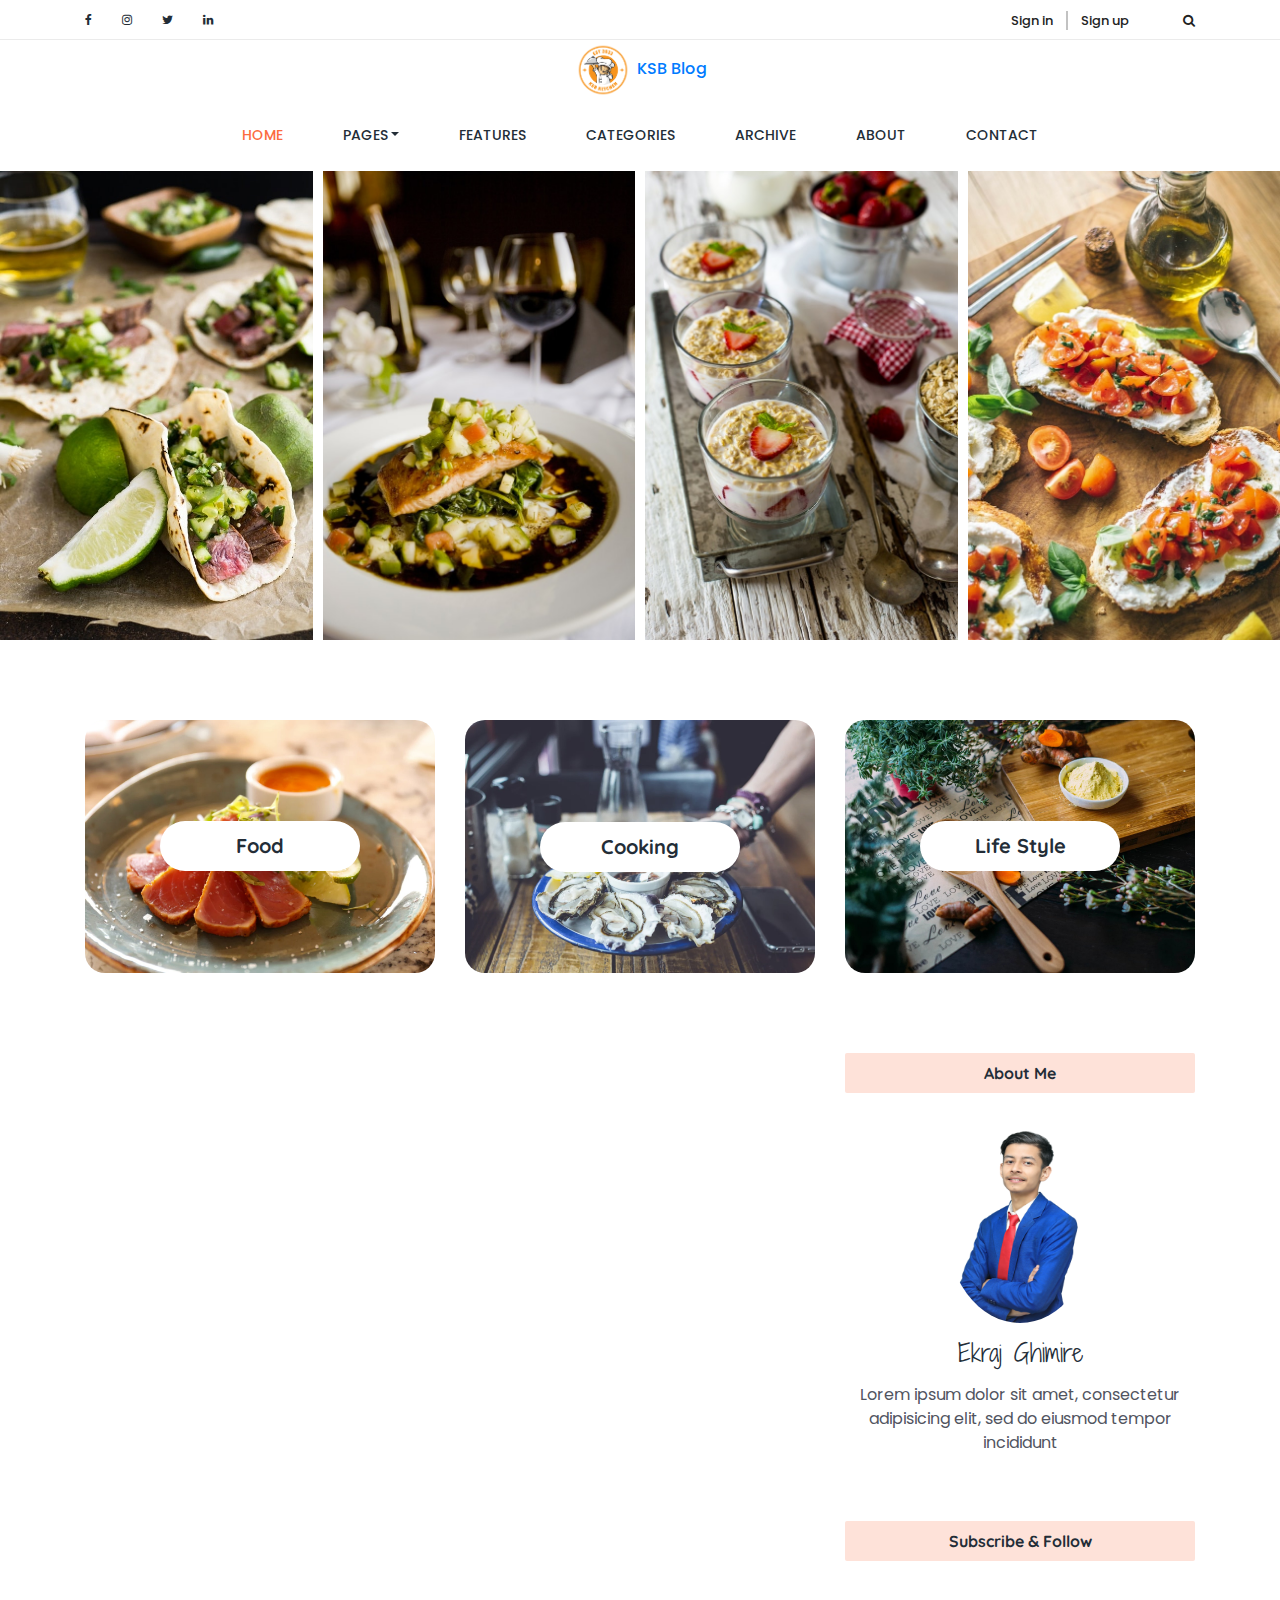
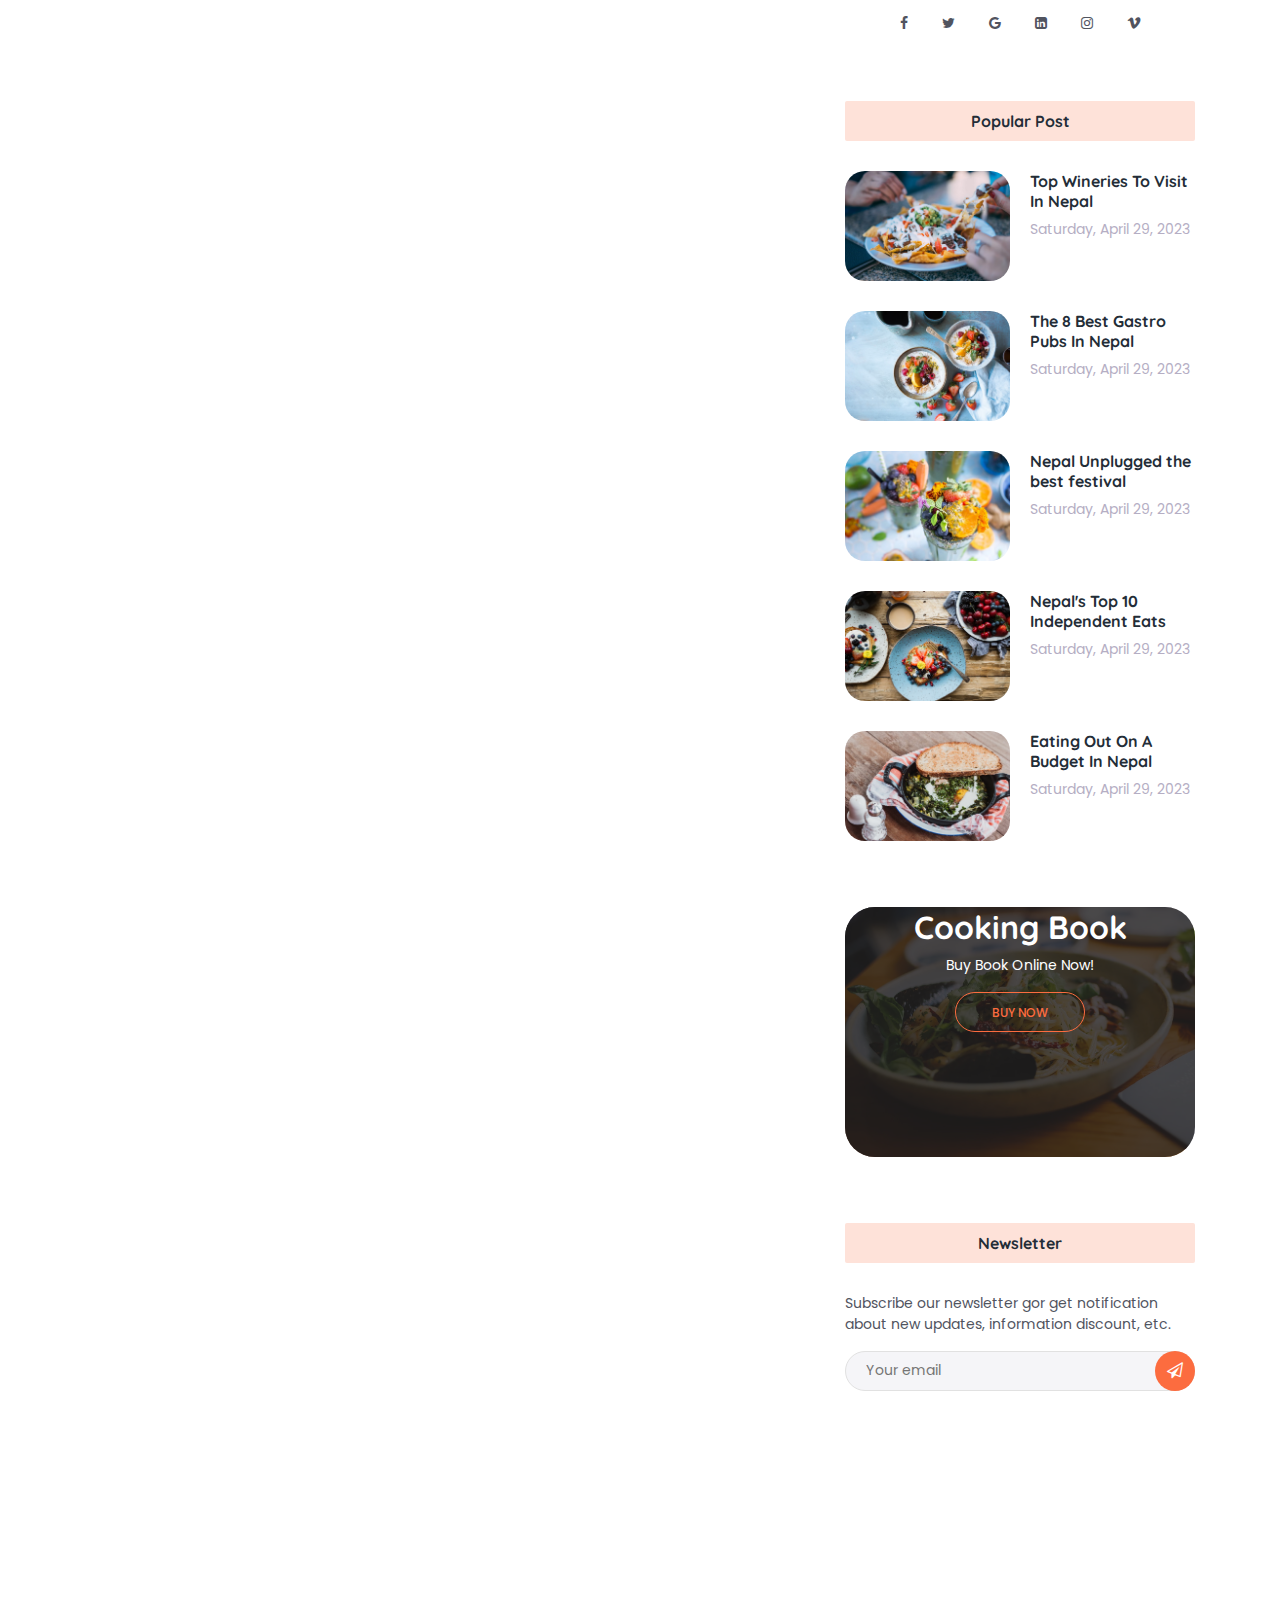
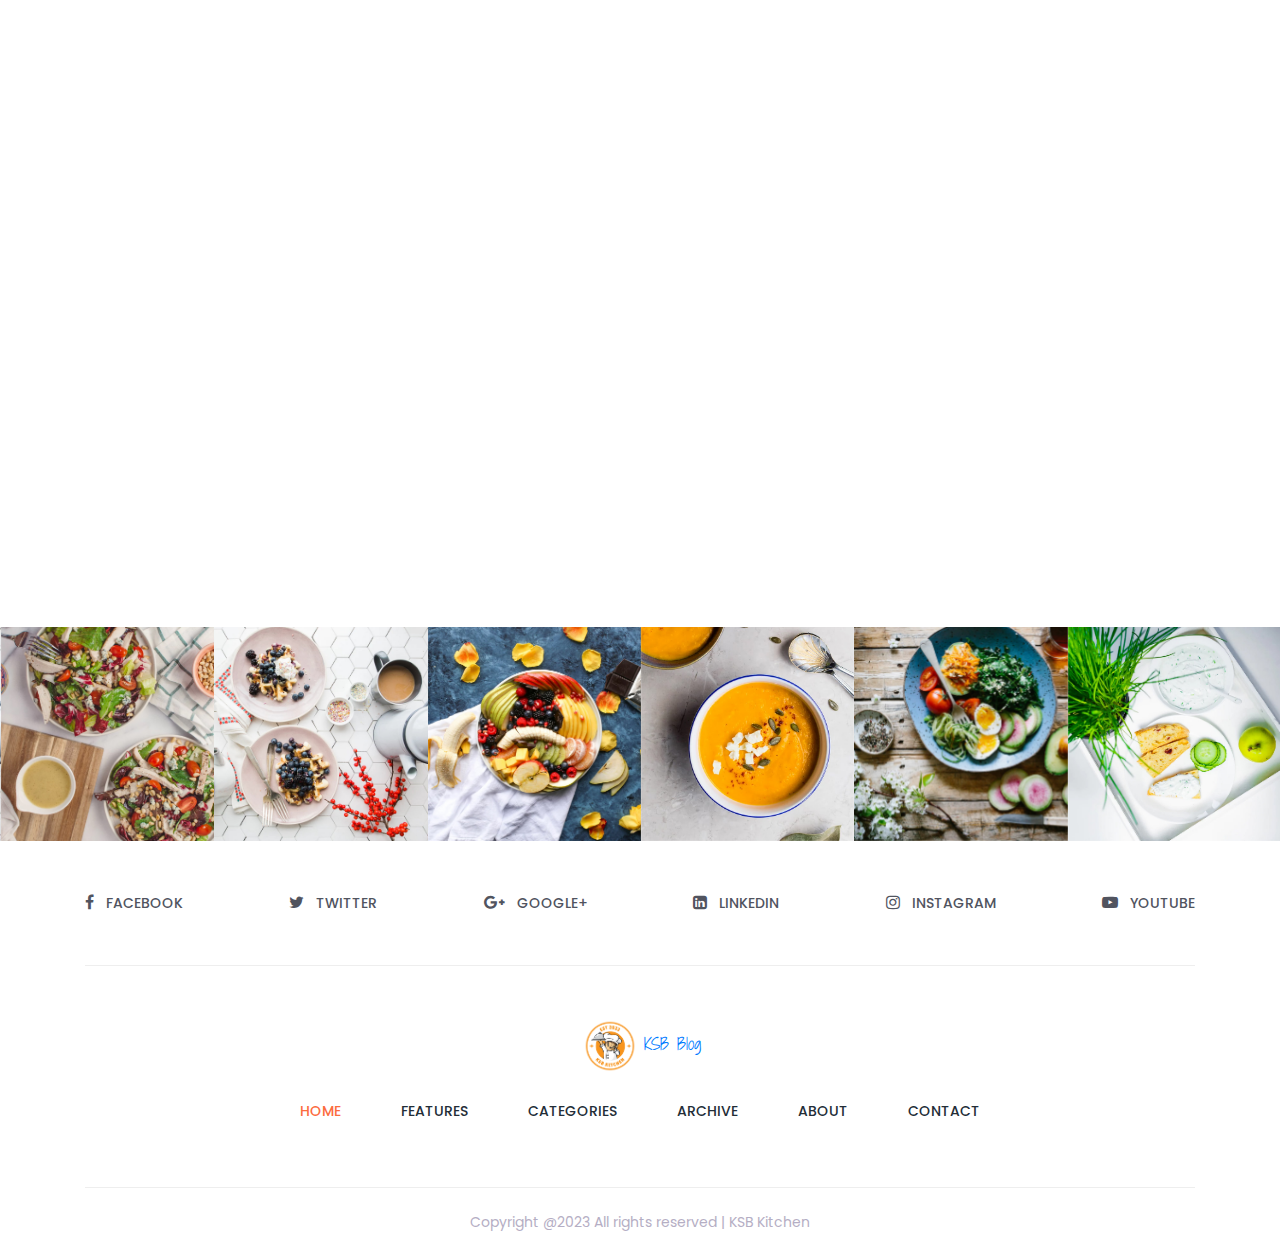
<file: ksb-kitchen/index.html>
<!DOCTYPE html>
<html lang="en">
<head>
    <meta charset="UTF-8">
    <meta name="description" content="">
    <meta http-equiv="X-UA-Compatible" content="IE=edge">
    <meta name="viewport" content="width=device-width, initial-scale=1, shrink-to-fit=no">
    <title>KSB Kitchen - Be your own chef</title>
    <link rel="icon" href="img/core-img/favicon.png">
    <link href="style.css" rel="stylesheet">
    <link href="css/responsive/responsive.css" rel="stylesheet">
</head>
<body>
    <div id="preloader">
        <div class="ksb-load"></div>
    </div>
    
    <div class="top_header_area">
        <div class="container">
            <div class="row">
                <div class="col-5 col-sm-6">
                    
                    <div class="top_social_bar">
                        <a href="#"><i class="fa fa-facebook" aria-hidden="true"></i></a>
                        <a href="#"><i class="fa fa-instagram" aria-hidden="true"></i></a>
                        <a href="#"><i class="fa fa-twitter" aria-hidden="true"></i></a>
                        <a href="#"><i class="fa fa-linkedin" aria-hidden="true"></i></a>
                    </div>

                </div>

                <div class="col-6 col-sm-6">
                    <div class="signup-search-area d-flex align-items-center justify-content-end">
                        <div class="login_register_area d-flex">
                            <div class="login">
                                <a href="/ksb-kitchen/LoginPage/login.html">Sign in</a>
                            </div>
                            <div class="register">
                                <a href="/ksb-kitchen/LoginPage/login.html">Sign up</a>
                            </div>
                        </div>
                        
                        <div class="search_button">
                            <a class="searchBtn" href="#"><i class="fa fa-search" aria-hidden="true"></i></a>
                        </div>
                        
                        <div class="search-hidden-form">
                            <form action="#" method="get">
                                <input type="search" name="search" id="search-anything" placeholder="Search Here...">
                                <input type="submit" value="" class="d-none">
                                <span class="searchBtn"><i class="fa fa-times" aria-hidden="true"></i></span>
                            </form>
                        </div>
                    </div>
                </div>
            </div>
        </div>
    </div>
   
    <header class="header_area">
        <div class="container">
            <div class="row">
                
                <div class="col-12">
                    <div class="logo_area text-center">
                        <a href="index.html" class="ksb-logo"><img src="img/core-img/favicon.png" alt="KSB Logo" width="60" height="60"></a>
                        <a href="index.html" class="widget-title">KSB Blog</a>
                    </div>
                </div>
            </div>

            <div class="row">
                <div class="col-12">
                    <nav class="navbar navbar-expand-lg">
                        <button class="navbar-toggler" type="button" data-toggle="collapse" data-target="#ksbfood-nav" aria-controls="ksbfood-nav" aria-expanded="false" aria-label="Toggle navigation"><i class="fa fa-bars" aria-hidden="true"></i> Menu</button>
                        
                        <div class="collapse navbar-collapse justify-content-center" id="ksbfood-nav">
                            <ul class="navbar-nav" id="ksb-nav">
                                <li class="nav-item active">
                                    <a class="nav-link" href="index.html">Home <span class="sr-only">(current)</span></a>
                                </li>
                                <li class="nav-item dropdown">
                                    <a class="nav-link dropdown-toggle" href="#" id="ksbDropdown" role="button" data-toggle="dropdown" aria-haspopup="true" aria-expanded="false">Pages</a>
                                    <div class="dropdown-menu" aria-labelledby="ksbDropdown">
                                        <a class="dropdown-item" href="archive.html">Archive</a>
                                        <a class="dropdown-item" href="single.html">Single Blog</a>
                                        <a class="dropdown-item" href="static.html">Static Page</a>
                                        <a class="dropdown-item" href="contact.html">Contact</a>
                                    </div>
                                </li>
                                <li class="nav-item">
                                    <a class="nav-link" href="#">Features</a>
                                </li>
                                <li class="nav-item">
                                    <a class="nav-link" href="#">Categories</a>
                                </li>
                                <li class="nav-item">
                                    <a class="nav-link" href="archive.html">Archive</a>
                                </li>
                                <li class="nav-item">
                                    <a class="nav-link" href="#">About</a>
                                </li>
                                <li class="nav-item">
                                    <a class="nav-link" href="contact.html">Contact</a>
                                </li>
                            </ul>
                        </div>
                    </nav>
                </div>
            </div>
        </div>
    </header>
    

    
    <section class="welcome-post-sliders owl-carousel">

        
        <div class="welcome-single-slide">
           
            <img src="img/bg-img/slide-1.jpg" alt="">
            
            <div class="project_title">
                <div class="post-date-commnents d-flex">
                    <a href="#">April 29, 2023</a>
                    <a href="#">5 Comment</a>
                </div>
                <a href="#">
                    <h5>“I've Come and I'm Gone”: A Tribute to Nepal's Street</h5>
                </a>
            </div>
        </div>

        
        <div class="welcome-single-slide">
            
            <img src="img/bg-img/slide-2.jpg" alt="">
            
            <div class="project_title">
                <div class="post-date-commnents d-flex">
                    <a href="#">April 29, 2023</a>
                    <a href="#">5 Comment</a>
                </div>
                <a href="#">
                    <h5>“I've Come and I'm Gone”: A Tribute to Nepal's Street</h5>
                </a>
            </div>
        </div>

       
        <div class="welcome-single-slide">
            
            <img src="img/bg-img/slide-3.jpg" alt="">
           
            <div class="project_title">
                <div class="post-date-commnents d-flex">
                    <a href="#">April 29, 2023</a>
                    <a href="#">5 Comment</a>
                </div>
                <a href="#">
                    <h5>“I've Come and I'm Gone”: A Tribute to Istanbul's Street</h5>
                </a>
            </div>
        </div>

        
        <div class="welcome-single-slide">
            
            <img src="img/bg-img/slide-4.jpg" alt="">
           
            <div class="project_title">
                <div class="post-date-commnents d-flex">
                    <a href="#">April 29, 2023</a>
                    <a href="#">5 Comment</a>
                </div>
                <a href="#">
                    <h5>“I've Come and I'm Gone”: A Tribute to Nepal's Street</h5>
                </a>
            </div>
        </div>

       
        <div class="welcome-single-slide">
           
            <img src="img/bg-img/slide-4.jpg" alt="">
            
            <div class="project_title">
                <div class="post-date-commnents d-flex">
                    <a href="#">April 29, 2023</a>
                    <a href="#">5 Comment</a>
                </div>
                <a href="#">
                    <h5>“I've Come and I'm Gone”: A Tribute to Nepal's Street</h5>
                </a>
            </div>
        </div>

    </section>
    

    
    <section class="categories_area clearfix" id="about">
        <div class="container">
            <div class="row">
                <div class="col-12 col-md-6 col-lg-4">
                    <div class="single_catagory wow fadeInUp" data-wow-delay=".3s">
                        <img src="img/catagory-img/1.jpg" alt="">
                        <div class="catagory-title">
                            <a href="#">
                                <h5>Food</h5>
                            </a>
                        </div>
                    </div>
                </div>
                <div class="col-12 col-md-6 col-lg-4">
                    <div class="single_catagory wow fadeInUp" data-wow-delay=".6s">
                        <img src="img/catagory-img/2.jpg" alt="">
                        <div class="catagory-title">
                            <a href="#">
                                <h5>Cooking</h5>
                            </a>
                        </div>
                    </div>
                </div>
                <div class="col-12 col-md-6 col-lg-4">
                    <div class="single_catagory wow fadeInUp" data-wow-delay=".9s">
                        <img src="img/catagory-img/3.jpg" alt="">
                        <div class="catagory-title">
                            <a href="#">
                                <h5>Life Style</h5>
                            </a>
                        </div>
                    </div>
                </div>
            </div>
        </div>
    </section>
   
    <section class="blog_area section_padding_0_80">
        <div class="container">
            <div class="row justify-content-center">
                <div class="col-12 col-lg-8">
                    <div class="row">
  
                        <div class="col-12">
                            <div class="single-post wow fadeInUp" data-wow-delay=".2s">
                               
                                <div class="post-thumb">
                                    <img src="img/blog-img/1.jpg" alt="">
                                </div>
                               
                                <div class="post-content">
                                    <div class="post-meta d-flex">
                                        <div class="post-author-date-area d-flex">
                                         
                                            <div class="post-author">
                                                <a href="#">By Ekraj</a>
                                            </div>
                                           
                                            <div class="post-date">
                                                <a href="#">April 29, 2023</a>
                                            </div>
                                        </div>
                                        
                                        <div class="post-comment-share-area d-flex">
                                         
                                            <div class="post-favourite">
                                                <a href="#"><i class="fa fa-heart-o" aria-hidden="true"></i> 10</a>
                                            </div>
                                            
                                            <div class="post-comments">
                                                <a href="#"><i class="fa fa-comment-o" aria-hidden="true"></i> 12</a>
                                            </div>
                                           
                                            <div class="post-share">
                                                <a href="#"><i class="fa fa-share-alt" aria-hidden="true"></i></a>
                                            </div>
                                        </div>
                                    </div>
                                    <a href="#">
                                        <h2 class="post-headline">Boil The Kettle And Make A Cup Of Tea Folks, This Is Going To Be A Big One!</h2>
                                    </a>
                                    <p>Lorem ipsum dolor sit amet consectetur adipisicing elit. Deserunt voluptas optio mollitia quidem. Sint nobis consequuntur voluptas asperiores consequatur ut quis quia a blanditiis! </p>
                                    <a href="#" class="read-more">Continue Reading..</a>
                                </div>
                            </div>
                        </div>

                       
                        <div class="col-12 col-md-6">
                            <div class="single-post wow fadeInUp" data-wow-delay=".4s">
                            
                                <div class="post-thumb">
                                    <img src="img/blog-img/2.jpg" alt="">
                                </div>
                               
                                <div class="post-content">
                                    <div class="post-meta d-flex">
                                        <div class="post-author-date-area d-flex">
                                           
                                            <div class="post-author">
                                                <a href="#">By Rajan</a>
                                            </div>
                                            
                                            <div class="post-date">
                                                <a href="#">April 29, 2023</a>
                                            </div>
                                        </div>
                               
                                        <div class="post-comment-share-area d-flex">
                                            
                                            <div class="post-favourite">
                                                <a href="#"><i class="fa fa-heart-o" aria-hidden="true"></i> 10</a>
                                            </div>
                                            
                                            <div class="post-comments">
                                                <a href="#"><i class="fa fa-comment-o" aria-hidden="true"></i> 12</a>
                                            </div>
                                           
                                            <div class="post-share">
                                                <a href="#"><i class="fa fa-share-alt" aria-hidden="true"></i></a>
                                            </div>
                                        </div>
                                    </div>
                                    <a href="#">
                                        <h4 class="post-headline">Where To Get The Best Sunday Roast In Nepal</h4>
                                    </a>
                                </div>
                            </div>
                        </div>

                   
                        <div class="col-12 col-md-6">
                            <div class="single-post wow fadeInUp" data-wow-delay=".6s">
                               
                                <div class="post-thumb">
                                    <img src="img/blog-img/3.jpg" alt="">
                                </div>
                            
                                <div class="post-content">
                                    <div class="post-meta d-flex">
                                        <div class="post-author-date-area d-flex">
                                          
                                            <div class="post-author">
                                                <a href="#">By Kshitiz</a>
                                            </div>
                                         
                                            <div class="post-date">
                                                <a href="#">April 29, 2023</a>
                                            </div>
                                        </div>
                                       
                                        <div class="post-comment-share-area d-flex">
                                      
                                            <div class="post-favourite">
                                                <a href="#"><i class="fa fa-heart-o" aria-hidden="true"></i> 10</a>
                                            </div>
                                        
                                            <div class="post-comments">
                                                <a href="#"><i class="fa fa-comment-o" aria-hidden="true"></i> 12</a>
                                            </div>
                                      
                                            <div class="post-share">
                                                <a href="#"><i class="fa fa-share-alt" aria-hidden="true"></i></a>
                                            </div>
                                        </div>
                                    </div>
                                    <a href="#">
                                        <h4 class="post-headline">The Top Breakfast And Brunch Spots In Butwal, Nepal</h4>
                                    </a>
                                </div>
                            </div>
                        </div>

                        
                        <div class="col-12 col-md-6">
                            <div class="single-post wow fadeInUp" data-wow-delay=".8s">
                              
                                <div class="post-thumb">
                                    <img src="img/blog-img/4.jpg" alt="">
                                </div>
                              
                                <div class="post-content">
                                    <div class="post-meta d-flex">
                                        <div class="post-author-date-area d-flex">
                                         
                                            <div class="post-author">
                                                <a href="#">By Roshan</a>
                                            </div>
                                            
                                            <div class="post-date">
                                                <a href="#">April 29, 2023</a>
                                            </div>
                                        </div>
                                       
                                        <div class="post-comment-share-area d-flex">
                                        
                                            <div class="post-favourite">
                                                <a href="#"><i class="fa fa-heart-o" aria-hidden="true"></i> 10</a>
                                            </div>
                                         
                                            <div class="post-comments">
                                                <a href="#"><i class="fa fa-comment-o" aria-hidden="true"></i> 12</a>
                                            </div>
                                           
                                            <div class="post-share">
                                                <a href="#"><i class="fa fa-share-alt" aria-hidden="true"></i></a>
                                            </div>
                                        </div>
                                    </div>
                                    <a href="#">
                                        <h4 class="post-headline">The 10 Best Pubs In The Pokhara, Nepal</h4>
                                    </a>
                                </div>
                            </div>
                        </div>

                      
                        <div class="col-12 col-md-6">
                            <div class="single-post wow fadeInUp" data-wow-delay="1s">
                               
                                <div class="post-thumb">
                                    <img src="img/blog-img/5.jpg" alt="">
                                </div>
                             
                                <div class="post-content">
                                    <div class="post-meta d-flex">
                                        <div class="post-author-date-area d-flex">
                                     
                                            <div class="post-author">
                                                <a href="#">By Ekraj</a>
                                            </div>
                                          
                                            <div class="post-date">
                                                <a href="#">April 29, 2023</a>
                                            </div>
                                        </div>
                                  
                                        <div class="post-comment-share-area d-flex">
                                          
                                            <div class="post-favourite">
                                                <a href="#"><i class="fa fa-heart-o" aria-hidden="true"></i> 10</a>
                                            </div>
                                        
                                            <div class="post-comments">
                                                <a href="#"><i class="fa fa-comment-o" aria-hidden="true"></i> 12</a>
                                            </div>
                                         
                                            <div class="post-share">
                                                <a href="#"><i class="fa fa-share-alt" aria-hidden="true"></i></a>
                                            </div>
                                        </div>
                                    </div>
                                    <a href="#">
                                        <h4 class="post-headline">The 10 Best Brunch Spots In Butwal, Nepal</h4>
                                    </a>
                                </div>
                            </div>
                        </div>

                       

                       
                        <div class="col-12">
                            <div class="list-blog single-post d-sm-flex wow fadeInUpBig" data-wow-delay=".2s">
                              
                                <div class="post-thumb">
                                    <img src="img/blog-img/6.jpg" alt="">
                                </div>
                               
                                <div class="post-content">
                                    <div class="post-meta d-flex">
                                        <div class="post-author-date-area d-flex">
                                          
                                            <div class="post-author">
                                                <a href="#">By Ekraj</a>
                                            </div>
                                           
                                            <div class="post-date">
                                                <a href="#">April 29, 2023</a>
                                            </div>
                                        </div>
                                    
                                        <div class="post-comment-share-area d-flex">
                                            
                                            <div class="post-favourite">
                                                <a href="#"><i class="fa fa-heart-o" aria-hidden="true"></i> 10</a>
                                            </div>
                                          
                                            <div class="post-comments">
                                                <a href="#"><i class="fa fa-comment-o" aria-hidden="true"></i> 12</a>
                                            </div>
                                           
                                            <div class="post-share">
                                                <a href="#"><i class="fa fa-share-alt" aria-hidden="true"></i></a>
                                            </div>
                                        </div>
                                    </div>
                                    <a href="#">
                                        <h4 class="post-headline">The 10 Best Bars By The Pokhara, Nepal</h4>
                                    </a>
                                    <p>Lorem ipsum dolor sit amet consectetur adipisicing elit. Odio optio praesentium labore?</p>
                                    <a href="#" class="read-more">Continue Reading..</a>
                                </div>
                            </div>
                        </div>

                       
                        <div class="col-12">
                            <div class="list-blog single-post d-sm-flex wow fadeInUpBig" data-wow-delay=".4s">
                             
                                <div class="post-thumb">
                                    <img src="img/blog-img/7.jpg" alt="">
                                </div>
                           
                                <div class="post-content">
                                    <div class="post-meta d-flex">
                                        <div class="post-author-date-area d-flex">
                                         
                                            <div class="post-author">
                                                <a href="#">By Ekraj</a>
                                            </div>
                                            
                                            <div class="post-date">
                                                <a href="#">April 29, 2023</a>
                                            </div>
                                        </div>
                                        
                                        <div class="post-comment-share-area d-flex">
                                     
                                            <div class="post-favourite">
                                                <a href="#"><i class="fa fa-heart-o" aria-hidden="true"></i> 10</a>
                                            </div>
                                          
                                            <div class="post-comments">
                                                <a href="#"><i class="fa fa-comment-o" aria-hidden="true"></i> 12</a>
                                            </div>
                                          
                                            <div class="post-share">
                                                <a href="#"><i class="fa fa-share-alt" aria-hidden="true"></i></a>
                                            </div>
                                        </div>
                                    </div>
                                    <a href="#">
                                        <h4 class="post-headline">How To Get a Narcissist to Feel Empathy</h4>
                                    </a>
                                    <p>Lorem ipsum dolor sit, amet consectetur adipisicing elit. Ab facere necessitatibus deleniti?</p>
                                    <a href="#" class="read-more">Continue Reading..</a>
                                </div>
                            </div>
                        </div>

                      
                        <div class="col-12">
                            <div class="list-blog single-post d-sm-flex wow fadeInUpBig" data-wow-delay=".6s">
                              
                                <div class="post-thumb">
                                    <img src="img/blog-img/8.jpg" alt="">
                                </div>
                            
                                <div class="post-content">
                                    <div class="post-meta d-flex">
                                        <div class="post-author-date-area d-flex">
                                         
                                            <div class="post-author">
                                                <a href="#">By Ekraj</a>
                                            </div>
                                        
                                            <div class="post-date">
                                                <a href="#">April 29, 2023</a>
                                            </div>
                                        </div>
                                
                                        <div class="post-comment-share-area d-flex">
                                      
                                            <div class="post-favourite">
                                                <a href="#"><i class="fa fa-heart-o" aria-hidden="true"></i> 10</a>
                                            </div>
                                           
                                            <div class="post-comments">
                                                <a href="#"><i class="fa fa-comment-o" aria-hidden="true"></i> 12</a>
                                            </div>
                                         
                                            <div class="post-share">
                                                <a href="#"><i class="fa fa-share-alt" aria-hidden="true"></i></a>
                                            </div>
                                        </div>
                                    </div>
                                    <a href="#">
                                        <h4 class="post-headline">Butwal's 10 Amazing Street Foods</h4>
                                    </a>
                                    <p>Lorem ipsum dolor sit amet consectetur adipisicing elit. Tenetur, doloribus dolorem. Modi.</p>
                                    <a href="#" class="read-more">Continue Reading..</a>
                                </div>
                            </div>
                        </div>

                        
                        <div class="col-12">
                            <div class="list-blog single-post d-sm-flex wow fadeInUpBig" data-wow-delay=".8s">
                             
                                <div class="post-thumb">
                                    <img src="img/blog-img/9.jpg" alt="">
                                </div>
                              
                                <div class="post-content">
                                    <div class="post-meta d-flex">
                                        <div class="post-author-date-area d-flex">
                                         
                                            <div class="post-author">
                                                <a href="#">By Ekraj</a>
                                            </div>
                                          
                                            <div class="post-date">
                                                <a href="#">April 29, 2023</a>
                                            </div>
                                        </div>
                                        
                                        <div class="post-comment-share-area d-flex">
                                         
                                            <div class="post-favourite">
                                                <a href="#"><i class="fa fa-heart-o" aria-hidden="true"></i> 10</a>
                                            </div>
                                          
                                            <div class="post-comments">
                                                <a href="#"><i class="fa fa-comment-o" aria-hidden="true"></i> 12</a>
                                            </div>
                                           
                                            <div class="post-share">
                                                <a href="#"><i class="fa fa-share-alt" aria-hidden="true"></i></a>
                                            </div>
                                        </div>
                                    </div>
                                    <a href="#">
                                        <h4 class="post-headline">10 Of The Best Places To Eat In Butwal, Nepal</h4>
                                    </a>
                                    <p>Lorem ipsum, dolor sit amet consectetur adipisicing elit. Vel voluptatum placeat quisquam?</p>
                                    <a href="#" class="read-more">Continue Reading..</a>
                                </div>
                            </div>
                        </div>

                    </div>
                </div>

                
                <div class="col-12 col-sm-8 col-md-6 col-lg-4">
                    <div class="blog-sidebar mt-5 mt-lg-0">
                     
                        <div class="single-widget-area about-me-widget text-center">
                            <div class="widget-title">
                                <h6>About Me</h6>
                            </div>
                            <div class="about-me-widget-thumb">
                                <img src="img/about-img/1.jpg" alt="">
                            </div>
                            <h4 class="font-shadow-into-light">Ekraj Ghimire</h4>
                            <p>Lorem ipsum dolor sit amet, consectetur adipisicing elit, sed do eiusmod tempor incididunt</p>
                        </div>

                      
                        <div class="single-widget-area subscribe_widget text-center">
                            <div class="widget-title">
                                <h6>Subscribe &amp; Follow</h6>
                            </div>
                            <div class="subscribe-link">
                                <a href="#"><i class="fa fa-facebook" aria-hidden="true"></i></a>
                                <a href="#"><i class="fa fa-twitter" aria-hidden="true"></i></a>
                                <a href="#"><i class="fa fa-google" aria-hidden="true"></i></a>
                                <a href="#"><i class="fa fa-linkedin-square" aria-hidden="true"></i></a>
                                <a href="#"><i class="fa fa-instagram" aria-hidden="true"></i></a>
                                <a href="#"><i class="fa fa-vimeo" aria-hidden="true"></i></a>
                            </div>
                        </div>

                        
                        <div class="single-widget-area popular-post-widget">
                            <div class="widget-title text-center">
                                <h6>Popular Post</h6>
                            </div>
                            
                            <div class="single-populer-post d-flex">
                                <img src="img/sidebar-img/1.jpg" alt="">
                                <div class="post-content">
                                    <a href="#">
                                        <h6>Top Wineries To Visit In Nepal</h6>
                                    </a>
                                    <p>Saturday, April 29, 2023</p>
                                </div>
                            </div>
                          
                            <div class="single-populer-post d-flex">
                                <img src="img/sidebar-img/2.jpg" alt="">
                                <div class="post-content">
                                    <a href="#">
                                        <h6>The 8 Best Gastro Pubs In Nepal</h6>
                                    </a>
                                    <p>Saturday, April 29, 2023</p>
                                </div>
                            </div>
                          
                            <div class="single-populer-post d-flex">
                                <img src="img/sidebar-img/3.jpg" alt="">
                                <div class="post-content">
                                    <a href="#">
                                        <h6>Nepal Unplugged the best festival</h6>
                                    </a>
                                    <p>Saturday, April 29, 2023</p>
                                </div>
                            </div>
                          
                            <div class="single-populer-post d-flex">
                                <img src="img/sidebar-img/4.jpg" alt="">
                                <div class="post-content">
                                    <a href="#">
                                        <h6>Nepal's Top 10 Independent Eats</h6>
                                    </a>
                                    <p>Saturday, April 29, 2023</p>
                                </div>
                            </div>
                          
                            <div class="single-populer-post d-flex">
                                <img src="img/sidebar-img/5.jpg" alt="">
                                <div class="post-content">
                                    <a href="#">
                                        <h6>Eating Out On A Budget In Nepal</h6>
                                    </a>
                                    <p>Saturday, April 29, 2023</p>
                                </div>
                            </div>
                        </div>

                        
                        <div class="single-widget-area add-widget text-center">
                            <div class="add-widget-area">
                                <img src="img/sidebar-img/6.jpg" alt="">
                                <div class="add-text">
                                    <div class="ksb-table">
                                        <div class="ksb-table-cell">
                                            <h2>Cooking Book</h2>
                                            <p>Buy Book Online Now!</p>
                                            <a href="#" class="add-btn">Buy Now</a>
                                        </div>
                                    </div>
                                </div>
                            </div>
                        </div>

                 
                        <div class="single-widget-area newsletter-widget">
                            <div class="widget-title text-center">
                                <h6>Newsletter</h6>
                            </div>
                            <p>Subscribe our newsletter gor get notification about new updates, information discount, etc.</p>
                            <div class="newsletter-form">
                                <form action="#" method="post">
                                    <input type="email" name="newsletter-email" id="email" placeholder="Your email">
                                    <button type="submit"><i class="fa fa-paper-plane-o" aria-hidden="true"></i></button>
                                </form>
                            </div>
                        </div>
                    </div>
                </div>
            </div>
        </div>
    </section>
   

    <div class="instargram_area owl-carousel section_padding_100_0 clearfix" id="portfolio">

      
        <div class="instagram_gallery_item">
            <img src="img/instagram-img/1.jpg" alt="">
          
            <div class="hover_overlay">
                <div class="ksb-table">
                    <div class="ksb-table-cell">
                        <div class="follow-me text-center">
                            <a href="#"><i class="fa fa-instagram" aria-hidden="true"></i> Follow me</a>
                        </div>
                    </div>
                </div>
            </div>
        </div>

      
        <div class="instagram_gallery_item">
          
            <img src="img/instagram-img/2.jpg" alt="">
      
            <div class="hover_overlay">
                <div class="ksb-table">
                    <div class="ksb-table-cell">
                        <div class="follow-me text-center">
                            <a href="#"><i class="fa fa-instagram" aria-hidden="true"></i> Follow me</a>
                        </div>
                    </div>
                </div>
            </div>
        </div>

    
        <div class="instagram_gallery_item">
       
            <img src="img/instagram-img/3.jpg" alt="">
        
            <div class="hover_overlay">
                <div class="ksb-table">
                    <div class="ksb-table-cell">
                        <div class="follow-me text-center">
                            <a href="#"><i class="fa fa-instagram" aria-hidden="true"></i> Follow me</a>
                        </div>
                    </div>
                </div>
            </div>
        </div>

 
        <div class="instagram_gallery_item">
   
            <img src="img/instagram-img/4.jpg" alt="">
         
            <div class="hover_overlay">
                <div class="ksb-table">
                    <div class="ksb-table-cell">
                        <div class="follow-me text-center">
                            <a href="#"><i class="fa fa-instagram" aria-hidden="true"></i> Follow me</a>
                        </div>
                    </div>
                </div>
            </div>
        </div>

       
        <div class="instagram_gallery_item">
       
            <img src="img/instagram-img/5.jpg" alt="">
           
            <div class="hover_overlay">
                <div class="ksb-table">
                    <div class="ksb-table-cell">
                        <div class="follow-me text-center">
                            <a href="#"><i class="fa fa-instagram" aria-hidden="true"></i> Follow me</a>
                        </div>
                    </div>
                </div>
            </div>
        </div>

    
        <div class="instagram_gallery_item">
            
            <img src="img/instagram-img/6.jpg" alt="">
           
            <div class="hover_overlay">
                <div class="ksb-table">
                    <div class="ksb-table-cell">
                        <div class="follow-me text-center">
                            <a href="#"><i class="fa fa-instagram" aria-hidden="true"></i> Follow me</a>
                        </div>
                    </div>
                </div>
            </div>
        </div>

       
        <div class="instagram_gallery_item">
           
            <img src="img/instagram-img/1.jpg" alt="">
          
            <div class="hover_overlay">
                <div class="ksb-table">
                    <div class="ksb-table-cell">
                        <div class="follow-me text-center">
                            <a href="#"><i class="fa fa-instagram" aria-hidden="true"></i> Follow me</a>
                        </div>
                    </div>
                </div>
            </div>
        </div>

       
        <div class="instagram_gallery_item">
       
            <img src="img/instagram-img/2.jpg" alt="">
            
            <div class="hover_overlay">
                <div class="ksb-table">
                    <div class="ksb-table-cell">
                        <div class="follow-me text-center">
                            <a href="#"><i class="fa fa-instagram" aria-hidden="true"></i> Follow me</a>
                        </div>
                    </div>
                </div>
            </div>
        </div>

    </div>
   

    <div class="social_icon_area clearfix">
        <div class="container">
            <div class="row">
                <div class="col-12">
                    <div class="footer-social-area d-flex">
                        <div class="single-icon">
                            <a href="#"><i class="fa fa-facebook" aria-hidden="true"></i><span>Facebook</span></a>
                        </div>
                        <div class="single-icon">
                            <a href="#"><i class="fa fa-twitter" aria-hidden="true"></i><span>Twitter</span></a>
                        </div>
                        <div class="single-icon">
                            <a href="#"><i class="fa fa-google-plus" aria-hidden="true"></i><span>GOOGLE+</span></a>
                        </div>
                        <div class="single-icon">
                            <a href="#"><i class="fa fa-linkedin-square" aria-hidden="true"></i><span>linkedin</span></a>
                        </div>
                        <div class="single-icon">
                            <a href="#"><i class="fa fa-instagram" aria-hidden="true"></i><span>Instagram</span></a>
                        </div>
                        <div class="single-icon">
                            <a href="#"><i class="fa fa-youtube-play" aria-hidden="true"></i><span>YouTube</span></a>
                        </div>
                    </div>
                </div>
            </div>
        </div>
    </div>
   

  
    <footer class="footer_area">
        <div class="container">
            <div class="row">
                <div class="col-12">
                    <div class="footer-content">
                        
                        <div class="footer-logo-area text-center">
                            <img src = "img/core-img/favicon.png" width="60" height="60" >
                            <a href="index.html" class="font-shadow-into-light">KSB Blog</a>
                        </div>
                     
                        <nav class="navbar navbar-expand-lg">
                            <button class="navbar-toggler" type="button" data-toggle="collapse" data-target="#ksbfood-footer-nav" aria-controls="ksbfood-footer-nav" aria-expanded="false" aria-label="Toggle navigation"><i class="fa fa-bars" aria-hidden="true"></i> Menu</button>
                            
                            <div class="collapse navbar-collapse justify-content-center" id="ksbfood-footer-nav">
                                <ul class="navbar-nav">
                                    <li class="nav-item active">
                                        <a class="nav-link" href="#">Home <span class="sr-only">(current)</span></a>
                                    </li>
                                    <li class="nav-item">
                                        <a class="nav-link" href="#">Features</a>
                                    </li>
                                    <li class="nav-item">
                                        <a class="nav-link" href="#">Categories</a>
                                    </li>
                                    <li class="nav-item">
                                        <a class="nav-link" href="#">Archive</a>
                                    </li>
                                    <li class="nav-item">
                                        <a class="nav-link" href="#">About</a>
                                    </li>
                                    <li class="nav-item">
                                        <a class="nav-link" href="#">Contact</a>
                                    </li>
                                </ul>
                            </div>
                        </nav>
                    </div>
                </div>
            </div>
        </div>

        <div class="container">
            <div class="row">
                <div class="col-12">
                  
                    <div class="copy_right_text text-center">
                        <p>Copyright @2023 All rights reserved | KSB Kitchen
                    </div>
                </div>
            </div>
        </div>
    </footer>
    <script src="js/jquery/jquery-2.2.4.min.js"></script>
    <script src="js/bootstrap/popper.min.js"></script>
    <script src="js/bootstrap/bootstrap.min.js"></script>
    <script src="js/others/plugins.js"></script>   
    <script src="js/active.js"></script>
</body>
</file>
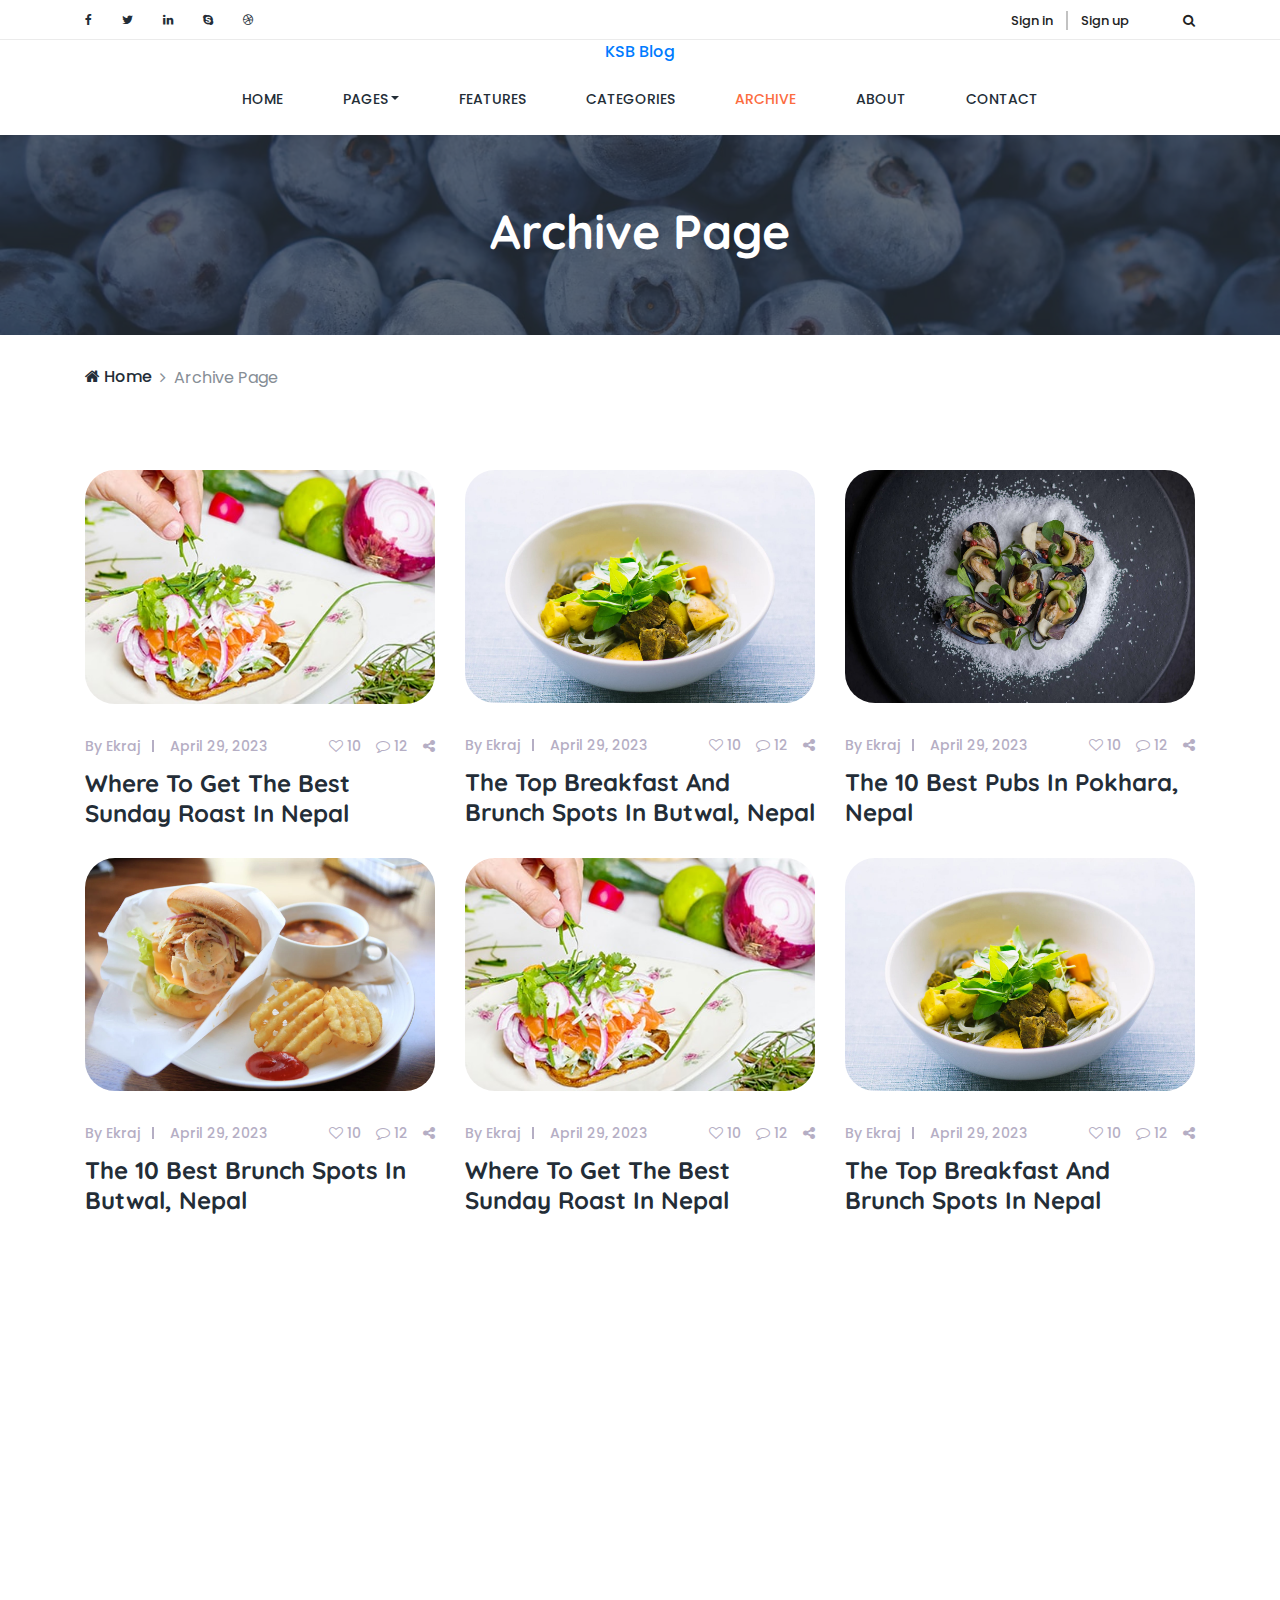
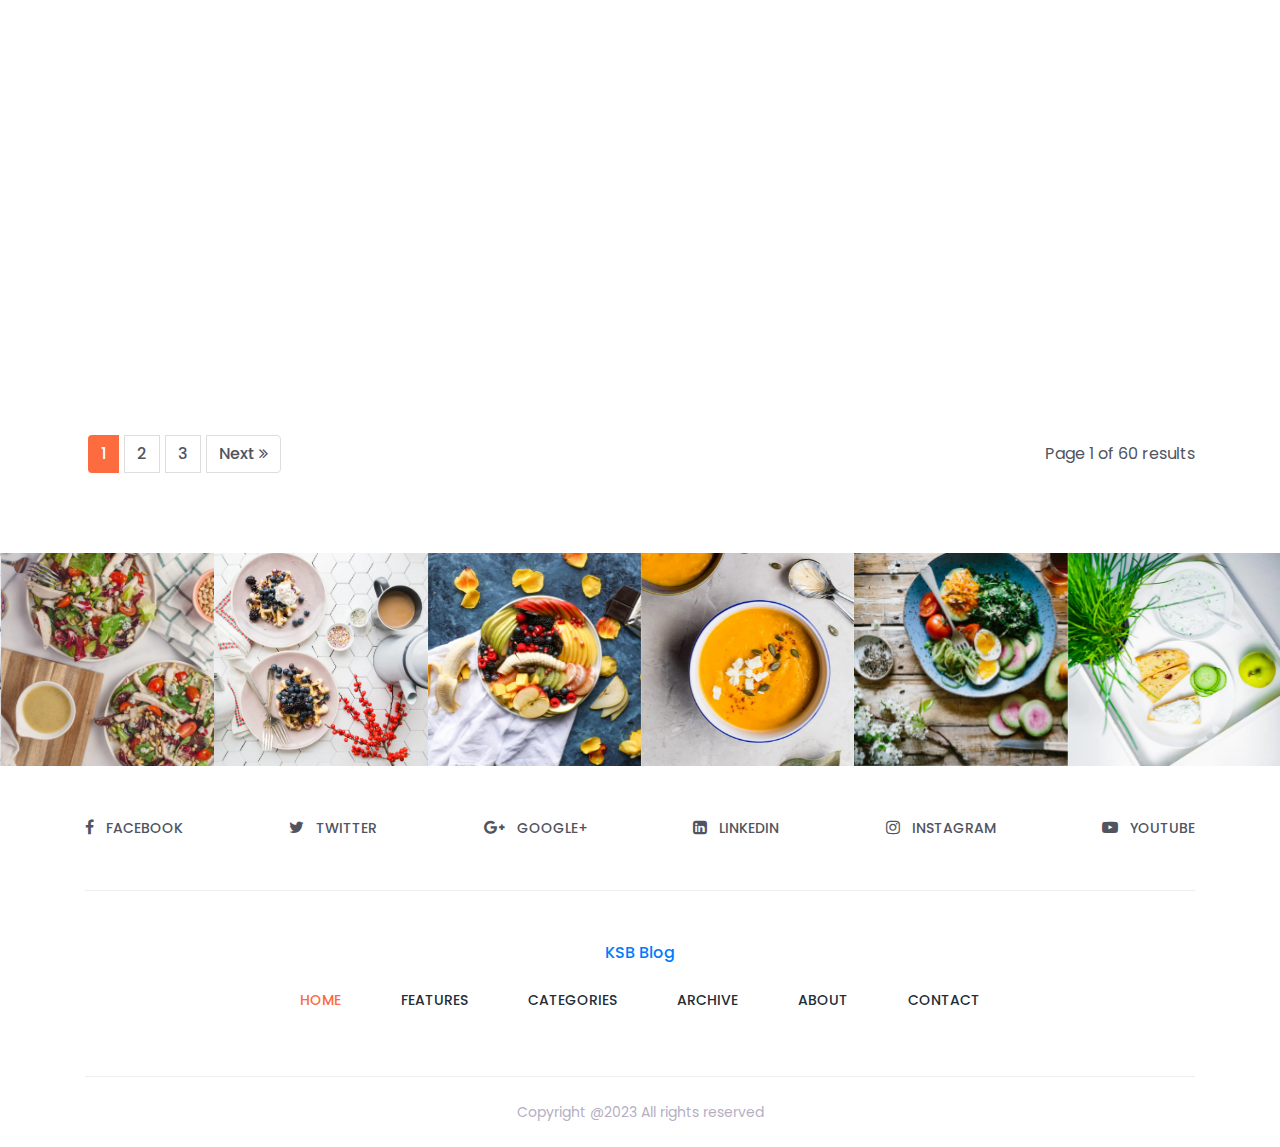
<file: ksb-kitchen/archive.html>
<!DOCTYPE html>
<html lang="en">
<head>
    <meta charset="UTF-8">
    <meta name="description" content="">
    <meta http-equiv="X-UA-Compatible" content="IE=edge">
    <meta name="viewport" content="width=device-width, initial-scale=1, shrink-to-fit=no">
    <title>KSB Kitchen - Be your own chef</title>
    <link rel="icon" href="img/core-img/favicon.png">
    <link href="style.css" rel="stylesheet">
    <link href="css/responsive/responsive.css" rel="stylesheet">
</head>
<body>
    <div id="preloader">
        <div class="ksb-load"></div>
    </div>

    <div class="top_header_area">
        <div class="container">
            <div class="row">
                <div class="col-5 col-sm-6">
                   
                    <div class="top_social_bar">
                        <a href="#"><i class="fa fa-facebook" aria-hidden="true"></i></a>
                        <a href="#"><i class="fa fa-twitter" aria-hidden="true"></i></a>
                        <a href="#"><i class="fa fa-linkedin" aria-hidden="true"></i></a>
                        <a href="#"><i class="fa fa-skype" aria-hidden="true"></i></a>
                        <a href="#"><i class="fa fa-dribbble" aria-hidden="true"></i></a>
                    </div>
                </div>
                <div class="col-7 col-sm-6">
                    <div class="signup-search-area d-flex align-items-center justify-content-end">
                        <div class="login_register_area d-flex">
                            <div class="login">
                                <a href="register.html">Sign in</a>
                            </div>
                            <div class="register">
                                <a href="register.html">Sign up</a>
                            </div>
                        </div>
                        
                        <div class="search_button">
                            <a class="searchBtn" href="#"><i class="fa fa-search" aria-hidden="true"></i></a>
                        </div>
                       
                        <div class="search-hidden-form">
                            <form action="#" method="get">
                                <input type="search" name="search" id="search-anything" placeholder="Search Anything...">
                                <input type="submit" value="" class="d-none">
                                <span class="searchBtn"><i class="fa fa-times" aria-hidden="true"></i></span>
                            </form>
                        </div>
                    </div>
                </div>
            </div>
        </div>
    </div>
    
    <header class="header_area">
        <div class="container">
            <div class="row">
               
                <div class="col-12">
                    <div class="logo_area text-center">
                        <a href="index.html" class="ksb-logo">KSB Blog</a>
                    </div>
                </div>
            </div>

            <div class="row">
                <div class="col-12">
                    <nav class="navbar navbar-expand-lg">
                        <button class="navbar-toggler" type="button" data-toggle="collapse" data-target="#ksbfood-nav" aria-controls="ksbfood-nav" aria-expanded="false" aria-label="Toggle navigation"><i class="fa fa-bars" aria-hidden="true"></i> Menu</button>
                        
                        <div class="collapse navbar-collapse justify-content-center" id="ksbfood-nav">
                            <ul class="navbar-nav" id="ksb-nav">
                                <li class="nav-item">
                                    <a class="nav-link" href="index.html">Home <span class="sr-only">(current)</span></a>
                                </li>
                                <li class="nav-item dropdown">
                                    <a class="nav-link dropdown-toggle" href="#" id="ksbDropdown" role="button" data-toggle="dropdown" aria-haspopup="true" aria-expanded="false">Pages</a>
                                    <div class="dropdown-menu" aria-labelledby="ksbDropdown">
                                        <a class="dropdown-item" href="index.html">Home</a>
                                        <a class="dropdown-item" href="archive.html">Archive</a>
                                        <a class="dropdown-item" href="single.html">Single Blog</a>
                                        <a class="dropdown-item" href="static.html">Static Page</a>
                                        <a class="dropdown-item" href="contact.html">Contact</a>
                                    </div>
                                </li>
                                <li class="nav-item">
                                    <a class="nav-link" href="#">Features</a>
                                </li>
                                <li class="nav-item">
                                    <a class="nav-link" href="#">Categories</a>
                                </li>
                                <li class="nav-item active">
                                    <a class="nav-link" href="archive.html">Archive</a>
                                </li>
                                <li class="nav-item">
                                    <a class="nav-link" href="#">About</a>
                                </li>
                                <li class="nav-item">
                                    <a class="nav-link" href="contact.html">Contact</a>
                                </li>
                            </ul>
                        </div>
                    </nav>
                </div>
            </div>
        </div>
    </header>
   
    <div class="breadcumb-area" style="background-image: url(img/bg-img/breadcumb.jpg);">
        <div class="container h-100">
            <div class="row h-100 align-items-center">
                <div class="col-12">
                    <div class="bradcumb-title text-center">
                        <h2>Archive Page</h2>
                    </div>
                </div>
            </div>
        </div>
    </div>
    <div class="breadcumb-nav">
        <div class="container">
            <div class="row">
                <div class="col-12">
                    <nav aria-label="breadcrumb">
                        <ol class="breadcrumb">
                            <li class="breadcrumb-item"><a href="#"><i class="fa fa-home" aria-hidden="true"></i> Home</a></li>
                            <li class="breadcrumb-item active" aria-current="page">Archive Page</li>
                        </ol>
                    </nav>
                </div>
            </div>
        </div>
    </div>
  
    <section class="archive-area section_padding_80">
        <div class="container">
            <div class="row">
                <div class="col-12 col-md-6 col-lg-4">
                    <div class="single-post wow fadeInUp" data-wow-delay="0.1s">
                        
                        <div class="post-thumb">
                            <img src="img/blog-img/2.jpg" alt="">
                        </div>
                        
                        <div class="post-content">
                            <div class="post-meta d-flex">
                                <div class="post-author-date-area d-flex">
                                   
                                    <div class="post-author">
                                        <a href="#">By Ekraj</a>
                                    </div>
                                    
                                    <div class="post-date">
                                        <a href="#">April 29, 2023</a>
                                    </div>
                                </div>
                               
                                <div class="post-comment-share-area d-flex">
                                   
                                    <div class="post-favourite">
                                        <a href="#"><i class="fa fa-heart-o" aria-hidden="true"></i> 10</a>
                                    </div>
                                   
                                    <div class="post-comments">
                                        <a href="#"><i class="fa fa-comment-o" aria-hidden="true"></i> 12</a>
                                    </div>
                                   
                                    <div class="post-share">
                                        <a href="#"><i class="fa fa-share-alt" aria-hidden="true"></i></a>
                                    </div>
                                </div>
                            </div>
                            <a href="#">
                                <h4 class="post-headline">Where To Get The Best Sunday Roast in Nepal</h4>
                            </a>
                        </div>
                    </div>
                </div>

                <div class="col-12 col-md-6 col-lg-4">
                    <div class="single-post wow fadeInUp" data-wow-delay="0.2s">
                      
                        <div class="post-thumb">
                            <img src="img/blog-img/3.jpg" alt="">
                        </div>
                        
                        <div class="post-content">
                            <div class="post-meta d-flex">
                                <div class="post-author-date-area d-flex">
                                  
                                    <div class="post-author">
                                        <a href="#">By Ekraj</a>
                                    </div>
                                   
                                    <div class="post-date">
                                        <a href="#">April 29, 2023</a>
                                    </div>
                                </div>
                                
                                <div class="post-comment-share-area d-flex">
                                    
                                    <div class="post-favourite">
                                        <a href="#"><i class="fa fa-heart-o" aria-hidden="true"></i> 10</a>
                                    </div>
                                    
                                    <div class="post-comments">
                                        <a href="#"><i class="fa fa-comment-o" aria-hidden="true"></i> 12</a>
                                    </div>
                                   
                                    <div class="post-share">
                                        <a href="#"><i class="fa fa-share-alt" aria-hidden="true"></i></a>
                                    </div>
                                </div>
                            </div>
                            <a href="#">
                                <h4 class="post-headline">The Top Breakfast And Brunch Spots In Butwal, Nepal</h4>
                            </a>
                        </div>
                    </div>
                </div>

               
                <div class="col-12 col-md-6 col-lg-4">
                    <div class="single-post wow fadeInUp" data-wow-delay="0.3s">
                       
                        <div class="post-thumb">
                            <img src="img/blog-img/4.jpg" alt="">
                        </div>
                       
                        <div class="post-content">
                            <div class="post-meta d-flex">
                                <div class="post-author-date-area d-flex">
                                    
                                    <div class="post-author">
                                        <a href="#">By Ekraj</a>
                                    </div>
                                   
                                    <div class="post-date">
                                        <a href="#">April 29, 2023</a>
                                    </div>
                                </div>
                               
                                <div class="post-comment-share-area d-flex">
                                  
                                    <div class="post-favourite">
                                        <a href="#"><i class="fa fa-heart-o" aria-hidden="true"></i> 10</a>
                                    </div>
                                   
                                    <div class="post-comments">
                                        <a href="#"><i class="fa fa-comment-o" aria-hidden="true"></i> 12</a>
                                    </div>
                                   
                                    <div class="post-share">
                                        <a href="#"><i class="fa fa-share-alt" aria-hidden="true"></i></a>
                                    </div>
                                </div>
                            </div>
                            <a href="#">
                                <h4 class="post-headline">The 10 Best Pubs In Pokhara, Nepal</h4>
                            </a>
                        </div>
                    </div>
                </div>

               
                <div class="col-12 col-md-6 col-lg-4">
                    <div class="single-post wow fadeInUp" data-wow-delay="0.4s">
                        
                        <div class="post-thumb">
                            <img src="img/blog-img/5.jpg" alt="">
                        </div>
                        <div class="post-content">
                            <div class="post-meta d-flex">
                                <div class="post-author-date-area d-flex">
                                   
                                    <div class="post-author">
                                        <a href="#">By Ekraj</a>
                                    </div>
                                   
                                    <div class="post-date">
                                        <a href="#">April 29, 2023</a>
                                    </div>
                                </div>
                                
                                <div class="post-comment-share-area d-flex">
                                  
                                    <div class="post-favourite">
                                        <a href="#"><i class="fa fa-heart-o" aria-hidden="true"></i> 10</a>
                                    </div>
                                   
                                    <div class="post-comments">
                                        <a href="#"><i class="fa fa-comment-o" aria-hidden="true"></i> 12</a>
                                    </div>
                                   
                                    <div class="post-share">
                                        <a href="#"><i class="fa fa-share-alt" aria-hidden="true"></i></a>
                                    </div>
                                </div>
                            </div>
                            <a href="#">
                                <h4 class="post-headline">The 10 Best Brunch Spots In Butwal, Nepal</h4>
                            </a>
                        </div>
                    </div>
                </div>
            
                <div class="col-12 col-md-6 col-lg-4">
                    <div class="single-post wow fadeInUp" data-wow-delay="0.5s">
                       
                        <div class="post-thumb">
                            <img src="img/blog-img/2.jpg" alt="">
                        </div>
                       
                        <div class="post-content">
                            <div class="post-meta d-flex">
                                <div class="post-author-date-area d-flex">
                                  
                                    <div class="post-author">
                                        <a href="#">By Ekraj</a>
                                    </div>
                                    
                                    <div class="post-date">
                                        <a href="#">April 29, 2023</a>
                                    </div>
                                </div>
                               
                                <div class="post-comment-share-area d-flex">
                                    
                                    <div class="post-favourite">
                                        <a href="#"><i class="fa fa-heart-o" aria-hidden="true"></i> 10</a>
                                    </div>
                                    
                                    <div class="post-comments">
                                        <a href="#"><i class="fa fa-comment-o" aria-hidden="true"></i> 12</a>
                                    </div>
                                    
                                    <div class="post-share">
                                        <a href="#"><i class="fa fa-share-alt" aria-hidden="true"></i></a>
                                    </div>
                                </div>
                            </div>
                            <a href="#">
                                <h4 class="post-headline">Where To Get The Best Sunday Roast In Nepal</h4>
                            </a>
                        </div>
                    </div>
                </div>

                
                <div class="col-12 col-md-6 col-lg-4">
                    <div class="single-post wow fadeInUp" data-wow-delay="0.6s">
                       
                        <div class="post-thumb">
                            <img src="img/blog-img/3.jpg" alt="">
                        </div>
                       
                        <div class="post-content">
                            <div class="post-meta d-flex">
                                <div class="post-author-date-area d-flex">
                                   
                                    <div class="post-author">
                                        <a href="#">By Ekraj</a>
                                    </div>
                                   
                                    <div class="post-date">
                                        <a href="#">April 29, 2023</a>
                                    </div>
                                </div>
                               
                                <div class="post-comment-share-area d-flex">
                                    
                                    <div class="post-favourite">
                                        <a href="#"><i class="fa fa-heart-o" aria-hidden="true"></i> 10</a>
                                    </div>
                                   
                                    <div class="post-comments">
                                        <a href="#"><i class="fa fa-comment-o" aria-hidden="true"></i> 12</a>
                                    </div>
                                    
                                    <div class="post-share">
                                        <a href="#"><i class="fa fa-share-alt" aria-hidden="true"></i></a>
                                    </div>
                                </div>
                            </div>
                            <a href="#">
                                <h4 class="post-headline">The Top Breakfast And Brunch Spots In Nepal</h4>
                            </a>
                        </div>
                    </div>
                </div>

              
                <div class="col-12 col-md-6 col-lg-4">
                    <div class="single-post wow fadeInUp" data-wow-delay="0.7s">
                       
                        <div class="post-thumb">
                            <img src="img/blog-img/4.jpg" alt="">
                        </div>
                       
                        <div class="post-content">
                            <div class="post-meta d-flex">
                                <div class="post-author-date-area d-flex">
                                  
                                    <div class="post-author">
                                        <a href="#">By Ekraj</a>
                                    </div>
                                   
                                    <div class="post-date">
                                        <a href="#">April 29, 2023</a>
                                    </div>
                                </div>
                               
                                <div class="post-comment-share-area d-flex">
                                
                                    <div class="post-favourite">
                                        <a href="#"><i class="fa fa-heart-o" aria-hidden="true"></i> 10</a>
                                    </div>
                                   
                                    <div class="post-comments">
                                        <a href="#"><i class="fa fa-comment-o" aria-hidden="true"></i> 12</a>
                                    </div>
                                  
                                    <div class="post-share">
                                        <a href="#"><i class="fa fa-share-alt" aria-hidden="true"></i></a>
                                    </div>
                                </div>
                            </div>
                            <a href="#">
                                <h4 class="post-headline">The 10 Best Pubs In Pokhara, Nepal</h4>
                            </a>
                        </div>
                    </div>
                </div>

                <div class="col-12 col-md-6 col-lg-4">
                    <div class="single-post wow fadeInUp" data-wow-delay="0.8s">
                        
                        <div class="post-thumb">
                            <img src="img/blog-img/5.jpg" alt="">
                        </div>
                        
                        <div class="post-content">
                            <div class="post-meta d-flex">
                                <div class="post-author-date-area d-flex">
                                   
                                    <div class="post-author">
                                        <a href="#">By Ekraj</a>
                                    </div>
                                   
                                    <div class="post-date">
                                        <a href="#">April 29, 2023</a>
                                    </div>
                                </div>
                                
                                <div class="post-comment-share-area d-flex">
                                    
                                    <div class="post-favourite">
                                        <a href="#"><i class="fa fa-heart-o" aria-hidden="true"></i> 10</a>
                                    </div>
                                   
                                    <div class="post-comments">
                                        <a href="#"><i class="fa fa-comment-o" aria-hidden="true"></i> 12</a>
                                    </div>
                                  
                                    <div class="post-share">
                                        <a href="#"><i class="fa fa-share-alt" aria-hidden="true"></i></a>
                                    </div>
                                </div>
                            </div>
                            <a href="#">
                                <h4 class="post-headline">The 10 Best Brunch Spots In Nepal</h4>
                            </a>
                        </div>
                    </div>
                </div>

                
                <div class="col-12 col-md-6 col-lg-4">
                    <div class="single-post wow fadeInUp" data-wow-delay="0.9s">
                       
                        <div class="post-thumb">
                            <img src="img/blog-img/2.jpg" alt="">
                        </div>
                       
                        <div class="post-content">
                            <div class="post-meta d-flex">
                                <div class="post-author-date-area d-flex">
                                   
                                    <div class="post-author">
                                        <a href="#">By Ekraj</a>
                                    </div>
                                   
                                    <div class="post-date">
                                        <a href="#">April 29, 2023</a>
                                    </div>
                                </div>
                               
                                <div class="post-comment-share-area d-flex">
                                   
                                    <div class="post-favourite">
                                        <a href="#"><i class="fa fa-heart-o" aria-hidden="true"></i> 10</a>
                                    </div>
                                   
                                    <div class="post-comments">
                                        <a href="#"><i class="fa fa-comment-o" aria-hidden="true"></i> 12</a>
                                    </div>
                                    
                                    <div class="post-share">
                                        <a href="#"><i class="fa fa-share-alt" aria-hidden="true"></i></a>
                                    </div>
                                </div>
                            </div>
                            <a href="#">
                                <h4 class="post-headline">Where To Get The Best Sunday Roast In Nepal</h4>
                            </a>
                        </div>
                    </div>
                </div>

                <div class="col-12 col-md-6 col-lg-4">
                    <div class="single-post wow fadeInUp" data-wow-delay="1s">
                        
                        <div class="post-thumb">
                            <img src="img/blog-img/3.jpg" alt="">
                        </div>
                       
                        <div class="post-content">
                            <div class="post-meta d-flex">
                                <div class="post-author-date-area d-flex">
                                    
                                    <div class="post-author">
                                        <a href="#">By Ekraj</a>
                                    </div>
                                   
                                    <div class="post-date">
                                        <a href="#">April 29, 2023</a>
                                    </div>
                                </div>
                                
                                <div class="post-comment-share-area d-flex">
                                   
                                    <div class="post-favourite">
                                        <a href="#"><i class="fa fa-heart-o" aria-hidden="true"></i> 10</a>
                                    </div>
                                   
                                    <div class="post-comments">
                                        <a href="#"><i class="fa fa-comment-o" aria-hidden="true"></i> 12</a>
                                    </div>
                                   
                                    <div class="post-share">
                                        <a href="#"><i class="fa fa-share-alt" aria-hidden="true"></i></a>
                                    </div>
                                </div>
                            </div>
                            <a href="#">
                                <h4 class="post-headline">The Top Breakfast And Brunch Spots In Nepal</h4>
                            </a>
                        </div>
                    </div>
                </div>

                <div class="col-12 col-md-6 col-lg-4">
                    <div class="single-post wow fadeInUp" data-wow-delay="1.1s">
                       
                        <div class="post-thumb">
                            <img src="img/blog-img/4.jpg" alt="">
                        </div>
                        
                        <div class="post-content">
                            <div class="post-meta d-flex">
                                <div class="post-author-date-area d-flex">
                                   
                                    <div class="post-author">
                                        <a href="#">By Ekraj</a>
                                    </div>
                                    
                                    <div class="post-date">
                                        <a href="#">April 29, 2023</a>
                                    </div>
                                </div>
                              
                                <div class="post-comment-share-area d-flex">
                                    
                                    <div class="post-favourite">
                                        <a href="#"><i class="fa fa-heart-o" aria-hidden="true"></i> 10</a>
                                    </div>
                                   
                                    <div class="post-comments">
                                        <a href="#"><i class="fa fa-comment-o" aria-hidden="true"></i> 12</a>
                                    </div>
                                  
                                    <div class="post-share">
                                        <a href="#"><i class="fa fa-share-alt" aria-hidden="true"></i></a>
                                    </div>
                                </div>
                            </div>
                            <a href="#">
                                <h4 class="post-headline">The 10 Best Pubs In Pokhara, Nepal</h4>
                            </a>
                        </div>
                    </div>
                </div>
   
                <div class="col-12 col-md-6 col-lg-4">
                    <div class="single-post wow fadeInUp" data-wow-delay="1.2s">
                       
                        <div class="post-thumb">
                            <img src="img/blog-img/5.jpg" alt="">
                        </div>
                      
                        <div class="post-content">
                            <div class="post-meta d-flex">
                                <div class="post-author-date-area d-flex">
                                   
                                    <div class="post-author">
                                        <a href="#">By Ekraj</a>
                                    </div>
                                  
                                    <div class="post-date">
                                        <a href="#">April 29, 2023</a>
                                    </div>
                                </div>
                               
                                <div class="post-comment-share-area d-flex">
                                   
                                    <div class="post-favourite">
                                        <a href="#"><i class="fa fa-heart-o" aria-hidden="true"></i> 10</a>
                                    </div>
                                    
                                    <div class="post-comments">
                                        <a href="#"><i class="fa fa-comment-o" aria-hidden="true"></i> 12</a>
                                    </div>
                                   
                                    <div class="post-share">
                                        <a href="#"><i class="fa fa-share-alt" aria-hidden="true"></i></a>
                                    </div>
                                </div>
                            </div>
                            <a href="#">
                                <h4 class="post-headline">The 10 Best Brunch Spots In Newcastle, England</h4>
                            </a>
                        </div>
                    </div>
                </div>

                <div class="col-12">
                    <div class="pagination-area d-sm-flex mt-15">
                        <nav aria-label="#">
                            <ul class="pagination">
                                <li class="page-item active">
                                    <a class="page-link" href="#">1 <span class="sr-only">(current)</span></a>
                                </li>
                                <li class="page-item"><a class="page-link" href="#">2</a></li>
                                <li class="page-item"><a class="page-link" href="#">3</a></li>
                                <li class="page-item">
                                    <a class="page-link" href="#">Next <i class="fa fa-angle-double-right" aria-hidden="true"></i></a>
                                </li>
                            </ul>
                        </nav>
                        <div class="page-status">
                            <p>Page 1 of 60 results</p>
                        </div>
                    </div>
                </div>

            </div>
        </div>
    </section>
    
    <div class="instargram_area owl-carousel section_padding_100_0 clearfix" id="portfolio">

        
        <div class="instagram_gallery_item">
           
            <img src="img/instagram-img/1.jpg" alt="">
           
            <div class="hover_overlay">
                <div class="ksb-table">
                    <div class="ksb-table-cell">
                        <div class="follow-me text-center">
                            <a href="#"><i class="fa fa-instagram" aria-hidden="true"></i> Follow me</a>
                        </div>
                    </div>
                </div>
            </div>
        </div>

       
        <div class="instagram_gallery_item">
           
            <img src="img/instagram-img/2.jpg" alt="">
          
            <div class="hover_overlay">
                <div class="ksb-table">
                    <div class="ksb-table-cell">
                        <div class="follow-me text-center">
                            <a href="#"><i class="fa fa-instagram" aria-hidden="true"></i> Follow me</a>
                        </div>
                    </div>
                </div>
            </div>
        </div>

       
        <div class="instagram_gallery_item">
          
            <img src="img/instagram-img/3.jpg" alt="">
            
            <div class="hover_overlay">
                <div class="ksb-table">
                    <div class="ksb-table-cell">
                        <div class="follow-me text-center">
                            <a href="#"><i class="fa fa-instagram" aria-hidden="true"></i> Follow me</a>
                        </div>
                    </div>
                </div>
            </div>
        </div>

       
        <div class="instagram_gallery_item">
           
            <img src="img/instagram-img/4.jpg" alt="">
           
            <div class="hover_overlay">
                <div class="ksb-table">
                    <div class="ksb-table-cell">
                        <div class="follow-me text-center">
                            <a href="#"><i class="fa fa-instagram" aria-hidden="true"></i> Follow me</a>
                        </div>
                    </div>
                </div>
            </div>
        </div>

       
        <div class="instagram_gallery_item">
           
            <img src="img/instagram-img/5.jpg" alt="">
            
            <div class="hover_overlay">
                <div class="ksb-table">
                    <div class="ksb-table-cell">
                        <div class="follow-me text-center">
                            <a href="#"><i class="fa fa-instagram" aria-hidden="true"></i> Follow me</a>
                        </div>
                    </div>
                </div>
            </div>
        </div>

       
        <div class="instagram_gallery_item">
            
            <img src="img/instagram-img/6.jpg" alt="">
           
            <div class="hover_overlay">
                <div class="ksb-table">
                    <div class="ksb-table-cell">
                        <div class="follow-me text-center">
                            <a href="#"><i class="fa fa-instagram" aria-hidden="true"></i> Follow me</a>
                        </div>
                    </div>
                </div>
            </div>
        </div>

       
        <div class="instagram_gallery_item">
            
            <img src="img/instagram-img/1.jpg" alt="">
           
            <div class="hover_overlay">
                <div class="ksb-table">
                    <div class="ksb-table-cell">
                        <div class="follow-me text-center">
                            <a href="#"><i class="fa fa-instagram" aria-hidden="true"></i> Follow me</a>
                        </div>
                    </div>
                </div>
            </div>
        </div>

        <div class="instagram_gallery_item">
          
            <img src="img/instagram-img/2.jpg" alt="">
           
            <div class="hover_overlay">
                <div class="ksb-table">
                    <div class="ksb-table-cell">
                        <div class="follow-me text-center">
                            <a href="#"><i class="fa fa-instagram" aria-hidden="true"></i> Follow me</a>
                        </div>
                    </div>
                </div>
            </div>
        </div>

    </div>
   
    <div class="social_icon_area clearfix">
        <div class="container">
            <div class="row">
                <div class="col-12">
                    <div class="footer-social-area d-flex">
                        <div class="single-icon">
                            <a href="#"><i class="fa fa-facebook" aria-hidden="true"></i><span>facebook</span></a>
                        </div>
                        <div class="single-icon">
                            <a href="#"><i class="fa fa-twitter" aria-hidden="true"></i><span>Twitter</span></a>
                        </div>
                        <div class="single-icon">
                            <a href="#"><i class="fa fa-google-plus" aria-hidden="true"></i><span>GOOGLE+</span></a>
                        </div>
                        <div class="single-icon">
                            <a href="#"><i class="fa fa-linkedin-square" aria-hidden="true"></i><span>linkedin</span></a>
                        </div>
                        <div class="single-icon">
                            <a href="#"><i class="fa fa-instagram" aria-hidden="true"></i><span>Instagram</span></a>
                        </div>
                        <div class="single-icon">
                            <a href="#"><i class="fa fa-youtube-play" aria-hidden="true"></i><span>YOUTUBE</span></a>
                        </div>
                    </div>
                </div>
            </div>
        </div>
    </div>
    
    <footer class="footer_area">
        <div class="container">
            <div class="row">
                <div class="col-12">
                    <div class="footer-content">
                        
                        <div class="footer-logo-area text-center">
                            <a href="index.html" class="ksb-logo">KSB Blog</a>
                        </div>
                      
                        <nav class="navbar navbar-expand-lg">
                            <button class="navbar-toggler" type="button" data-toggle="collapse" data-target="#ksbfood-footer-nav" aria-controls="ksbfood-footer-nav" aria-expanded="false" aria-label="Toggle navigation"><i class="fa fa-bars" aria-hidden="true"></i> Menu</button>
                          
                            <div class="collapse navbar-collapse justify-content-center" id="ksbfood-footer-nav">
                                <ul class="navbar-nav">
                                    <li class="nav-item active">
                                        <a class="nav-link" href="#">Home <span class="sr-only">(current)</span></a>
                                    </li>
                                    <li class="nav-item">
                                        <a class="nav-link" href="#">Features</a>
                                    </li>
                                    <li class="nav-item">
                                        <a class="nav-link" href="#">Categories</a>
                                    </li>
                                    <li class="nav-item">
                                        <a class="nav-link" href="#">Archive</a>
                                    </li>
                                    <li class="nav-item">
                                        <a class="nav-link" href="#">About</a>
                                    </li>
                                    <li class="nav-item">
                                        <a class="nav-link" href="#">Contact</a>
                                    </li>
                                </ul>
                            </div>
                        </nav>
                    </div>
                </div>
            </div>
        </div>

        <div class="container">
            <div class="row">
                <div class="col-12">
                   
                    <div class="copy_right_text text-center">
                        <p>Copyright @2023 All rights reserved </p>
                    </div>
                </div>
            </div>
        </div>
    </footer>
    
    <script src="js/jquery/jquery-2.2.4.min.js"></script>
    <script src="js/bootstrap/popper.min.js"></script>
    <script src="js/bootstrap/bootstrap.min.js"></script>
    <script src="js/others/plugins.js"></script>
    <script src="js/active.js"></script>
</body>
</file>
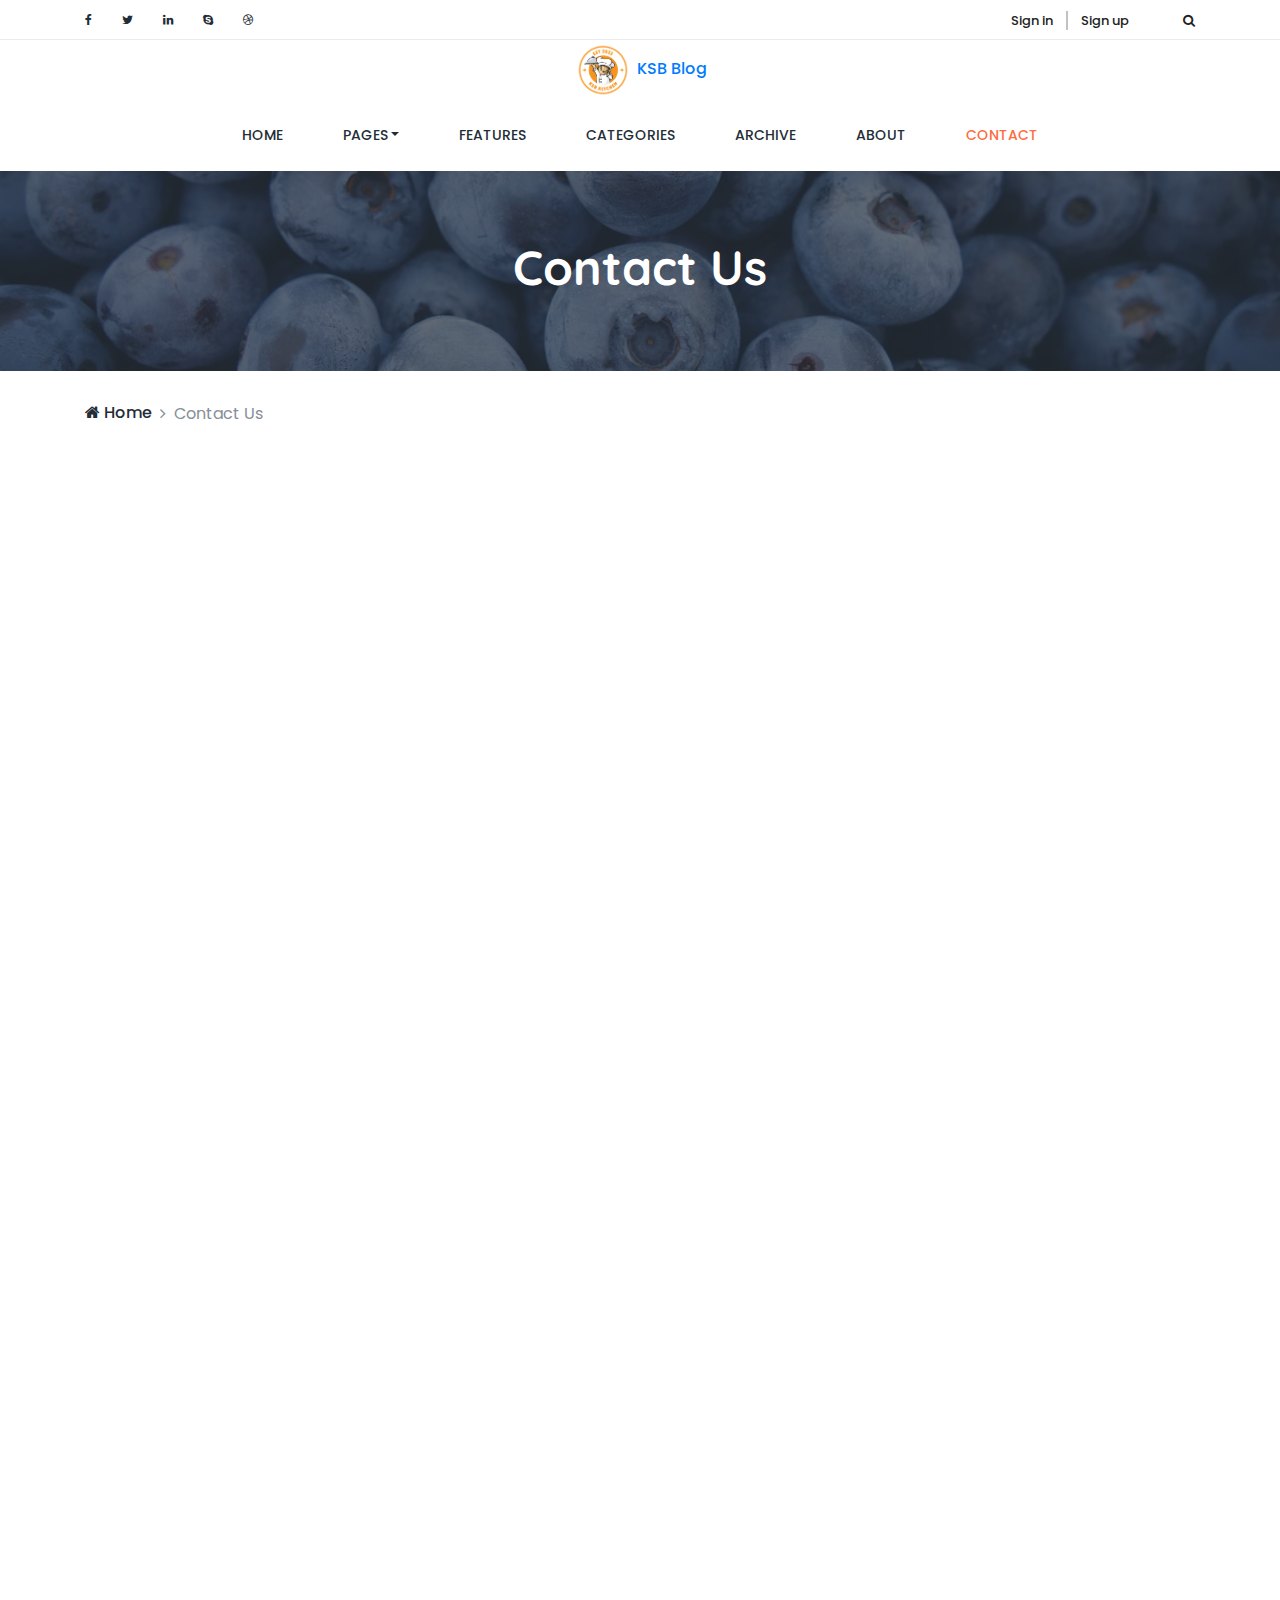
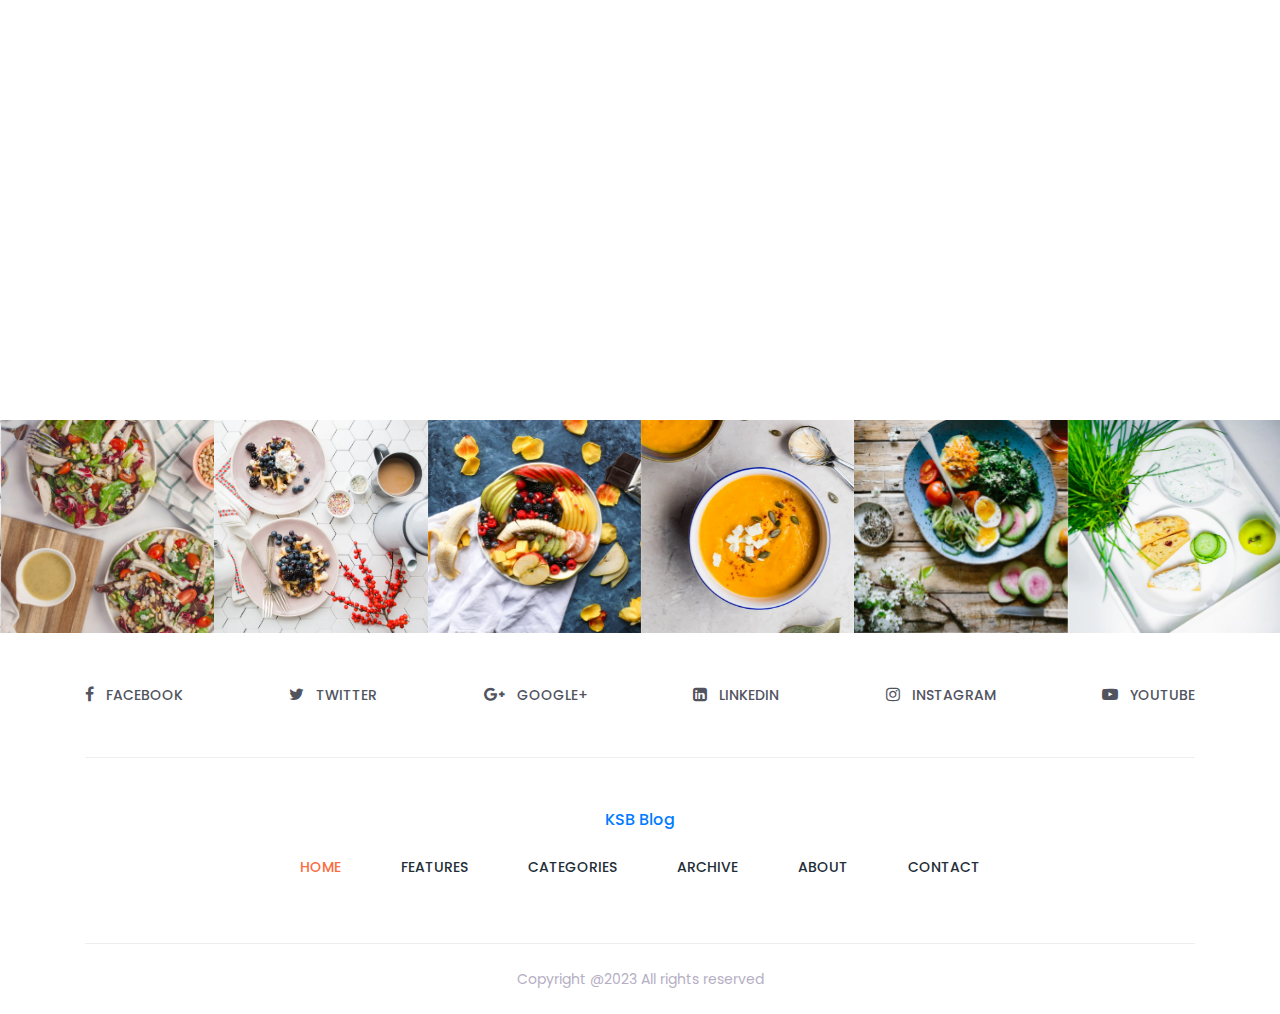
<file: ksb-kitchen/contact.html>
<!DOCTYPE html>
<html lang="en">
<head>
    <meta charset="UTF-8">
    <meta name="description" content="">
    <meta http-equiv="X-UA-Compatible" content="IE=edge">
    <meta name="viewport" content="width=device-width, initial-scale=1, shrink-to-fit=no">
    <title>KSB Kitchen - Be your own chef</title>
    <link rel="icon" href="img/core-img/favicon.png">
    <link href="style.css" rel="stylesheet">
    <link href="css/responsive/responsive.css" rel="stylesheet">
</head>
<body> 
    <div id="preloader">
        <div class="ksb-load"></div>
    </div>

    <div class="top_header_area">
        <div class="container">
            <div class="row">
                <div class="col-5 col-sm-6">
                    
                    <div class="top_social_bar">
                        <a href="#"><i class="fa fa-facebook" aria-hidden="true"></i></a>
                        <a href="#"><i class="fa fa-twitter" aria-hidden="true"></i></a>
                        <a href="#"><i class="fa fa-linkedin" aria-hidden="true"></i></a>
                        <a href="#"><i class="fa fa-skype" aria-hidden="true"></i></a>
                        <a href="#"><i class="fa fa-dribbble" aria-hidden="true"></i></a>
                    </div>
                </div>
             
                <div class="col-7 col-sm-6">
                    <div class="signup-search-area d-flex align-items-center justify-content-end">
                        <div class="login_register_area d-flex">
                            <div class="login">
                                <a href="register.html">Sign in</a>
                            </div>
                            <div class="register">
                                <a href="register.html">Sign up</a>
                            </div>
                        </div>
                      
                        <div class="search_button">
                            <a class="searchBtn" href="#"><i class="fa fa-search" aria-hidden="true"></i></a>
                        </div>
                        
                        <div class="search-hidden-form">
                            <form action="#" method="get">
                                <input type="search" name="search" id="search-anything" placeholder="Search Anything...">
                                <input type="submit" value="" class="d-none">
                                <span class="searchBtn"><i class="fa fa-times" aria-hidden="true"></i></span>
                            </form>
                        </div>
                    </div>
                </div>
            </div>
        </div>
    </div>
    
    <header class="header_area">
        <div class="container">
            <div class="row">
               
                <div class="col-12">
                    <div class="logo_area text-center">
                        <a href="index.html" class="ksb-logo"><img src="img/core-img/favicon.png" alt="KSB Logo" width="60" height="60"></a>
                        <a href="index.html" class="ksb-logo">KSB Blog</a>
                    </div>
                </div>
            </div>

            <div class="row">
                <div class="col-12">
                    <nav class="navbar navbar-expand-lg">
                        <button class="navbar-toggler" type="button" data-toggle="collapse" data-target="#yummyfood-nav" aria-controls="yummyfood-nav" aria-expanded="false" aria-label="Toggle navigation"><i class="fa fa-bars" aria-hidden="true"></i> Menu</button>
                     
                        <div class="collapse navbar-collapse justify-content-center" id="yummyfood-nav">
                            <ul class="navbar-nav" id="ksb-nav">
                                <li class="nav-item">
                                    <a class="nav-link" href="index.html">Home <span class="sr-only">(current)</span></a>
                                </li>
                                <li class="nav-item dropdown">
                                    <a class="nav-link dropdown-toggle" href="#" id="ksbDropdown" role="button" data-toggle="dropdown" aria-haspopup="true" aria-expanded="false">Pages</a>
                                    <div class="dropdown-menu" aria-labelledby="ksbDropdown">
                                        <a class="dropdown-item" href="index.html">Home</a>
                                        <a class="dropdown-item" href="archive.html">Archive</a>
                                        <a class="dropdown-item" href="single.html">Single Blog</a>
                                        <a class="dropdown-item" href="static.html">Static Page</a>
                                        <a class="dropdown-item" href="contact.html">Contact</a>
                                    </div>
                                </li>
                                <li class="nav-item">
                                    <a class="nav-link" href="#">Features</a>
                                </li>
                                <li class="nav-item">
                                    <a class="nav-link" href="#">Categories</a>
                                </li>
                                <li class="nav-item">
                                    <a class="nav-link" href="archive.html">Archive</a>
                                </li>
                                <li class="nav-item">
                                    <a class="nav-link" href="#">About</a>
                                </li>
                                <li class="nav-item active">
                                    <a class="nav-link" href="contact.html">Contact</a>
                                </li>
                            </ul>
                        </div>
                    </nav>
                </div>
            </div>
        </div>
    </header>
   
    <div class="breadcumb-area" style="background-image: url(img/bg-img/breadcumb.jpg);">
        <div class="container h-100">
            <div class="row h-100 align-items-center">
                <div class="col-12">
                    <div class="bradcumb-title text-center">
                        <h2>Contact Us</h2>
                    </div>
                </div>
            </div>
        </div>
    </div>
    <div class="breadcumb-nav">
        <div class="container">
            <div class="row">
                <div class="col-12">
                    <nav aria-label="breadcrumb">
                        <ol class="breadcrumb">
                            <li class="breadcrumb-item"><a href="#"><i class="fa fa-home" aria-hidden="true"></i> Home</a></li>
                            <li class="breadcrumb-item active" aria-current="page">Contact Us</li>
                        </ol>
                    </nav>
                </div>
            </div>
        </div>
    </div>

    <div class="contact-area section_padding_80">
        <div class="container">
            <div class="row">
                <div class="col-12">
                    <div class="google-map-area">
                        <div id="googleMap"></div>
                    </div>
                </div>
            </div>

           
            <div class="contact-info-area section_padding_80_50">
                <div class="row">
                  
                    <div class="col-12 col-md-4">
                        <div class="single-contact-info mb-30 text-center wow fadeInUp" data-wow-delay="0.3s">
                            <h4>Nepal</h4>
                            <p>Butwal <br> Email: info.contact.btl@ksbkitchen.com <br> Phone: +977-9867270516</p>
                        </div>
                    </div>
                   
                    <div class="col-12 col-md-4">
                        <div class="single-contact-info mb-30 text-center wow fadeInUp" data-wow-delay="0.6s">
                            <h4>Nepal</h4>
                            <p>Kathmandu <br> Email: info.contact.ktm@ksbkitchen.com <br> Phone: +977-9867270516</p>
                        </div>
                    </div>
                   
                    <div class="col-12 col-md-4">
                        <div class="single-contact-info mb-30 text-center wow fadeInUp" data-wow-delay="0.9s">
                            <h4>Nepal</h4>
                            <p>Pokhara <br> Email: info.contact.pkr@ksbkitchen.com <br> Phone: +977-9867270516</p>
                        </div>
                    </div>
                </div>
            </div>

            
            <div class="contact-form-area">
                <div class="row">
                    <div class="col-12 col-md-5">
                        <div class="contact-form-sidebar item wow fadeInUpBig" data-wow-delay="0.3s" style="background-image: url(img/bg-img/contact.jpg);">
                        </div>
                    </div>
                    <div class="col-12 col-md-7 item">
                        <div class="contact-form wow fadeInUpBig" data-wow-delay="0.6s">
                            <h2 class="contact-form-title mb-30">If You Have Any Question Contact Me Today !</h2>
                           
                            <form action="#" method="post">
                                <div class="form-group">
                                    <input type="text" class="form-control" id="contact-name" placeholder="Name">
                                </div>
                                <div class="form-group">
                                    <input type="email" class="form-control" id="contact-email" placeholder="Email">
                                </div>
                                <div class="form-group">
                                    <input type="text" class="form-control" id="contact-website" placeholder="Website">
                                </div>
                                <div class="form-group">
                                    <textarea class="form-control" name="message" id="message" cols="30" rows="10" placeholder="Message"></textarea>
                                </div>
                                <button type="submit" class="btn contact-btn">Send Message</button>
                            </form>
                        </div>
                    </div>
                </div>
            </div>

        </div>
    </div>
  
    <div class="instargram_area owl-carousel section_padding_100_0 clearfix" id="portfolio">

       
        <div class="instagram_gallery_item">
           
            <img src="img/instagram-img/1.jpg" alt="">
            
            <div class="hover_overlay">
                <div class="ksb-table">
                    <div class="ksb-table-cell">
                        <div class="follow-me text-center">
                            <a href="#"><i class="fa fa-instagram" aria-hidden="true"></i> Follow me</a>
                        </div>
                    </div>
                </div>
            </div>
        </div>

       
        <div class="instagram_gallery_item">
           
            <img src="img/instagram-img/2.jpg" alt="">
            
            <div class="hover_overlay">
                <div class="ksb-table">
                    <div class="ksb-table-cell">
                        <div class="follow-me text-center">
                            <a href="#"><i class="fa fa-instagram" aria-hidden="true"></i> Follow me</a>
                        </div>
                    </div>
                </div>
            </div>
        </div>

       
        <div class="instagram_gallery_item">
           
            <img src="img/instagram-img/3.jpg" alt="">
           
            <div class="hover_overlay">
                <div class="ksb-table">
                    <div class="ksb-table-cell">
                        <div class="follow-me text-center">
                            <a href="#"><i class="fa fa-instagram" aria-hidden="true"></i> Follow me</a>
                        </div>
                    </div>
                </div>
            </div>
        </div>

      
        <div class="instagram_gallery_item">
           
            <img src="img/instagram-img/4.jpg" alt="">
          
            <div class="hover_overlay">
                <div class="ksb-table">
                    <div class="ksb-table-cell">
                        <div class="follow-me text-center">
                            <a href="#"><i class="fa fa-instagram" aria-hidden="true"></i> Follow me</a>
                        </div>
                    </div>
                </div>
            </div>
        </div>

       
        <div class="instagram_gallery_item">
          
            <img src="img/instagram-img/5.jpg" alt="">
           
            <div class="hover_overlay">
                <div class="ksb-table">
                    <div class="ksb-table-cell">
                        <div class="follow-me text-center">
                            <a href="#"><i class="fa fa-instagram" aria-hidden="true"></i> Follow me</a>
                        </div>
                    </div>
                </div>
            </div>
        </div>

       
        <div class="instagram_gallery_item">
           
            <img src="img/instagram-img/6.jpg" alt="">
           
            <div class="hover_overlay">
                <div class="ksb-table">
                    <div class="ksb-table-cell">
                        <div class="follow-me text-center">
                            <a href="#"><i class="fa fa-instagram" aria-hidden="true"></i> Follow me</a>
                        </div>
                    </div>
                </div>
            </div>
        </div>

       
        <div class="instagram_gallery_item">
           
            <img src="img/instagram-img/1.jpg" alt="">
        
            <div class="hover_overlay">
                <div class="ksb-table">
                    <div class="ksb-table-cell">
                        <div class="follow-me text-center">
                            <a href="#"><i class="fa fa-instagram" aria-hidden="true"></i> Follow me</a>
                        </div>
                    </div>
                </div>
            </div>
        </div>

     
        <div class="instagram_gallery_item">
         
            <img src="img/instagram-img/2.jpg" alt="">
          
            <div class="hover_overlay">
                <div class="ksb-table">
                    <div class="ksb-table-cell">
                        <div class="follow-me text-center">
                            <a href="#"><i class="fa fa-instagram" aria-hidden="true"></i> Follow me</a>
                        </div>
                    </div>
                </div>
            </div>
        </div>

    </div>
   
    <div class="social_icon_area clearfix">
        <div class="container">
            <div class="row">
                <div class="col-12">
                    <div class="footer-social-area d-flex">
                        <div class="single-icon">
                            <a href="#"><i class="fa fa-facebook" aria-hidden="true"></i><span>facebook</span></a>
                        </div>
                        <div class="single-icon">
                            <a href="#"><i class="fa fa-twitter" aria-hidden="true"></i><span>Twitter</span></a>
                        </div>
                        <div class="single-icon">
                            <a href="#"><i class="fa fa-google-plus" aria-hidden="true"></i><span>GOOGLE+</span></a>
                        </div>
                        <div class="single-icon">
                            <a href="#"><i class="fa fa-linkedin-square" aria-hidden="true"></i><span>linkedin</span></a>
                        </div>
                        <div class="single-icon">
                            <a href="#"><i class="fa fa-instagram" aria-hidden="true"></i><span>Instagram</span></a>
                        </div>
                        <div class="single-icon">
                            <a href="#"><i class="fa fa-youtube-play" aria-hidden="true"></i><span>YOUTUBE</span></a>
                        </div>
                    </div>
                </div>
            </div>
        </div>
    </div>
    
    <footer class="footer_area">
        <div class="container">
            <div class="row">
                <div class="col-12">
                    <div class="footer-content">
                       
                        <div class="footer-logo-area text-center">
                            <a href="index.html" class="ksb-logo">KSB Blog</a>
                        </div>
                       
                        <nav class="navbar navbar-expand-lg">
                            <button class="navbar-toggler" type="button" data-toggle="collapse" data-target="#ksbfood-footer-nav" aria-controls="yummyfood-footer-nav" aria-expanded="false" aria-label="Toggle navigation"><i class="fa fa-bars" aria-hidden="true"></i> Menu</button>
                            
                            <div class="collapse navbar-collapse justify-content-center" id="ksbfood-footer-nav">
                                <ul class="navbar-nav">
                                    <li class="nav-item active">
                                        <a class="nav-link" href="#">Home <span class="sr-only">(current)</span></a>
                                    </li>
                                    <li class="nav-item">
                                        <a class="nav-link" href="#">Features</a>
                                    </li>
                                    <li class="nav-item">
                                        <a class="nav-link" href="#">Categories</a>
                                    </li>
                                    <li class="nav-item">
                                        <a class="nav-link" href="#">Archive</a>
                                    </li>
                                    <li class="nav-item">
                                        <a class="nav-link" href="#">About</a>
                                    </li>
                                    <li class="nav-item">
                                        <a class="nav-link" href="#">Contact</a>
                                    </li>
                                </ul>
                            </div>
                        </nav>
                    </div>
                </div>
            </div>
        </div>

        <div class="container">
            <div class="row">
                <div class="col-12">
                   
                    <div class="copy_right_text text-center">
                        <p>Copyright @2023 All rights reserved</p>
                    </div>
                </div>
            </div>
        </div>
    </footer>

    <script src="js/jquery/jquery-2.2.4.min.js"></script>
    <script src="js/bootstrap/popper.min.js"></script>
    <script src="js/bootstrap/bootstrap.min.js"></script>
    <script src="js/others/plugins.js"></script>
    <script src="https://www.google.com/maps/embed?pb=!1m14!1m12!1m3!1d7773.4309179972615!2d77.76157296231875!3d13.053775116475315!2m3!1f0!2f0!3f0!3m2!1i1024!2i768!4f13.1!5e0!3m2!1sen!2sin!4v1682777461130!5m2!1sen!2sin" width="600" height="450" style="border:0;" allowfullscreen="" loading="lazy" referrerpolicy="no-referrer-when-downgrade"></script>
    <script src="js/google-map/map-active.js"></script>
    <script src="js/active.js"></script>
</body>
</file>
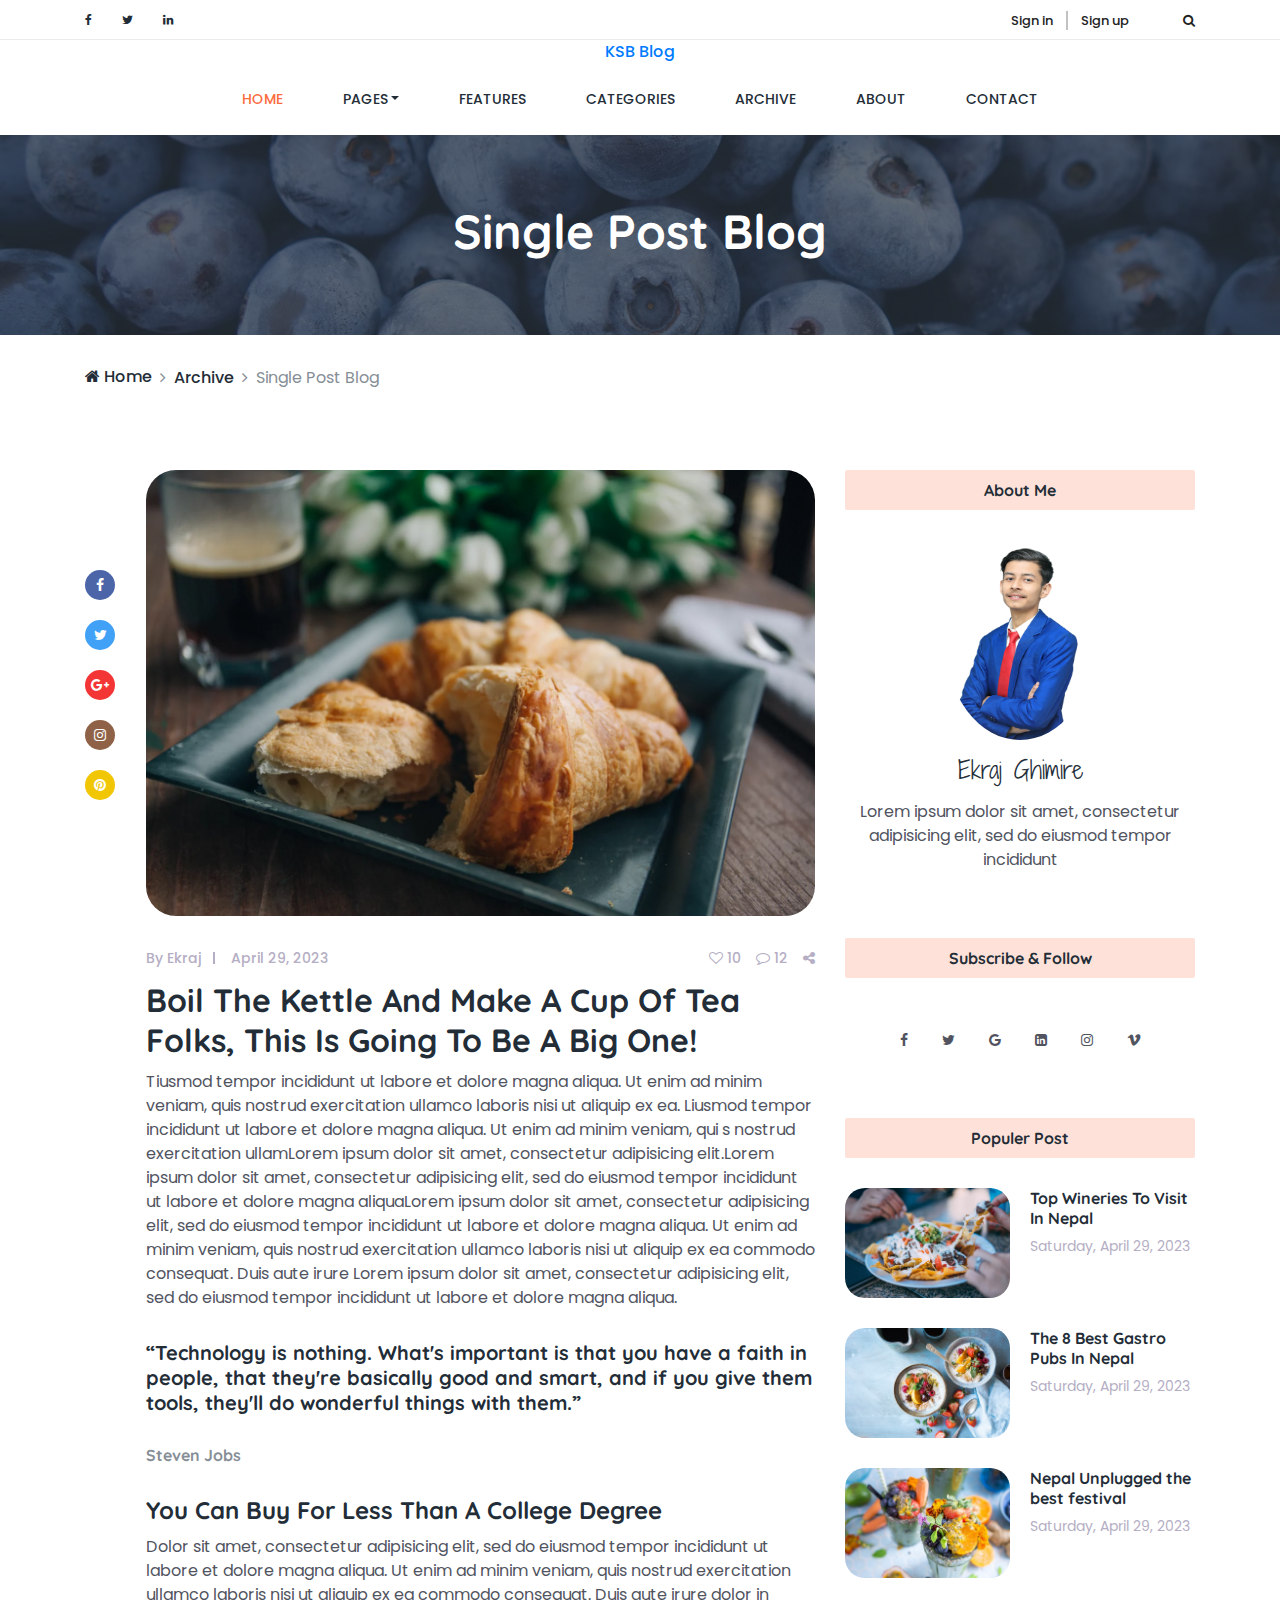
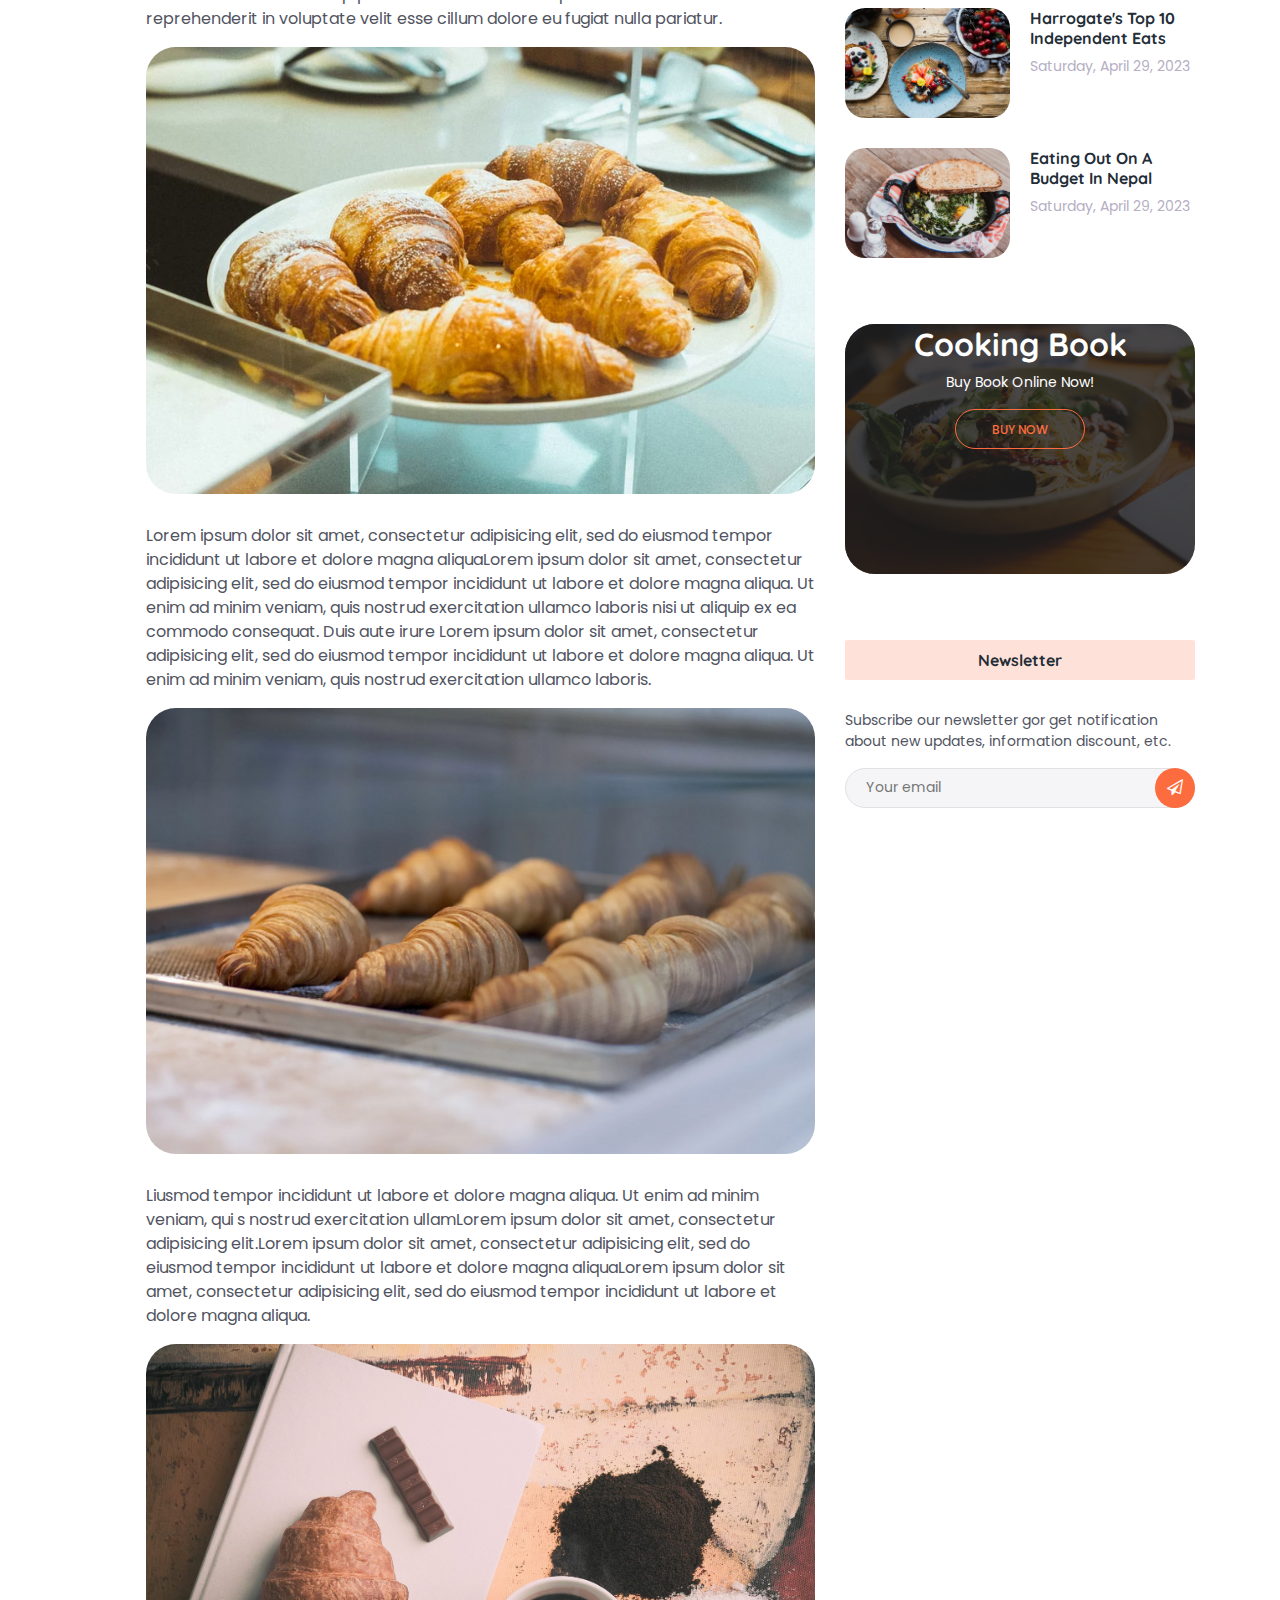
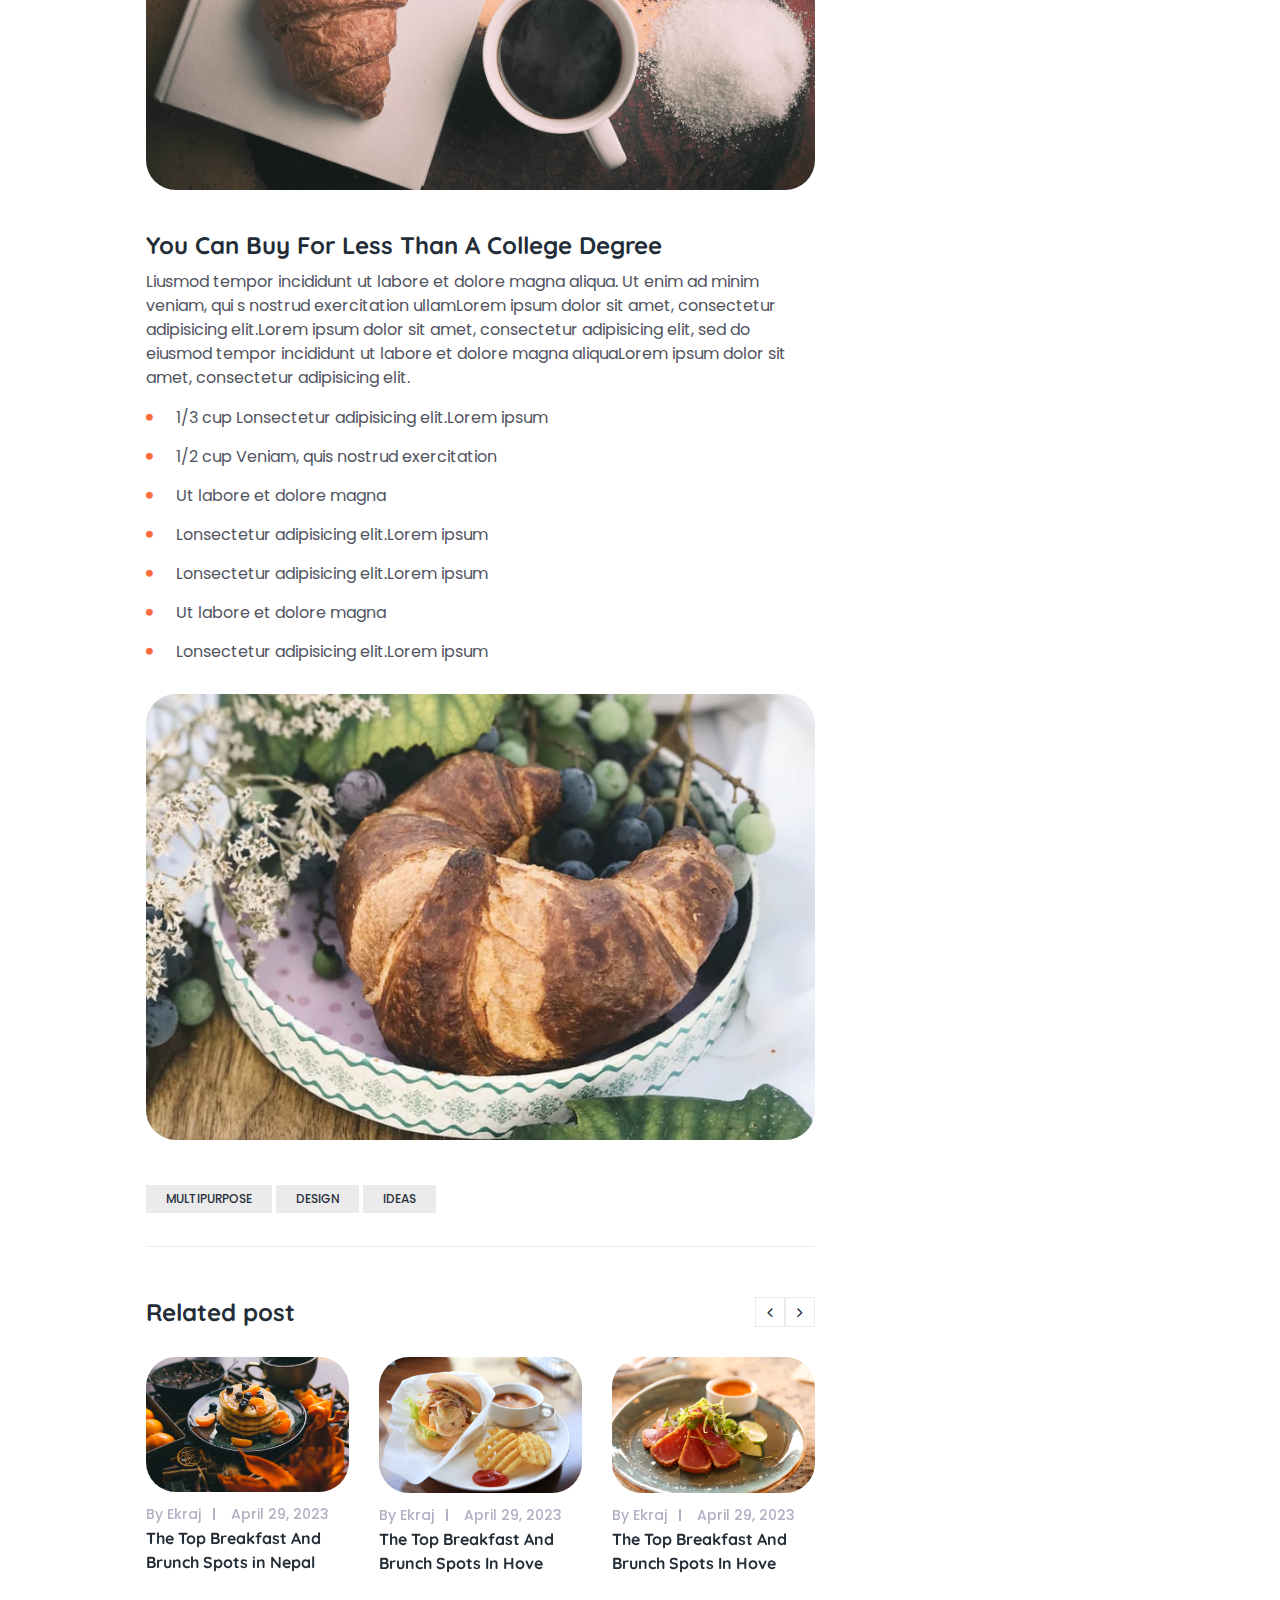
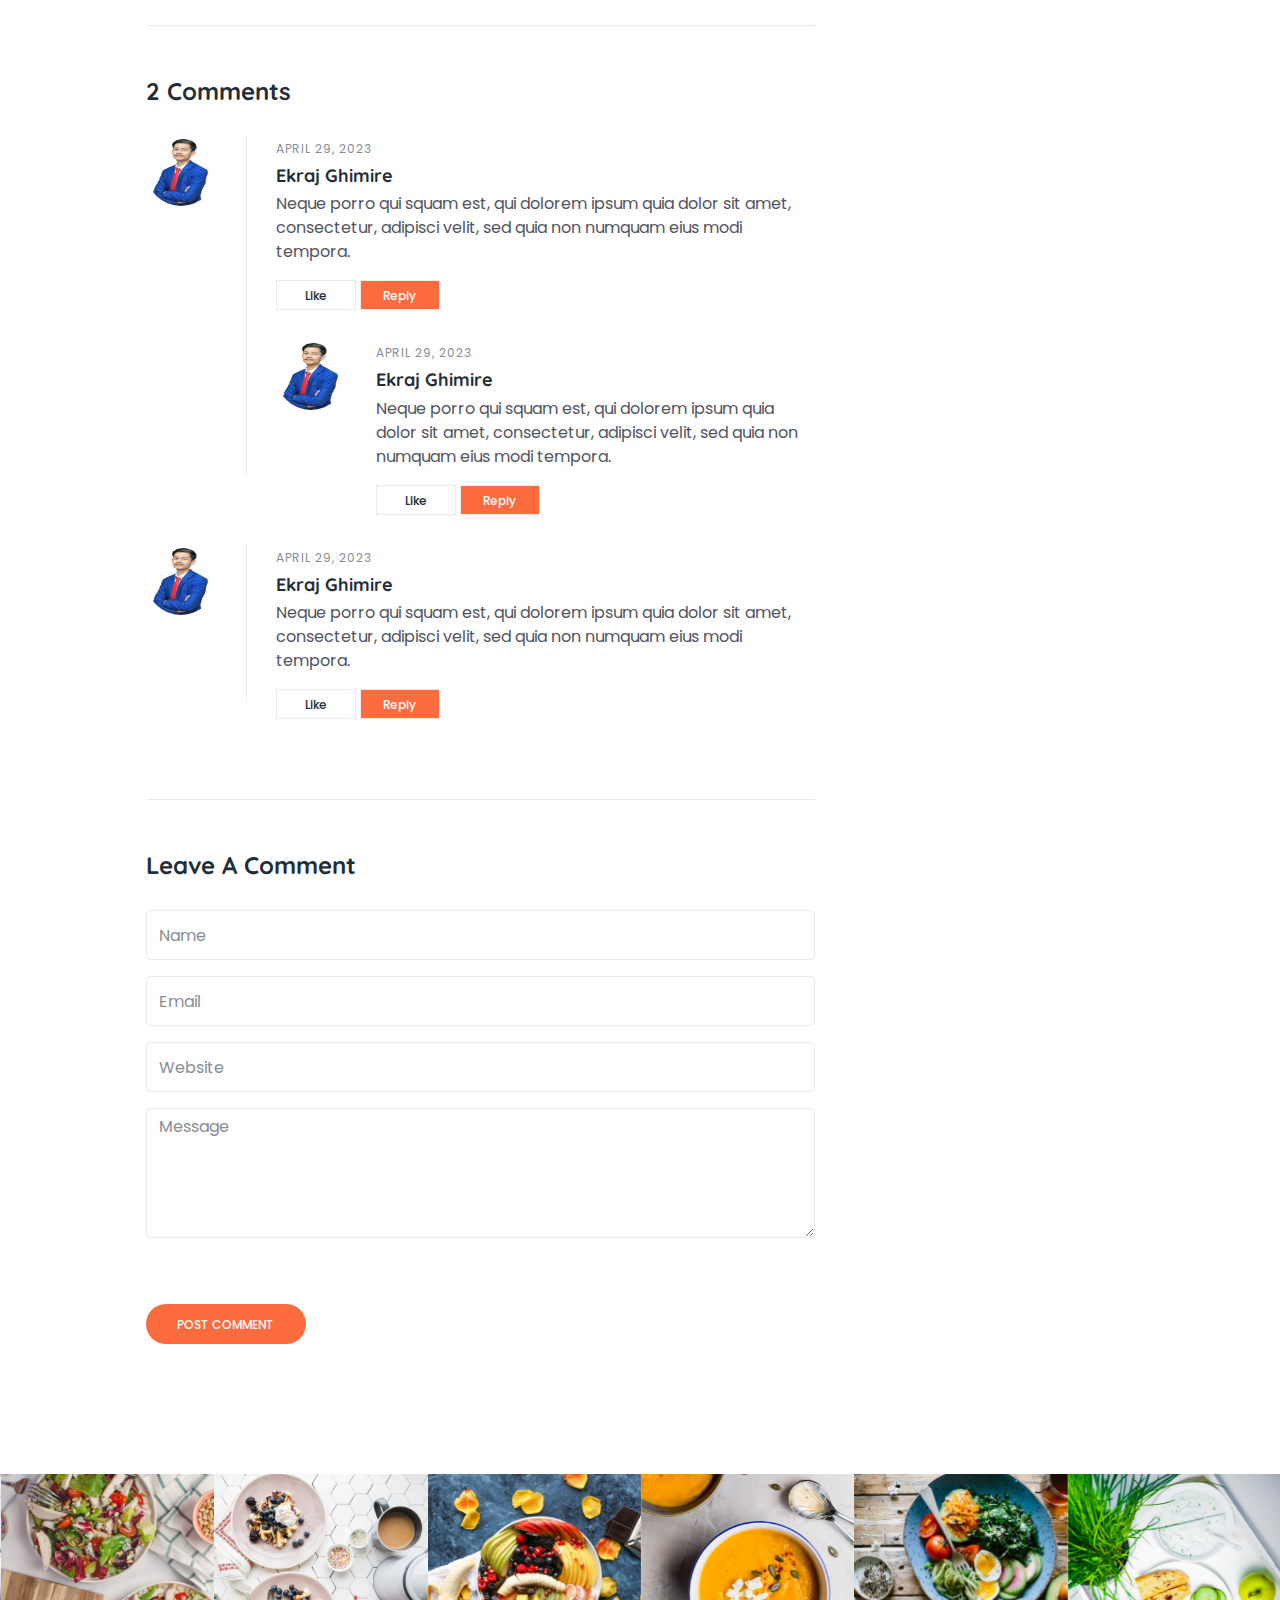
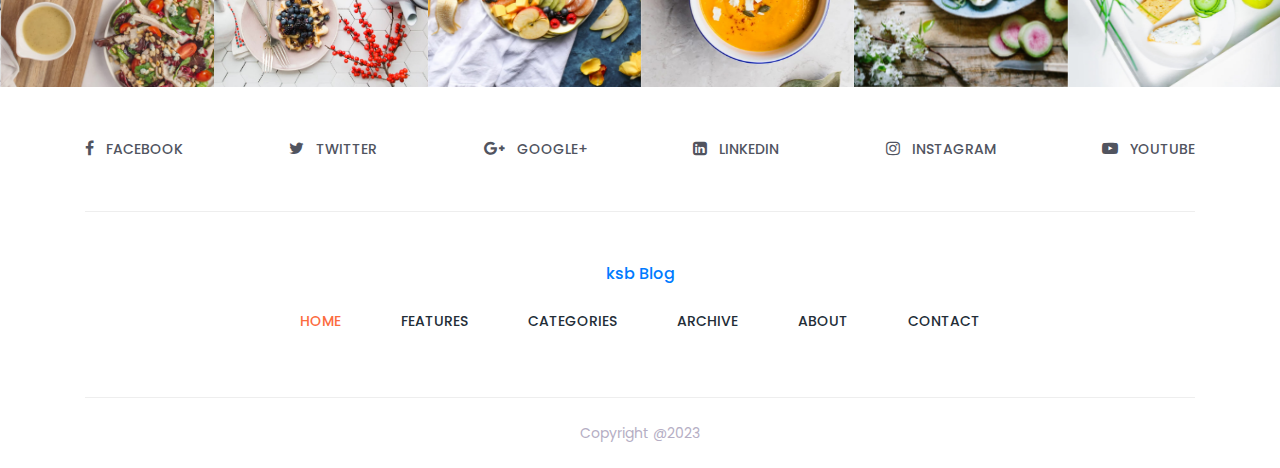
<file: ksb-kitchen/single.html>
<!DOCTYPE html>
<html lang="en">
<head>
    <meta charset="UTF-8">
    <meta name="description" content="">
    <meta http-equiv="X-UA-Compatible" content="IE=edge">
    <meta name="viewport" content="width=device-width, initial-scale=1, shrink-to-fit=no">
    <title>KSB Blog - Food Blog</title>
    <link rel="icon" href="img/core-img/favicon.png">
    <link href="style.css" rel="stylesheet">
    <link href="css/responsive/responsive.css" rel="stylesheet">
</head>

<body>
   
    <div id="preloader">
        <div class="ksb-load"></div>
    </div>
    <div class="top_header_area">
        <div class="container">
            <div class="row">
                <div class="col-5 col-sm-6">
                    
                    <div class="top_social_bar">
                        <a href="#"><i class="fa fa-facebook" aria-hidden="true"></i></a>
                        <a href="#"><i class="fa fa-twitter" aria-hidden="true"></i></a>
                        <a href="#"><i class="fa fa-linkedin" aria-hidden="true"></i></a>
                    </div>
                </div>
                
                <div class="col-7 col-sm-6">
                    <div class="signup-search-area d-flex align-items-center justify-content-end">
                        <div class="login_register_area d-flex">
                            <div class="login">
                                <a href="register.html">Sign in</a>
                            </div>
                            <div class="register">
                                <a href="register.html">Sign up</a>
                            </div>
                        </div>
                       
                        <div class="search_button">
                            <a class="searchBtn" href="#"><i class="fa fa-search" aria-hidden="true"></i></a>
                        </div>
                     
                        <div class="search-hidden-form">
                            <form action="#" method="get">
                                <input type="search" name="search" id="search-anything" placeholder="Search Anything...">
                                <input type="submit" value="" class="d-none">
                                <span class="searchBtn"><i class="fa fa-times" aria-hidden="true"></i></span>
                            </form>
                        </div>
                    </div>
                </div>
            </div>
        </div>
    </div>
    <header class="header_area">
        <div class="container">
            <div class="row">
                
                <div class="col-12">
                    <div class="logo_area text-center">
                        <a href="index.html" class="ksb-logo">KSB Blog</a>
                    </div>
                </div>
            </div>

            <div class="row">
                <div class="col-12">
                    <nav class="navbar navbar-expand-lg">
                        <button class="navbar-toggler" type="button" data-toggle="collapse" data-target="#yummyfood-nav" aria-controls="yummyfood-nav" aria-expanded="false" aria-label="Toggle navigation"><i class="fa fa-bars" aria-hidden="true"></i> Menu</button>
                       
                        <div class="collapse navbar-collapse justify-content-center" id="yummyfood-nav">
                            <ul class="navbar-nav" id="ksb-nav">
                                <li class="nav-item active">
                                    <a class="nav-link" href="index.html">Home <span class="sr-only">(current)</span></a>
                                </li>
                                <li class="nav-item dropdown">
                                    <a class="nav-link dropdown-toggle" href="#" id="yummyDropdown" role="button" data-toggle="dropdown" aria-haspopup="true" aria-expanded="false">Pages</a>
                                    <div class="dropdown-menu" aria-labelledby="yummyDropdown">
                                        <a class="dropdown-item" href="index.html">Home</a>
                                        <a class="dropdown-item" href="archive.html">Archive</a>
                                        <a class="dropdown-item" href="single.html">Single Blog</a>
                                        <a class="dropdown-item" href="static.html">Static Page</a>
                                        <a class="dropdown-item" href="contact.html">Contact</a>
                                    </div>
                                </li>
                                <li class="nav-item">
                                    <a class="nav-link" href="#">Features</a>
                                </li>
                                <li class="nav-item">
                                    <a class="nav-link" href="#">Categories</a>
                                </li>
                                <li class="nav-item">
                                    <a class="nav-link" href="archive.html">Archive</a>
                                </li>
                                <li class="nav-item">
                                    <a class="nav-link" href="#">About</a>
                                </li>
                                <li class="nav-item">
                                    <a class="nav-link" href="contact.html">Contact</a>
                                </li>
                            </ul>
                        </div>
                    </nav>
                </div>
            </div>
        </div>
    </header>
   
    <div class="breadcumb-area" style="background-image: url(img/bg-img/breadcumb.jpg);">
        <div class="container h-100">
            <div class="row h-100 align-items-center">
                <div class="col-12">
                    <div class="bradcumb-title text-center">
                        <h2>Single Post Blog</h2>
                    </div>
                </div>
            </div>
        </div>
    </div>
    <div class="breadcumb-nav">
        <div class="container">
            <div class="row">
                <div class="col-12">
                    <nav aria-label="breadcrumb">
                        <ol class="breadcrumb">
                            <li class="breadcrumb-item"><a href="#"><i class="fa fa-home" aria-hidden="true"></i> Home</a></li>
                            <li class="breadcrumb-item"><a href="#">Archive</a></li>
                            <li class="breadcrumb-item active" aria-current="page">Single Post Blog</li>
                        </ol>
                    </nav>
                </div>
            </div>
        </div>
    </div>
    
    <section class="single_blog_area section_padding_80">
        <div class="container">
            <div class="row justify-content-center">
                <div class="col-12 col-lg-8">
                    <div class="row no-gutters">

                        
                        <div class="col-2 col-sm-1">
                            <div class="single-post-share-info mt-100">
                                <a href="#" class="facebook"><i class="fa fa-facebook" aria-hidden="true"></i></a>
                                <a href="#" class="twitter"><i class="fa fa-twitter" aria-hidden="true"></i></a>
                                <a href="#" class="googleplus"><i class="fa fa-google-plus" aria-hidden="true"></i></a>
                                <a href="#" class="instagram"><i class="fa fa-instagram" aria-hidden="true"></i></a>
                                <a href="#" class="pinterest"><i class="fa fa-pinterest" aria-hidden="true"></i></a>
                            </div>
                        </div>

                       
                        <div class="col-10 col-sm-11">
                            <div class="single-post">
                              
                                <div class="post-thumb">
                                    <img src="img/blog-img/10.jpg" alt="">
                                </div>
                               
                                <div class="post-content">
                                    <div class="post-meta d-flex">
                                        <div class="post-author-date-area d-flex">
                                            
                                            <div class="post-author">
                                                <a href="#">By Ekraj</a>
                                            </div>
                                            
                                            <div class="post-date">
                                                <a href="#">April 29, 2023</a>
                                            </div>
                                        </div>
                                        
                                        <div class="post-comment-share-area d-flex">
                                            
                                            <div class="post-favourite">
                                                <a href="#"><i class="fa fa-heart-o" aria-hidden="true"></i> 10</a>
                                            </div>
                                           
                                            <div class="post-comments">
                                                <a href="#"><i class="fa fa-comment-o" aria-hidden="true"></i> 12</a>
                                            </div>
                                            
                                            <div class="post-share">
                                                <a href="#"><i class="fa fa-share-alt" aria-hidden="true"></i></a>
                                            </div>
                                        </div>
                                    </div>
                                    <a href="#">
                                        <h2 class="post-headline">Boil The Kettle And Make A Cup Of Tea Folks, This Is Going To Be A Big One!</h2>
                                    </a>
                                    <p>Tiusmod tempor incididunt ut labore et dolore magna aliqua. Ut enim ad minim veniam, quis nostrud exercitation ullamco laboris nisi ut aliquip ex ea. Liusmod tempor incididunt ut labore et dolore magna aliqua. Ut enim ad minim veniam, qui s nostrud exercitation ullamLorem ipsum dolor sit amet, consectetur adipisicing elit.Lorem ipsum dolor sit amet, consectetur adipisicing elit, sed do eiusmod tempor incididunt ut labore et dolore magna aliquaLorem ipsum dolor sit amet, consectetur adipisicing elit, sed do eiusmod tempor incididunt ut labore et dolore magna aliqua. Ut enim ad minim veniam, quis nostrud exercitation ullamco laboris nisi ut aliquip ex ea commodo consequat. Duis aute irure Lorem ipsum dolor sit amet, consectetur adipisicing elit, sed do eiusmod tempor incididunt ut labore et dolore magna aliqua. </p>

                                    <blockquote class="ksb-blockquote mt-30 mb-30">
                                        <h5 class="mb-30">“Technology is nothing. What's important is that you have a faith in people, that they're basically good and smart, and if you give them tools, they'll do wonderful things with them.”</h5>
                                        <h6 class="text-muted">Steven Jobs</h6>
                                    </blockquote>

                                    <h4>You Can Buy For Less Than A College Degree</h4>
                                    <p>Dolor sit amet, consectetur adipisicing elit, sed do eiusmod tempor incididunt ut labore et dolore magna aliqua. Ut enim ad minim veniam, quis nostrud exercitation ullamco laboris nisi ut aliquip ex ea commodo consequat. Duis aute irure dolor in reprehenderit in voluptate velit esse cillum dolore eu fugiat nulla pariatur. </p>

                                    <img class="br-30 mb-30" src="img/blog-img/11.jpg" alt="">
                                    <p>Lorem ipsum dolor sit amet, consectetur adipisicing elit, sed do eiusmod tempor incididunt ut labore et dolore magna aliquaLorem ipsum dolor sit amet, consectetur adipisicing elit, sed do eiusmod tempor incididunt ut labore et dolore magna aliqua. Ut enim ad minim veniam, quis nostrud exercitation ullamco laboris nisi ut aliquip ex ea commodo consequat. Duis aute irure Lorem ipsum dolor sit amet, consectetur adipisicing elit, sed do eiusmod tempor incididunt ut labore et dolore magna aliqua. Ut enim ad minim veniam, quis nostrud exercitation ullamco laboris.</p>

                                    <img class="br-30 mb-30" src="img/blog-img/12.jpg" alt="">
                                    <p>Liusmod tempor incididunt ut labore et dolore magna aliqua. Ut enim ad minim veniam, qui s nostrud exercitation ullamLorem ipsum dolor sit amet, consectetur adipisicing elit.Lorem ipsum dolor sit amet, consectetur adipisicing elit, sed do eiusmod tempor incididunt ut labore et dolore magna aliquaLorem ipsum dolor sit amet, consectetur adipisicing elit, sed do eiusmod tempor incididunt ut labore et dolore magna aliqua.</p>

                                    <img class="br-30 mb-30" src="img/blog-img/13.jpg" alt="">
                                    <h4>You Can Buy For Less Than A College Degree</h4>
                                    <p>Liusmod tempor incididunt ut labore et dolore magna aliqua. Ut enim ad minim veniam, qui s nostrud exercitation ullamLorem ipsum dolor sit amet, consectetur adipisicing elit.Lorem ipsum dolor sit amet, consectetur adipisicing elit, sed do eiusmod tempor incididunt ut labore et dolore magna aliquaLorem ipsum dolor sit amet, consectetur adipisicing elit.</p>

                                    <ul class="mb-30">
                                        <li>1/3 cup Lonsectetur adipisicing elit.Lorem ipsum</li>
                                        <li>1/2 cup Veniam, quis nostrud exercitation</li>
                                        <li>Ut labore et dolore magna</li>
                                        <li>Lonsectetur adipisicing elit.Lorem ipsum</li>
                                        <li>Lonsectetur adipisicing elit.Lorem ipsum</li>
                                        <li>Ut labore et dolore magna</li>
                                        <li>Lonsectetur adipisicing elit.Lorem ipsum</li>
                                    </ul>

                                    <img class="br-30 mb-15" src="img/blog-img/14.jpg" alt="">
                                </div>
                            </div>

                            
                            <div class="tags-area">
                                <a href="#">Multipurpose</a>
                                <a href="#">Design</a>
                                <a href="#">Ideas</a>
                            </div>

                            
                            <div class="related-post-area section_padding_50">
                                <h4 class="mb-30">Related post</h4>

                                <div class="related-post-slider owl-carousel">
                                    
                                    <div class="single-post">
                                        
                                        <div class="post-thumb">
                                            <img src="img/blog-img/15.jpg" alt="">
                                        </div>
                                        
                                        <div class="post-content">
                                            <div class="post-meta d-flex">
                                                <div class="post-author-date-area d-flex">
                                                    
                                                    <div class="post-author">
                                                        <a href="#">By Ekraj</a>
                                                    </div>
                                                  
                                                    <div class="post-date">
                                                        <a href="#">April 29, 2023</a>
                                                    </div>
                                                </div>
                                            </div>
                                            <a href="#">
                                                <h6>The Top Breakfast And Brunch Spots in Nepal</h6>
                                            </a>
                                        </div>
                                    </div>
                                   
                                    <div class="single-post">
                                       
                                        <div class="post-thumb">
                                            <img src="img/blog-img/5.jpg" alt="">
                                        </div>
                                        
                                        <div class="post-content">
                                            <div class="post-meta d-flex">
                                                <div class="post-author-date-area d-flex">
                                                   
                                                    <div class="post-author">
                                                        <a href="#">By Ekraj</a>
                                                    </div>
                                                   
                                                    <div class="post-date">
                                                        <a href="#">April 29, 2023</a>
                                                    </div>
                                                </div>
                                            </div>
                                            <a href="#">
                                                <h6>The Top Breakfast And Brunch Spots In Hove</h6>
                                            </a>
                                        </div>
                                    </div>
                                   
                                    <div class="single-post">
                                        
                                        <div class="post-thumb">
                                            <img src="img/blog-img/16.jpg" alt="">
                                        </div>
                                        
                                        <div class="post-content">
                                            <div class="post-meta d-flex">
                                                <div class="post-author-date-area d-flex">
                                                   
                                                    <div class="post-author">
                                                        <a href="#">By Ekraj</a>
                                                    </div>
                                                   
                                                    <div class="post-date">
                                                        <a href="#">April 29, 2023</a>
                                                    </div>
                                                </div>
                                            </div>
                                            <a href="#">
                                                <h6>The Top Breakfast And Brunch Spots In Hove</h6>
                                            </a>
                                        </div>
                                    </div>
                                   
                                    <div class="single-post">
                                        
                                        <div class="post-thumb">
                                            <img src="img/blog-img/5.jpg" alt="">
                                        </div>
                                        
                                        <div class="post-content">
                                            <div class="post-meta d-flex">
                                                <div class="post-author-date-area d-flex">
                                                   
                                                    <div class="post-author">
                                                        <a href="#">By Ekraj</a>
                                                    </div>
                                                    
                                                    <div class="post-date">
                                                        <a href="#">April 29, 2023</a>
                                                    </div>
                                                </div>
                                            </div>
                                            <a href="#">
                                                <h6>The Top Breakfast And Brunch Spots In Nepal</h6>
                                            </a>
                                        </div>
                                    </div>
                                </div>
                            </div>

                           
                            <div class="comment_area section_padding_50 clearfix">
                                <h4 class="mb-30">2 Comments</h4>

                                <ol>
                                   
                                    <li class="single_comment_area">
                                        <div class="comment-wrapper d-flex">
                                           
                                            <div class="comment-author">
                                                <img src="img/blog-img/20.jpg" alt="">
                                            </div>
                                           
                                            <div class="comment-content">
                                                <span class="comment-date text-muted">April 29, 2023</span>
                                                <h5>Ekraj Ghimire</h5>
                                                <p>Neque porro qui squam est, qui dolorem ipsum quia dolor sit amet, consectetur, adipisci velit, sed quia non numquam eius modi tempora.</p>
                                                <a href="#">Like</a>
                                                <a class="active" href="#">Reply</a>
                                            </div>
                                        </div>
                                        <ol class="children">
                                            <li class="single_comment_area">
                                                <div class="comment-wrapper d-flex">
                                                   
                                                    <div class="comment-author">
                                                        <img src="img/blog-img/20.jpg" alt="">
                                                    </div>
                                                  
                                                    <div class="comment-content">
                                                        <span class="comment-date text-muted">April 29, 2023</span>
                                                        <h5>Ekraj Ghimire</h5>
                                                        <p>Neque porro qui squam est, qui dolorem ipsum quia dolor sit amet, consectetur, adipisci velit, sed quia non numquam eius modi tempora.</p>
                                                        <a href="#">Like</a>
                                                        <a class="active" href="#">Reply</a>
                                                    </div>
                                                </div>
                                            </li>
                                        </ol>
                                    </li>
                                    <li class="single_comment_area">
                                        <div class="comment-wrapper d-flex">
                                            
                                            <div class="comment-author">
                                                <img src="img/blog-img/20.jpg" alt="">
                                            </div>
                                           
                                            <div class="comment-content">
                                                <span class="comment-date text-muted">April 29, 2023</span>
                                                <h5>Ekraj Ghimire</h5>
                                                <p>Neque porro qui squam est, qui dolorem ipsum quia dolor sit amet, consectetur, adipisci velit, sed quia non numquam eius modi tempora.</p>
                                                <a href="#">Like</a>
                                                <a class="active" href="#">Reply</a>
                                            </div>
                                        </div>
                                    </li>
                                </ol>
                            </div>

                            
                            <div class="leave-comment-area section_padding_50 clearfix">
                                <div class="comment-form">
                                    <h4 class="mb-30">Leave A Comment</h4>

                                   
                                    <form action="#" method="post">
                                        <div class="form-group">
                                            <input type="text" class="form-control" id="contact-name" placeholder="Name">
                                        </div>
                                        <div class="form-group">
                                            <input type="email" class="form-control" id="contact-email" placeholder="Email">
                                        </div>
                                        <div class="form-group">
                                            <input type="text" class="form-control" id="contact-website" placeholder="Website">
                                        </div>
                                        <div class="form-group">
                                            <textarea class="form-control" name="message" id="message" cols="30" rows="10" placeholder="Message"></textarea>
                                        </div>
                                        <button type="submit" class="btn contact-btn">Post Comment</button>
                                    </form>
                                </div>
                            </div>

                        </div>
                    </div>
                </div>

              
                <div class="col-12 col-sm-8 col-md-6 col-lg-4">
                    <div class="blog-sidebar mt-5 mt-lg-0">
                       
                        <div class="single-widget-area about-me-widget text-center">
                            <div class="widget-title">
                                <h6>About Me</h6>
                            </div>
                            <div class="about-me-widget-thumb">
                                <img src="img/about-img/1.jpg" alt="">
                            </div>
                            <h4 class="font-shadow-into-light">Ekraj Ghimire</h4>
                            <p>Lorem ipsum dolor sit amet, consectetur adipisicing elit, sed do eiusmod tempor incididunt</p>
                        </div>

                        
                        <div class="single-widget-area subscribe_widget text-center">
                            <div class="widget-title">
                                <h6>Subscribe &amp; Follow</h6>
                            </div>
                            <div class="subscribe-link">
                                <a href="#"><i class="fa fa-facebook" aria-hidden="true"></i></a>
                                <a href="#"><i class="fa fa-twitter" aria-hidden="true"></i></a>
                                <a href="#"><i class="fa fa-google" aria-hidden="true"></i></a>
                                <a href="#"><i class="fa fa-linkedin-square" aria-hidden="true"></i></a>
                                <a href="#"><i class="fa fa-instagram" aria-hidden="true"></i></a>
                                <a href="#"><i class="fa fa-vimeo" aria-hidden="true"></i></a>
                            </div>
                        </div>

                        
                        <div class="single-widget-area popular-post-widget">
                            <div class="widget-title text-center">
                                <h6>Populer Post</h6>
                            </div>
                           
                            <div class="single-populer-post d-flex">
                                <img src="img/sidebar-img/1.jpg" alt="">
                                <div class="post-content">
                                    <a href="#">
                                        <h6>Top Wineries To Visit In Nepal</h6>
                                    </a>
                                    <p>Saturday, April 29, 2023</p>
                                </div>
                            </div>
                           
                            <div class="single-populer-post d-flex">
                                <img src="img/sidebar-img/2.jpg" alt="">
                                <div class="post-content">
                                    <a href="#">
                                        <h6>The 8 Best Gastro Pubs In Nepal</h6>
                                    </a>
                                    <p>Saturday, April 29, 2023</p>
                                </div>
                            </div>
                          
                            <div class="single-populer-post d-flex">
                                <img src="img/sidebar-img/3.jpg" alt="">
                                <div class="post-content">
                                    <a href="#">
                                        <h6>Nepal Unplugged the best festival</h6>
                                    </a>
                                    <p>Saturday, April 29, 2023</p>
                                </div>
                            </div>
                          
                            <div class="single-populer-post d-flex">
                                <img src="img/sidebar-img/4.jpg" alt="">
                                <div class="post-content">
                                    <a href="#">
                                        <h6>Harrogate's Top 10 Independent Eats</h6>
                                    </a>
                                    <p>Saturday, April 29, 2023</p>
                                </div>
                            </div>
                           
                            <div class="single-populer-post d-flex">
                                <img src="img/sidebar-img/5.jpg" alt="">
                                <div class="post-content">
                                    <a href="#">
                                        <h6>Eating Out On A Budget In Nepal</h6>
                                    </a>
                                    <p>Saturday, April 29, 2023</p>
                                </div>
                            </div>
                        </div>

                      
                        <div class="single-widget-area add-widget text-center">
                            <div class="add-widget-area">
                                <img src="img/sidebar-img/6.jpg" alt="">
                                <div class="add-text">
                                    <div class="ksb-table">
                                        <div class="ksb-table-cell">
                                            <h2>Cooking Book</h2>
                                            <p>Buy Book Online Now!</p>
                                            <a href="#" class="add-btn">Buy Now</a>
                                        </div>
                                    </div>
                                </div>
                            </div>
                        </div>

                      
                        <div class="single-widget-area newsletter-widget">
                            <div class="widget-title text-center">
                                <h6>Newsletter</h6>
                            </div>
                            <p>Subscribe our newsletter gor get notification about new updates, information discount, etc.</p>
                            <div class="newsletter-form">
                                <form action="#" method="post">
                                    <input type="email" name="newsletter-email" id="email" placeholder="Your email">
                                    <button type="submit"><i class="fa fa-paper-plane-o" aria-hidden="true"></i></button>
                                </form>
                            </div>
                        </div>
                    </div>
                </div>
            </div>
        </div>
    </section>
   
    <div class="instargram_area owl-carousel section_padding_100_0 clearfix" id="portfolio">

       
        <div class="instagram_gallery_item">
          
            <img src="img/instagram-img/1.jpg" alt="">
            
            <div class="hover_overlay">
                <div class="ksb-table">
                    <div class="ksb-table-cell">
                        <div class="follow-me text-center">
                            <a href="#"><i class="fa fa-instagram" aria-hidden="true"></i> Follow me</a>
                        </div>
                    </div>
                </div>
            </div>
        </div>

       
        <div class="instagram_gallery_item">
           
            <img src="img/instagram-img/2.jpg" alt="">
           
            <div class="hover_overlay">
                <div class="ksb-table">
                    <div class="ksb-table-cell">
                        <div class="follow-me text-center">
                            <a href="#"><i class="fa fa-instagram" aria-hidden="true"></i> Follow me</a>
                        </div>
                    </div>
                </div>
            </div>
        </div>

       
        <div class="instagram_gallery_item">
           
            <img src="img/instagram-img/3.jpg" alt="">
           
            <div class="hover_overlay">
                <div class="ksb-table">
                    <div class="ksb-table-cell">
                        <div class="follow-me text-center">
                            <a href="#"><i class="fa fa-instagram" aria-hidden="true"></i> Follow me</a>
                        </div>
                    </div>
                </div>
            </div>
        </div>

        
        <div class="instagram_gallery_item">
           
            <img src="img/instagram-img/4.jpg" alt="">
            
            <div class="hover_overlay">
                <div class="ksb-table">
                    <div class="ksb-table-cell">
                        <div class="follow-me text-center">
                            <a href="#"><i class="fa fa-instagram" aria-hidden="true"></i> Follow me</a>
                        </div>
                    </div>
                </div>
            </div>
        </div>

      
        <div class="instagram_gallery_item">
            
            <img src="img/instagram-img/5.jpg" alt="">
           
            <div class="hover_overlay">
                <div class="ksb-table">
                    <div class="ksb-table-cell">
                        <div class="follow-me text-center">
                            <a href="#"><i class="fa fa-instagram" aria-hidden="true"></i> Follow me</a>
                        </div>
                    </div>
                </div>
            </div>
        </div>

     
        <div class="instagram_gallery_item">
            
            <img src="img/instagram-img/6.jpg" alt="">
            
            <div class="hover_overlay">
                <div class="ksb-table">
                    <div class="ksb-table-cell">
                        <div class="follow-me text-center">
                            <a href="#"><i class="fa fa-instagram" aria-hidden="true"></i> Follow me</a>
                        </div>
                    </div>
                </div>
            </div>
        </div>

        
        <div class="instagram_gallery_item">
           
            <img src="img/instagram-img/1.jpg" alt="">
            
            <div class="hover_overlay">
                <div class="ksb-table">
                    <div class="ksb-table-cell">
                        <div class="follow-me text-center">
                            <a href="#"><i class="fa fa-instagram" aria-hidden="true"></i> Follow me</a>
                        </div>
                    </div>
                </div>
            </div>
        </div>

       
        <div class="instagram_gallery_item">
            
            <img src="img/instagram-img/2.jpg" alt="">
            <div class="hover_overlay">
                <div class="ksb-table">
                    <div class="ksb-table-cell">
                        <div class="follow-me text-center">
                            <a href="#"><i class="fa fa-instagram" aria-hidden="true"></i> Follow me</a>
                        </div>
                    </div>
                </div>
            </div>
        </div>

    </div>
   
    <div class="social_icon_area clearfix">
        <div class="container">
            <div class="row">
                <div class="col-12">
                    <div class="footer-social-area d-flex">
                        <div class="single-icon">
                            <a href="#"><i class="fa fa-facebook" aria-hidden="true"></i><span>facebook</span></a>
                        </div>
                        <div class="single-icon">
                            <a href="#"><i class="fa fa-twitter" aria-hidden="true"></i><span>Twitter</span></a>
                        </div>
                        <div class="single-icon">
                            <a href="#"><i class="fa fa-google-plus" aria-hidden="true"></i><span>GOOGLE+</span></a>
                        </div>
                        <div class="single-icon">
                            <a href="#"><i class="fa fa-linkedin-square" aria-hidden="true"></i><span>linkedin</span></a>
                        </div>
                        <div class="single-icon">
                            <a href="#"><i class="fa fa-instagram" aria-hidden="true"></i><span>Instagram</span></a>
                        </div>
                        <div class="single-icon">
                            <a href="#"><i class="fa fa-youtube-play" aria-hidden="true"></i><span>YOUTUBE</span></a>
                        </div>
                    </div>
                </div>
            </div>
        </div>
    </div>
   
    <footer class="footer_area">
        <div class="container">
            <div class="row">
                <div class="col-12">
                    <div class="footer-content">
                        
                        <div class="footer-logo-area text-center">
                            <a href="index.html" class="ksb-logo">ksb Blog</a>
                        </div>
                      
                        <nav class="navbar navbar-expand-lg">
                            <button class="navbar-toggler" type="button" data-toggle="collapse" data-target="#yummyfood-footer-nav" aria-controls="yummyfood-footer-nav" aria-expanded="false" aria-label="Toggle navigation"><i class="fa fa-bars" aria-hidden="true"></i> Menu</button>
                        
                            <div class="collapse navbar-collapse justify-content-center" id="yummyfood-footer-nav">
                                <ul class="navbar-nav">
                                    <li class="nav-item active">
                                        <a class="nav-link" href="#">Home <span class="sr-only">(current)</span></a>
                                    </li>
                                    <li class="nav-item">
                                        <a class="nav-link" href="#">Features</a>
                                    </li>
                                    <li class="nav-item">
                                        <a class="nav-link" href="#">Categories</a>
                                    </li>
                                    <li class="nav-item">
                                        <a class="nav-link" href="#">Archive</a>
                                    </li>
                                    <li class="nav-item">
                                        <a class="nav-link" href="#">About</a>
                                    </li>
                                    <li class="nav-item">
                                        <a class="nav-link" href="#">Contact</a>
                                    </li>
                                </ul>
                            </div>
                        </nav>
                    </div>
                </div>
            </div>
        </div>

        <div class="container">
            <div class="row">
                <div class="col-12">
                    
                    <div class="copy_right_text text-center">
                        <p>Copyright @2023</p>
                    </div>
                </div>
            </div>
        </div>
    </footer>
    
    <script src="js/jquery/jquery-2.2.4.min.js"></script>
    <script src="js/bootstrap/popper.min.js"></script>
    <script src="js/bootstrap/bootstrap.min.js"></script>
    <script src="js/others/plugins.js"></script>
    <script src="js/active.js"></script>
</body>
</file>
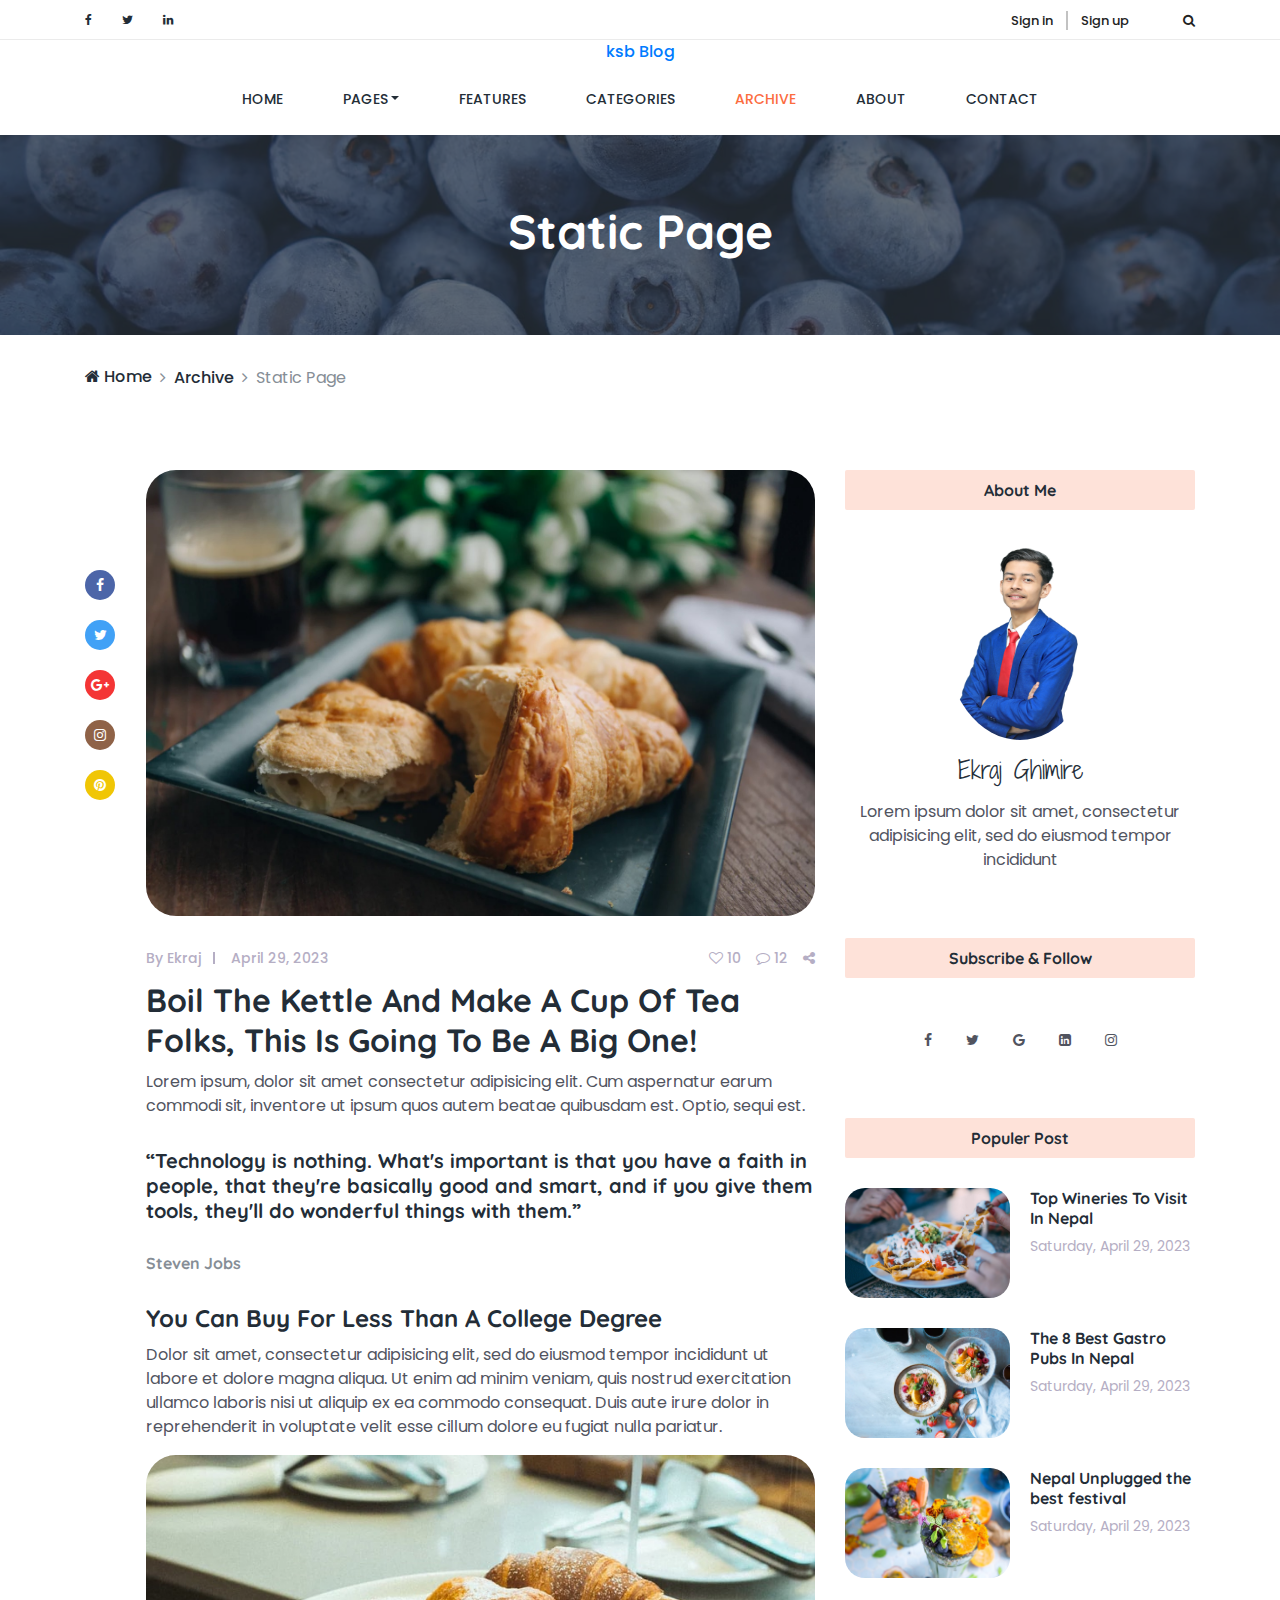
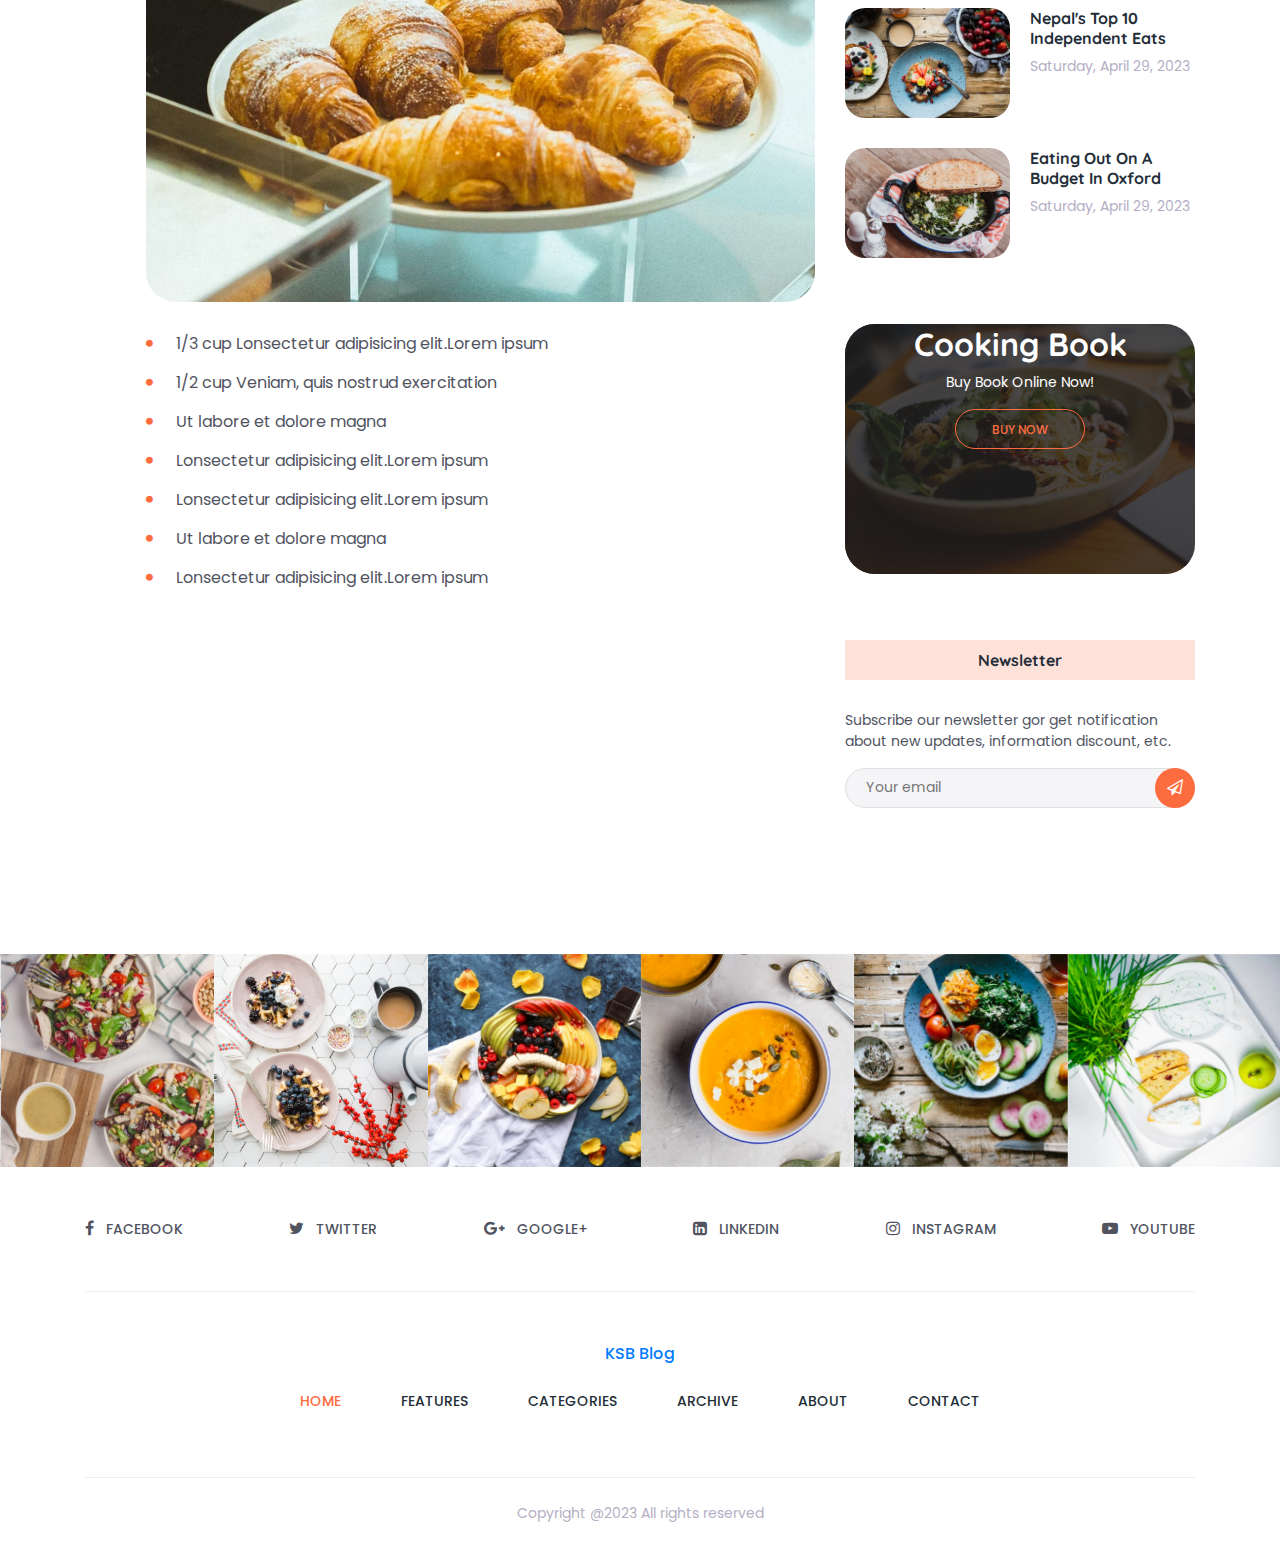
<file: ksb-kitchen/static.html>
<!DOCTYPE html>
<html lang="en">
<head>
    <meta charset="UTF-8">
    <meta name="description" content="">
    <meta http-equiv="X-UA-Compatible" content="IE=edge">
    <meta name="viewport" content="width=device-width, initial-scale=1, shrink-to-fit=no">  
    <title>KSB Blog - Food Blog</title>
    <link rel="icon" href="img/core-img/favicon.png">
    <link href="style.css" rel="stylesheet">
    <link href="css/responsive/responsive.css" rel="stylesheet">
</head>

<body>
    <div id="preloader">
        <div class="ksb-load"></div>
    </div>

    <div class="top_header_area">
        <div class="container">
            <div class="row">
                <div class="col-5 col-sm-6">
                   
                    <div class="top_social_bar">
                        <a href="#"><i class="fa fa-facebook" aria-hidden="true"></i></a>
                        <a href="#"><i class="fa fa-twitter" aria-hidden="true"></i></a>
                        <a href="#"><i class="fa fa-linkedin" aria-hidden="true"></i></a>
                    </div>
                </div>
               
                <div class="col-7 col-sm-6">
                    <div class="signup-search-area d-flex align-items-center justify-content-end">
                        <div class="login_register_area d-flex">
                            <div class="login">
                                <a href="register.html">Sign in</a>
                            </div>
                            <div class="register">
                                <a href="register.html">Sign up</a>
                            </div>
                        </div>
                        
                        <div class="search_button">
                            <a class="searchBtn" href="#"><i class="fa fa-search" aria-hidden="true"></i></a>
                        </div>
                        <div class="search-hidden-form">
                            <form action="#" method="get">
                                <input type="search" name="search" id="search-anything" placeholder="Search Anything...">
                                <input type="submit" value="" class="d-none">
                                <span class="searchBtn"><i class="fa fa-times" aria-hidden="true"></i></span>
                            </form>
                        </div>
                    </div>
                </div>
            </div>
        </div>
    </div>
   
    <header class="header_area">
        <div class="container">
            <div class="row">
                
                <div class="col-12">
                    <div class="logo_area text-center">
                        <a href="index.html" class="ksb-logo">ksb Blog</a>
                    </div>
                </div>
            </div>

            <div class="row">
                <div class="col-12">
                    <nav class="navbar navbar-expand-lg">
                        <button class="navbar-toggler" type="button" data-toggle="collapse" data-target="#yummyfood-nav" aria-controls="yummyfood-nav" aria-expanded="false" aria-label="Toggle navigation"><i class="fa fa-bars" aria-hidden="true"></i> Menu</button>
                       
                        <div class="collapse navbar-collapse justify-content-center" id="yummyfood-nav">
                            <ul class="navbar-nav" id="ksb-nav">
                                <li class="nav-item">
                                    <a class="nav-link" href="index.html">Home <span class="sr-only">(current)</span></a>
                                </li>
                                <li class="nav-item dropdown">
                                    <a class="nav-link dropdown-toggle" href="#" id="yummyDropdown" role="button" data-toggle="dropdown" aria-haspopup="true" aria-expanded="false">Pages</a>
                                    <div class="dropdown-menu" aria-labelledby="yummyDropdown">
                                        <a class="dropdown-item" href="index.html">Home</a>
                                        <a class="dropdown-item" href="archive.html">Archive</a>
                                        <a class="dropdown-item" href="single.html">Single Blog</a>
                                        <a class="dropdown-item" href="static.html">Static Page</a>
                                        <a class="dropdown-item" href="contact.html">Contact</a>
                                    </div>
                                </li>
                                <li class="nav-item">
                                    <a class="nav-link" href="#">Features</a>
                                </li>
                                <li class="nav-item">
                                    <a class="nav-link" href="#">Categories</a>
                                </li>
                                <li class="nav-item active">
                                    <a class="nav-link" href="archive.html">Archive</a>
                                </li>
                                <li class="nav-item">
                                    <a class="nav-link" href="#">About</a>
                                </li>
                                <li class="nav-item">
                                    <a class="nav-link" href="contact.html">Contact</a>
                                </li>
                            </ul>
                        </div>
                    </nav>
                </div>
            </div>
        </div>
    </header>
   
    <div class="breadcumb-area" style="background-image: url(img/bg-img/breadcumb.jpg);">
        <div class="container h-100">
            <div class="row h-100 align-items-center">
                <div class="col-12">
                    <div class="bradcumb-title text-center">
                        <h2>Static Page</h2>
                    </div>
                </div>
            </div>
        </div>
    </div>
    <div class="breadcumb-nav">
        <div class="container">
            <div class="row">
                <div class="col-12">
                    <nav aria-label="breadcrumb">
                        <ol class="breadcrumb">
                            <li class="breadcrumb-item"><a href="#"><i class="fa fa-home" aria-hidden="true"></i> Home</a></li>
                            <li class="breadcrumb-item"><a href="#">Archive</a></li>
                            <li class="breadcrumb-item active" aria-current="page">Static Page</li>
                        </ol>
                    </nav>
                </div>
            </div>
        </div>
    </div>
   
    <section class="single_blog_area section_padding_80">
        <div class="container">
            <div class="row justify-content-center">
                <div class="col-12 col-lg-8">
                    <div class="row no-gutters">

                      
                        <div class="col-2 col-sm-1">
                            <div class="single-post-share-info mt-100">
                                <a href="#" class="facebook"><i class="fa fa-facebook" aria-hidden="true"></i></a>
                                <a href="#" class="twitter"><i class="fa fa-twitter" aria-hidden="true"></i></a>
                                <a href="#" class="googleplus"><i class="fa fa-google-plus" aria-hidden="true"></i></a>
                                <a href="#" class="instagram"><i class="fa fa-instagram" aria-hidden="true"></i></a>
                                <a href="#" class="pinterest"><i class="fa fa-pinterest" aria-hidden="true"></i></a>
                            </div>
                        </div>

                        <div class="col-10 col-sm-11">
                            <div class="single-post">
                                
                                <div class="post-thumb">
                                    <img src="img/blog-img/10.jpg" alt="">
                                </div>
                     
                                <div class="post-content">
                                    <div class="post-meta d-flex">
                                        <div class="post-author-date-area d-flex">
                                   
                                            <div class="post-author">
                                                <a href="#">By Ekraj</a>
                                            </div>
                                            
                                            <div class="post-date">
                                                <a href="#">April 29, 2023</a>
                                            </div>
                                        </div>
                                        
                                        <div class="post-comment-share-area d-flex">
                                            
                                            <div class="post-favourite">
                                                <a href="#"><i class="fa fa-heart-o" aria-hidden="true"></i> 10</a>
                                            </div>
                                            
                                            <div class="post-comments">
                                                <a href="#"><i class="fa fa-comment-o" aria-hidden="true"></i> 12</a>
                                            </div>
                                           
                                            <div class="post-share">
                                                <a href="#"><i class="fa fa-share-alt" aria-hidden="true"></i></a>
                                            </div>
                                        </div>
                                    </div>
                                    <a href="#">
                                        <h2 class="post-headline">Boil The Kettle And Make A Cup Of Tea Folks, This Is Going To Be A Big One!</h2>
                                    </a>
                                    <p>Lorem ipsum, dolor sit amet consectetur adipisicing elit. Cum aspernatur earum commodi sit, inventore ut ipsum quos autem beatae quibusdam est. Optio, sequi est. </p>

                                    <blockquote class="ksb-blockquote mt-30 mb-30">
                                        <h5 class="mb-30">“Technology is nothing. What's important is that you have a faith in people, that they're basically good and smart, and if you give them tools, they'll do wonderful things with them.”</h5>
                                        <h6 class="text-muted">Steven Jobs</h6>
                                    </blockquote>

                                    <h4>You Can Buy For Less Than A College Degree</h4>
                                    <p>Dolor sit amet, consectetur adipisicing elit, sed do eiusmod tempor incididunt ut labore et dolore magna aliqua. Ut enim ad minim veniam, quis nostrud exercitation ullamco laboris nisi ut aliquip ex ea commodo consequat. Duis aute irure dolor in reprehenderit in voluptate velit esse cillum dolore eu fugiat nulla pariatur. </p>

                                    <img class="br-30 mb-30" src="img/blog-img/11.jpg" alt="">
                                    <ul class="mb-30">
                                        <li>1/3 cup Lonsectetur adipisicing elit.Lorem ipsum</li>
                                        <li>1/2 cup Veniam, quis nostrud exercitation</li>
                                        <li>Ut labore et dolore magna</li>
                                        <li>Lonsectetur adipisicing elit.Lorem ipsum</li>
                                        <li>Lonsectetur adipisicing elit.Lorem ipsum</li>
                                        <li>Ut labore et dolore magna</li>
                                        <li>Lonsectetur adipisicing elit.Lorem ipsum</li>
                                    </ul>
                                </div>
                            </div>
                        </div>
                    </div>
                </div>

                <div class="col-12 col-sm-8 col-md-6 col-lg-4">
                    <div class="blog-sidebar mt-5 mt-lg-0">
                      
                        <div class="single-widget-area about-me-widget text-center">
                            <div class="widget-title">
                                <h6>About Me</h6>
                            </div>
                            <div class="about-me-widget-thumb">
                                <img src="img/about-img/1.jpg" alt="">
                            </div>
                            <h4 class="font-shadow-into-light">Ekraj Ghimire</h4>
                            <p>Lorem ipsum dolor sit amet, consectetur adipisicing elit, sed do eiusmod tempor incididunt</p>
                        </div>

                       
                        <div class="single-widget-area subscribe_widget text-center">
                            <div class="widget-title">
                                <h6>Subscribe &amp; Follow</h6>
                            </div>
                            <div class="subscribe-link">
                                <a href="#"><i class="fa fa-facebook" aria-hidden="true"></i></a>
                                <a href="#"><i class="fa fa-twitter" aria-hidden="true"></i></a>
                                <a href="#"><i class="fa fa-google" aria-hidden="true"></i></a>
                                <a href="#"><i class="fa fa-linkedin-square" aria-hidden="true"></i></a>
                                <a href="#"><i class="fa fa-instagram" aria-hidden="true"></i></a>
                            </div>
                        </div>

                        
                        <div class="single-widget-area popular-post-widget">
                            <div class="widget-title text-center">
                                <h6>Populer Post</h6>
                            </div>
                           
                            <div class="single-populer-post d-flex">
                                <img src="img/sidebar-img/1.jpg" alt="">
                                <div class="post-content">
                                    <a href="#">
                                        <h6>Top Wineries To Visit In Nepal</h6>
                                    </a>
                                    <p>Saturday, April 29, 2023</p>
                                </div>
                            </div>
                            
                            <div class="single-populer-post d-flex">
                                <img src="img/sidebar-img/2.jpg" alt="">
                                <div class="post-content">
                                    <a href="#">
                                        <h6>The 8 Best Gastro Pubs In Nepal</h6>
                                    </a>
                                    <p>Saturday, April 29, 2023</p>
                                </div>
                            </div>
                            
                            <div class="single-populer-post d-flex">
                                <img src="img/sidebar-img/3.jpg" alt="">
                                <div class="post-content">
                                    <a href="#">
                                        <h6>Nepal Unplugged the best festival</h6>
                                    </a>
                                    <p>Saturday, April 29, 2023</p>
                                </div>
                            </div>
                            
                            <div class="single-populer-post d-flex">
                                <img src="img/sidebar-img/4.jpg" alt="">
                                <div class="post-content">
                                    <a href="#">
                                        <h6>Nepal's Top 10 Independent Eats</h6>
                                    </a>
                                    <p>Saturday, April 29, 2023</p>
                                </div>
                            </div>
                            
                            <div class="single-populer-post d-flex">
                                <img src="img/sidebar-img/5.jpg" alt="">
                                <div class="post-content">
                                    <a href="#">
                                        <h6>Eating Out On A Budget In Oxford</h6>
                                    </a>
                                    <p>Saturday, April 29, 2023</p>
                                </div>
                            </div>
                        </div>

                        <div class="single-widget-area add-widget text-center">
                            <div class="add-widget-area">
                                <img src="img/sidebar-img/6.jpg" alt="">
                                <div class="add-text">
                                    <div class="ksb-table">
                                        <div class="ksb-table-cell">
                                            <h2>Cooking Book</h2>
                                            <p>Buy Book Online Now!</p>
                                            <a href="#" class="add-btn">Buy Now</a>
                                        </div>
                                    </div>
                                </div>
                            </div>
                        </div>

                        <div class="single-widget-area newsletter-widget">
                            <div class="widget-title text-center">
                                <h6>Newsletter</h6>
                            </div>
                            <p>Subscribe our newsletter gor get notification about new updates, information discount, etc.</p>
                            <div class="newsletter-form">
                                <form action="#" method="post">
                                    <input type="email" name="newsletter-email" id="email" placeholder="Your email">
                                    <button type="submit"><i class="fa fa-paper-plane-o" aria-hidden="true"></i></button>
                                </form>
                            </div>
                        </div>
                    </div>
                </div>
            </div>
        </div>
    </section>
    
    <div class="instargram_area owl-carousel section_padding_100_0 clearfix" id="portfolio">

        
        <div class="instagram_gallery_item">
           
            <img src="img/instagram-img/1.jpg" alt="">
           
            <div class="hover_overlay">
                <div class="ksb-table">
                    <div class="ksb-table-cell">
                        <div class="follow-me text-center">
                            <a href="#"><i class="fa fa-instagram" aria-hidden="true"></i> Follow me</a>
                        </div>
                    </div>
                </div>
            </div>
        </div>

        
        <div class="instagram_gallery_item">

            <img src="img/instagram-img/2.jpg" alt="">
            <div class="hover_overlay">
                <div class="ksb-table">
                    <div class="ksb-table-cell">
                        <div class="follow-me text-center">
                            <a href="#"><i class="fa fa-instagram" aria-hidden="true"></i> Follow me</a>
                        </div>
                    </div>
                </div>
            </div>
        </div>

       
        <div class="instagram_gallery_item">
           
            <img src="img/instagram-img/3.jpg" alt="">
            <div class="hover_overlay">
                <div class="ksb-table">
                    <div class="ksb-table-cell">
                        <div class="follow-me text-center">
                            <a href="#"><i class="fa fa-instagram" aria-hidden="true"></i> Follow me</a>
                        </div>
                    </div>
                </div>
            </div>
        </div>

       
        <div class="instagram_gallery_item">
           
            <img src="img/instagram-img/4.jpg" alt="">
           
            <div class="hover_overlay">
                <div class="ksb-table">
                    <div class="ksb-table-cell">
                        <div class="follow-me text-center">
                            <a href="#"><i class="fa fa-instagram" aria-hidden="true"></i> Follow me</a>
                        </div>
                    </div>
                </div>
            </div>
        </div>

      
        <div class="instagram_gallery_item">
            
            <img src="img/instagram-img/5.jpg" alt="">
            
            <div class="hover_overlay">
                <div class="ksb-table">
                    <div class="ksb-table-cell">
                        <div class="follow-me text-center">
                            <a href="#"><i class="fa fa-instagram" aria-hidden="true"></i> Follow me</a>
                        </div>
                    </div>
                </div>
            </div>
        </div>

       
        <div class="instagram_gallery_item">
            
            <img src="img/instagram-img/6.jpg" alt="">
            
            <div class="hover_overlay">
                <div class="ksb-table">
                    <div class="ksb-table-cell">
                        <div class="follow-me text-center">
                            <a href="#"><i class="fa fa-instagram" aria-hidden="true"></i> Follow me</a>
                        </div>
                    </div>
                </div>
            </div>
        </div>

       
        <div class="instagram_gallery_item">
           
            <img src="img/instagram-img/1.jpg" alt="">
           
            <div class="hover_overlay">
                <div class="ksb-table">
                    <div class="ksb-table-cell">
                        <div class="follow-me text-center">
                            <a href="#"><i class="fa fa-instagram" aria-hidden="true"></i> Follow me</a>
                        </div>
                    </div>
                </div>
            </div>
        </div>

       
        <div class="instagram_gallery_item">
           
            <img src="img/instagram-img/2.jpg" alt="">
            
            <div class="hover_overlay">
                <div class="ksb-table">
                    <div class="ksb-table-cell">
                        <div class="follow-me text-center">
                            <a href="#"><i class="fa fa-instagram" aria-hidden="true"></i> Follow me</a>
                        </div>
                    </div>
                </div>
            </div>
        </div>

    </div>
  
    <div class="social_icon_area clearfix">
        <div class="container">
            <div class="row">
                <div class="col-12">
                    <div class="footer-social-area d-flex">
                        <div class="single-icon">
                            <a href="#"><i class="fa fa-facebook" aria-hidden="true"></i><span>facebook</span></a>
                        </div>
                        <div class="single-icon">
                            <a href="#"><i class="fa fa-twitter" aria-hidden="true"></i><span>Twitter</span></a>
                        </div>
                        <div class="single-icon">
                            <a href="#"><i class="fa fa-google-plus" aria-hidden="true"></i><span>GOOGLE+</span></a>
                        </div>
                        <div class="single-icon">
                            <a href="#"><i class="fa fa-linkedin-square" aria-hidden="true"></i><span>linkedin</span></a>
                        </div>
                        <div class="single-icon">
                            <a href="#"><i class="fa fa-instagram" aria-hidden="true"></i><span>Instagram</span></a>
                        </div>
                        <div class="single-icon">
                            <a href="#"><i class="fa fa-youtube-play" aria-hidden="true"></i><span>YOUTUBE</span></a>
                        </div>
                    </div>
                </div>
            </div>
        </div>
    </div>
   
    <footer class="footer_area">
        <div class="container">
            <div class="row">
                <div class="col-12">
                    <div class="footer-content">
                       
                        <div class="footer-logo-area text-center">
                            <a href="index.html" class="ksb-logo">KSB Blog</a>
                        </div>
                       
                        <nav class="navbar navbar-expand-lg">
                            <button class="navbar-toggler" type="button" data-toggle="collapse" data-target="#ksbfood-footer-nav" aria-controls="yummyfood-footer-nav" aria-expanded="false" aria-label="Toggle navigation"><i class="fa fa-bars" aria-hidden="true"></i> Menu</button>
                            
                            <div class="collapse navbar-collapse justify-content-center" id="ksbfood-footer-nav">
                                <ul class="navbar-nav">
                                    <li class="nav-item active">
                                        <a class="nav-link" href="#">Home <span class="sr-only">(current)</span></a>
                                    </li>
                                    <li class="nav-item">
                                        <a class="nav-link" href="#">Features</a>
                                    </li>
                                    <li class="nav-item">
                                        <a class="nav-link" href="#">Categories</a>
                                    </li>
                                    <li class="nav-item">
                                        <a class="nav-link" href="#">Archive</a>
                                    </li>
                                    <li class="nav-item">
                                        <a class="nav-link" href="#">About</a>
                                    </li>
                                    <li class="nav-item">
                                        <a class="nav-link" href="#">Contact</a>
                                    </li>
                                </ul>
                            </div>
                        </nav>
                    </div>
                </div>
            </div>
        </div>

        <div class="container">
            <div class="row">
                <div class="col-12">
                  
                    <div class="copy_right_text text-center">
                        <p>Copyright @2023 All rights reserved </p>
                    </div>
                </div>
            </div>
        </div>
    </footer>
      
    <script src="js/jquery/jquery-2.2.4.min.js"></script>
    <script src="js/bootstrap/popper.min.js"></script>
    <script src="js/bootstrap/bootstrap.min.js"></script>
    <script src="js/others/plugins.js"></script>
    <script src="js/active.js"></script>
</body>
</file>
<file: ksb-kitchen/style.css>
/* ----------------------------------------------
:: Template Name: Yummy Blog - Food Blog Template
:: Template Author: Colorlib
:: Template Author URI: https://colorlib.com
:: Version: v1.0.0
:: Last Updated: 11-13-2017
---------------------------------------------- */

/* -------- [Master Stylesheet] --------
:: 1.0 Base CSS
:: 2.0 Top Header Area CSS
:: 3.0 Menu Area CSS
:: 4.0 Wellcome Area CSS 
:: 5.0 Top Feature Area CSS 
:: 6.0 Blog Area CSS 
:: 7.0 Instagram Area CSS 
:: 8.0 Footer Social Area CSS 
:: 9.0 Goole Map Area CSS
:: 10.0 Sidebar Area CSS
:: 11.0 Breadcumb Area CSS
:: 12.0 Paginatio Area CSS
:: 13.0 Contact Area CSS
:: 14.0 Single Blog CSS
----------------------------------- */

/* ***** Fonts ***** */

@import url('https://fonts.googleapis.com/css?family=Poppins:100,200,300,400,500,600,700|Quicksand:300,400,500,700|Shadows+Into+Light+Two');



@import 'css/bootstrap/bootstrap.min.css';
@import 'css/others/animate.css';
@import 'css/others/magnific-popup.css';
@import 'css/others/meanmenu.min.css';
@import 'css/others/owl.carousel.min.css';
@import 'css/others/font-awesome.min.css';
@import 'css/others/pe-icon-7-stroke.css';

/* --------------------
:: 1.0 Base CSS
-------------------- */

* {
    margin: 0;
    padding: 0;
}

body {
    font-family: 'Poppins', sans-serif;
    position: relative;
    z-index: auto;
}

h1,
h2,
h3,
h4,
h5,
h6 {
    font-family: 'Quicksand', sans-serif;
    font-weight: 700;
    color: #232d37;
    line-height: 1.25;
}

p {
    color: #51545f;
    font-size: 16px;
}

.section_padding_100 {
    padding-top: 100px;
    padding-bottom: 100px;
}

.section_padding_100_70 {
    padding-top: 100px;
    padding-bottom: 70px;
}

.section_padding_50 {
    padding-top: 50px;
    padding-bottom: 50px;
}

.section_padding_50_20 {
    padding-top: 50px;
    padding-bottom: 20px;
}

.section_padding_150 {
    padding-top: 150px;
    padding-bottom: 150px;
}

.section_padding_200 {
    padding-top: 200px;
    padding-bottom: 200px;
}

.section_padding_80 {
    margin-top: 80px;
    margin-bottom: 80px;
}

.section_padding_80_50 {
    padding-top: 80px;
    padding-bottom: 50px;
}

.section_padding_30_80 {
    padding-top: 30px;
    padding-bottom: 80px;
}

.section_padding_80_0 {
    padding-top: 80px;
    padding-bottom: 0;
}

.section_padding_0_80 {
    padding-top: 0;
    padding-bottom: 80px;
}

img {
    max-width: 100%;
}

.mt-15 {
    margin-top: 15px;
}

.mt-30 {
    margin-top: 30px;
}

.mt-40 {
    margin-top: 40px;
}

.mt-50 {
    margin-top: 50px;
}

.mt-100 {
    margin-top: 100px;
}

.mt-150 {
    margin-top: 150px;
}

.mr-15 {
    margin-right: 15px;
}

.mr-30 {
    margin-right: 30px;
}

.mr-50 {
    margin-right: 50px;
}

.mr-100 {
    margin-right: 100px;
}

.mb-15 {
    margin-bottom: 15px;
}

.mb-30 {
    margin-bottom: 30px;
}

.mb-50 {
    margin-bottom: 50px;
}

.mb-100 {
    margin-bottom: 100px;
}

.ml-15 {
    margin-left: 15px;
}

.ml-30 {
    margin-left: 30px;
}

.ml-50 {
    margin-left: 50px;
}

.ml-100 {
    margin-left: 100px;
}

ul,
ol {
    margin: 0;
    padding: 0;
}

#scrollUp {
    bottom: 55px;
    font-size: 14px;
    right: 50%;
    width: 30px;
    background-color: #fc6c3f;
    color: #fff;
    text-align: center;
    height: 30px;
    line-height: 30px;
    border-radius: 50%;
    margin-right: -15px;
}

a,
a:hover,
a:focus,
a:active {
    text-decoration: none;
    -webkit-transition-duration: 500ms;
    transition-duration: 500ms;
    font-weight: 500;
    outline: none;
}

li {
    list-style: none;
}

.heading_text > p {
    font-size: 16px;
}

.heading_text > h2 {
    font-weight: 500;
    color: #333;
}

.heading_text > h3 {
    color: #b4b4b4;
    font-size: 90px;
    font-weight: 100;
    margin: 0;
}

.font-shadow-into-light {
    font-family: 'Shadows Into Light Two', cursive !important;
}

.yummy-table {
    display: table;
    height: 100%;
    left: 0;
    position: relative;
    top: 0;
    width: 100%;
    z-index: 2;
}

.yummy-table-cell {
    display: table-cell;
    vertical-align: middle;
}

#preloader {
    overflow: hidden;
    background-color: #fff;
    height: 100%;
    left: 0;
    position: fixed;
    top: 0;
    width: 100%;
    z-index: 999999;
}

.yummy-load {
    -webkit-animation: 2000ms linear 0s normal none infinite running yummy-load;
    animation: 2000ms linear 0s normal none infinite running yummy-load;
    background: transparent none repeat scroll 0 0;
    border-color: #dddddd #dddddd #fc6c3f;
    border-radius: 50%;
    border-style: solid;
    border-width: 3px;
    height: 40px;
    left: calc(50% - 20px);
    position: relative;
    top: calc(50% - 20px);
    width: 40px;
    z-index: 9;
}

@-webkit-keyframes yummy-load {
    0% {
        -webkit-transform: rotate(0deg);
        transform: rotate(0deg);
    }
    100% {
        -webkit-transform: rotate(360deg);
        transform: rotate(360deg);
    }
}

@keyframes yummy-load {
    0% {
        -webkit-transform: rotate(0deg);
        transform: rotate(0deg);
    }
    100% {
        -webkit-transform: rotate(360deg);
        transform: rotate(360deg);
    }
}

/* --------------------
:: 2.0 Top Header Area CSS
-------------------- */

.top_header_area {
    width: 100%;
    height: 40px;
    border-bottom: 1px solid #ebebeb;
}

.top_header_area .top_social_bar {
    display: -webkit-box;
    display: -ms-flexbox;
    display: flex;
    height: 40px;
    -webkit-box-align: center;
    -ms-flex-align: center;
    align-items: center;
}


.top_header_area .top_social_bar > a {
    font-size: 12px;
    color: #232d37;
    margin-right: 30px;
}

.top_header_area .top_social_bar > a:hover {
    color: #fc6c3f;
}

.top_header_area .top_social_bar > a:last-of-type {
    margin-right: 0;
}

.top_header_area .signup-search-area {
    height: 40px;
    position: relative;
    z-index: 3;
}

.top_header_area .signup-search-area a {
    font-size: 13px;
    color: #222;
}

.top_header_area .signup-search-area .login a {
    margin-right: 13px;
    border-right: 2px solid #c2c2c2;
    padding-right: 13px;
}

.top_header_area .signup-search-area .search_button {
    margin-left: 54px;
}

#searchBtn {
    position: relative;
    z-index: 8;
}

.search-hidden-form {
    position: absolute;
    width: 50%;
    z-index: 4;
    height: 100%;
    top: 0;
    left: 0;
    right: 0;
    bottom: 0;
    -webkit-transition-duration: 500ms;
    transition-duration: 500ms;
    opacity: 0;
    -ms-filter: "progid:DXImageTransform.Microsoft.Alpha(Opacity=0)";
    font-size: 12px;
}

.search-hidden-form.search-form-open {
    z-index: 18;
    opacity: 1;
    -ms-filter: "progid:DXImageTransform.Microsoft.Alpha(Opacity=100)";
}

.search-hidden-form #search-anything {
    width: 100%;
    height: 30px;
    border: 1px solid #ddd;
    top: 5px;
    position: relative;
    padding: 5px 10px;
}

.search-hidden-form span {
    line-height: 30px;
    width: 30px;
    height: 30px;
    position: absolute;
    display: block;
    text-align: center;
    top: 5px;
    right: 0;
    border: 1px solid #ddd;
    color: #888;
    cursor: pointer;
    z-index: 5;
    font-size: 13px;
    border-left: none;
    -webkit-transition-duration: 500ms;
    transition-duration: 500ms;
}

.search-hidden-form span:hover {
    color: #000;
}

/* --------------------
:: 3.0 Menu Area CSS
-------------------- */

.logo_area .yummy-logo {
    font-family: 'Shadows Into Light Two', cursive;
    font-size: 60px;
    margin-bottom: 0;
    padding: 35px 0 20px 0;
    display: inline-block;
    color: #232d37;
}

.navbar.navbar-expand-lg {
    padding: 0;
}

.navbar.navbar-expand-lg .navbar-nav .nav-link {
    padding: 25px 30px;
    color: #232d37;
    text-transform: uppercase;
    font-size: 14px;
}

.navbar.navbar-expand-lg .navbar-nav .nav-link:hover,
.navbar.navbar-expand-lg .navbar-nav .active .nav-link {
    color: #fc6c3f;
}

.dropdown-item {
    font-weight: 500;
    color: #232d37;
    font-size: 14px;
    text-transform: uppercase;
}

.dropdown-item:focus,
.dropdown-item:hover {
    color: #fc6c3f;
    text-decoration: none;
    background-color: #f8f9fa;
}

/* --------------------
:: 4.0 Wellcome Area CSS 
-------------------- */

.welcome-single-slide {
    position: relative;
    z-index: 1;
    overflow: hidden
}

.welcome-single-slide .project_title a > h5 {
    color: #ffffff;
    font-size: 24px;
    font-weight: 700;
    margin-bottom: 0;
}

.welcome-single-slide .project_title {
    position: absolute;
    content: "";
    bottom: -300px;
    left: 0;
    z-index: 3;
    background: rgba(252, 108, 63, 0.7);
    padding: 30px;
    width: 100%;
    height: auto;
    -webkit-transition-duration: 750ms;
    transition-duration: 750ms;
}

.welcome-single-slide:hover .project_title {
    bottom: 0;
}

.welcome-single-slide .post-date-commnents a {
    font-size: 14px;
    font-weight: 400;
    color: #fff;
    position: relative;
    z-index: 1;
    margin-bottom: 10px;
}

.welcome-single-slide .post-date-commnents a:hover {
    color: rgba(255, 255, 255, 0.9);
}


.welcome-single-slide .post-date-commnents a:first-child {
    margin-right: 30px;
}

.welcome-single-slide .post-date-commnents a:first-child:after {
    width: 2px;
    height: 80%;
    content: '';
    position: absolute;
    top: 10%;
    right: -14px;
    z-index: 2;
    background-color: #fff;
}


.welcome-post-sliders {
    position: relative;
    z-index: 1;
}

.welcome-post-sliders .owl-prev {
    position: absolute;
    width: 10%;
    background-color: transparent;
    height: 100%;
    top: 0;
    left: 0;
    cursor: url(img/core-img/back.png), auto !important;
    z-index: 9;
}

.welcome-post-sliders .owl-next {
    position: absolute;
    width: 10%;
    background-color: transparent;
    height: 100%;
    top: 0;
    right: 0;
    cursor: url(img/core-img/next.png), auto !important;
}

/* --------------------
:: 5.0 Top Feature Area CSS 
-------------------- */

.categories_area {
    padding: 80px 0 50px 0;
}

.single_catagory {
    position: relative;
    z-index: 1;
    margin-bottom: 30px;
}

.single_catagory img {
    border-radius: 20px;
}

.catagory-title {
    width: 200px;
    height: 50px;
    background-color: #fff;
    position: absolute;
    top: 50%;
    text-align: center;
    border-radius: 30px;
    left: 50%;
    -webkit-transform: translate(-50%, -50%);
    transform: translate(-50%, -50%);
    -webkit-transition-duration: 500ms;
    transition-duration: 500ms;
}

.single_catagory:hover .catagory-title {
    background-color: #fc6c3f;
}

.catagory-title a > h5 {
    margin-bottom: 0;
    line-height: 50px;
    -webkit-transition-duration: 500ms;
    transition-duration: 500ms;
}

.single_catagory:hover .catagory-title a > h5 {
    color: #fff;
}

/* --------------------
:: 6.0 Blog Area CSS 
-------------------- */

.post-thumb img {
    border-radius: 30px;
    margin-bottom: 30px;
}

.post-meta {
    -webkit-box-align: center;
    -ms-flex-align: center;
    -ms-grid-row-align: center;
    align-items: center;
    -webkit-box-pack: justify;
    -ms-flex-pack: justify;
    justify-content: space-between;
}

.post-author a,
.post-date a,
.post-favourite a,
.post-comments a,
.post-share a {
    color: #b5aec4;
    font-size: 14px;
}

.post-author a:hover,
.post-date a:hover,
.post-favourite a:hover,
.post-comments a:hover,
.post-share a:hover {
    color: #000;
}

.post-favourite a,
.post-comments a {
    margin-right: 15px;
}

.post-author a {
    margin-right: 30px;
    position: relative;
    z-index: 1;
}

.post-author a:after {
    width: 2px;
    height: 60%;
    content: '';
    position: absolute;
    top: 20%;
    right: -14px;
    z-index: 2;
    background-color: #b5aec4;
}

.single-post {
    margin-bottom: 30px;
}

.single-post h2,
.single-post h4 {
    margin: 10px 0;
    color: #232d37;
    -webkit-transition-duration: 500ms;
    transition-duration: 500ms;
    text-transform: capitalize;
}

.single-post h2:hover,
.single-post h4:hover {
    color: #fc6c3f;
}

.single-post p {
    color: #51545f;
}

.single-post .read-more {
    font-size: 12px;
    color: #b5aeba;
    display: inline-block;
    border: 1px solid #ebebeb;
    border-radius: 30px;
    height: 40px;
    min-width: 170px;
    line-height: 40px;
    text-align: center;
}


.single-post .read-more:hover {
    color: #000;
    border: 1px solid #000;
}

/* List Blog Area CSS */

.list-blog.single-post .post-thumb,
.list-blog.single-post .post-content {
    -ms-flex-preferred-size: 50%;
    flex-basis: 50%;
    margin-right: 15px;
}

.list-blog.single-post .post-content {
    margin-right: 0;
    margin-left: 15px;
    margin-bottom: 30px;
}

.list-blog.single-post {
    margin-bottom: 30px;
    border-bottom: 1px solid #ebebeb;
}

.blog_area .col-12:last-of-type .list-blog.single-post {
    margin-bottom: 0;
    border-bottom: none;
}

.blog_area .col-12:last-of-type .list-blog.single-post .post-thumb img {
    margin-bottom: 0;
}

/* --------------------
:: 7.0 Instagram Area CSS 
-------------------- */

.instagram_gallery_item {
    position: relative;
    z-index: 1;
}

.instagram_gallery_item img {
    -webkit-transition-duration: 500ms;
    transition-duration: 500ms;
    width: 100%;
}

.instagram_gallery_item .hover_overlay {
    background: rgba(252, 108, 63, 0.7);
    height: 100%;
    left: 0;
    opacity: 0;
    -ms-filter: "progid:DXImageTransform.Microsoft.Alpha(Opacity=0)";
    position: absolute;
    top: 0;
    -webkit-transition-duration: 500ms;
    transition-duration: 500ms;
    width: 100%;
    z-index: 5;
}

.instagram_gallery_item:hover .hover_overlay {
    opacity: 1;
    -ms-filter: "progid:DXImageTransform.Microsoft.Alpha(Opacity=100)";
}

.instagram_gallery_item .follow-me a {
    font-size: 16px;
    color: #fff;
    font-weight: 400;
}

.instargram_area {
    position: relative;
    z-index: 1;
}

.instargram_area .owl-prev {
    position: absolute;
    width: 10%;
    background-color: transparent;
    height: 100%;
    top: 0;
    left: 0;
    cursor: url(img/core-img/back.png), auto !important;
    z-index: 9;
}

.instargram_area .owl-next {
    position: absolute;
    width: 10%;
    background-color: transparent;
    height: 100%;
    top: 0;
    right: 0;
    cursor: url(img/core-img/next.png), auto !important;
}


/* --------------------
:: 8.0 Footer Social Area CSS 
-------------------- */

.footer-social-area {
    border-bottom: 1px solid #eeeeee;
    padding: 50px 0;
    -webkit-box-pack: justify;
    -ms-flex-pack: justify;
    justify-content: space-between
}

.single-icon > a {
    color: #51545f;
    font-size: 14px;
    font-weight: 500;
    text-transform: uppercase;
}

.single-icon > a:hover {
    color: #fc6c3f;
}

.single-icon > a > i {
    font-size: 16px;
    padding-right: 12px;
}

.footer-content {
    padding: 50px 0 65px 0;
    border-bottom: 1px solid #eeeeee;
}

.footer-logo-area .yummy-logo {
    font-family: 'Shadows Into Light Two', cursive;
    font-size: 60px;
    margin-bottom: 0;
    padding: 0 0 20px 0;
    display: inline-block;
    color: #232d37;
}

.copy_right_text {
    width: 100%;
    height: 70px;
    display: -webkit-box;
    display: -ms-flexbox;
    display: flex;
    -webkit-box-align: center;
    -ms-flex-align: center;
    align-items: center;
    -webkit-box-pack: center;
    -ms-flex-pack: center;
    justify-content: center
}

.copy_right_text > p {
    font-size: 14px;
    color: #b5aec4;
    margin-bottom: 0;
}

.footer_area .navbar.navbar-expand-lg .navbar-nav .nav-link {
    padding-bottom: 0;
}

/* --------------------
:: 9.0 Goole Map Area CSS
-------------------- */

#googleMap {
    height: 620px;
    width: 100%;
}



.single-widget-area {
    margin-bottom: 66px;
}

.widget-title > h6 {
    background: #fee2d9;
    height: 40px;
    width: 100%;
    line-height: 40px;
    border-radius: 2px;
    margin-bottom: 30px;
}

.about-me-widget-thumb img {
    height: 200px;
    width: 150px;
    margin: auto;
    border-radius: 50%;
}

.about-me-widget h4 {
    margin: 15px 0;
    font-weight: 400;
}

.about-me-widget p {
    color: #51545f;
    margin-bottom: 0;
}

/* subscribe_follow_area */

.subscribe-link > a {
    font-size: 14px;
    color: #51545f;
    padding: 0 15px;
}

.subscribe-link > a:hover {
    color: #fc6c3f;
}

.subscribe-link {
    padding-top: 20px;
}

/* popular post */

.popular-post-widget .single-populer-post img {
    margin-right: 10px;
    border-radius: 20px;
    margin-bottom: 30px;
    -ms-flex-item-align: center;
    align-self: center;
}

.popular-post-widget .single-populer-post:last-of-type img {
    margin-bottom: 0;
}

.popular-post-widget .single-populer-post img {
    width: calc(50% - 10px);
}

.popular-post-widget .single-populer-post img,
.popular-post-widget .single-populer-post .post-content {
    -ms-flex-preferred-size: 50%;
    flex-basis: 50%;
}

.popular-post-widget .single-populer-post .post-content {
    margin-left: 10px;
}

.popular-post-widget .single-populer-post .post-content > p {
    font-size: 14px;
    color: #b5aec4;
    font-weight: 400;
    margin-bottom: 0;
}


.add-widget .add-widget-area {
    position: relative;
    z-index: 1;
}

.add-widget .add-widget-area img {
    border-radius: 30px;
}

.add-widget .add-widget-area:before {
    position: absolute;
    width: 100%;
    height: 100%;
    left: 0;
    top: 0;
    content: '';
    background-color: rgba(30, 29, 29, 0.8);
    z-index: 1;
    border-radius: 30px
}

.add-widget .add-text {
    position: absolute;
    width: 100%;
    height: 100%;
    top: 0;
    left: 0;
    z-index: 5;
}

.add-widget .add-text h2,
.add-widget .add-text p {
    color: #fff;
}

.add-widget .add-text p {
    font-size: 14px;
}

.add-widget .add-text a {
    min-width: 130px;
    height: 40px;
    border: 1px solid #fc6c3f;
    color: #fc6c3f;
    font-size: 12px;
    display: inline-block;
    text-transform: uppercase;
    border-radius: 30px;
    line-height: 40px;
}

.add-widget .add-text a:hover {
    border: 1px solid #fc6c3f;
    color: #fff;
    background-color: #fc6c3f;
}

/* Newsletter Widget CSS */

.newsletter-widget p {
    font-size: 14px;
}

.newsletter-form {
    position: relative;
    z-index: 1;
}

.newsletter-form input {
    width: 100%;
    height: 40px;
    background-color: #f5f5f8;
    border: 1px solid #e1e1e1;
    border-radius: 30px;
    padding: 0 20px;
    font-size: 14px;
    color: #b5aec4;
}

.newsletter-form button {
    width: 40px;
    height: 40px;
    background-color: #fc6c3f;
    border: none;
    color: #fff;
    border-radius: 30px;
    position: absolute;
    right: 0;
    top: 0;
    z-index: 9;
    cursor: pointer;
}

.breadcumb-area {
    width: 100%;
    height: 200px;
    background-position: center center;
    background-size: cover;
    position: relative;
    z-index: 1;
}

.breadcumb-area:after {
    width: 100%;
    height: 100%;
    position: absolute;
    content: '';
    top: 0;
    left: 0;
    background-color: rgba(35, 45, 55, 0.7);
    z-index: -1;
}

.breadcumb-area .bradcumb-title h2 {
    font-size: 48px;
    color: #fff;
}

.breadcumb-nav .breadcrumb {
    padding: 0;
    margin-bottom: 0;
    list-style: none;
    background-color: transparent;
    border-radius: .25rem;
    margin-top: 30px;
}

.breadcumb-nav .breadcrumb .breadcrumb-item a {
    color: #232d37;
    font-size: 16px;
}

.breadcrumb-item + .breadcrumb-item:before {
    content: "\f105";
    font-family: 'FontAwesome'
}

/* --------------------
:: 12.0 Paginatio Area CSS
-------------------- */

.pagination-area {
    -webkit-box-pack: justify;
    -ms-flex-pack: justify;
    justify-content: space-between;
    -webkit-box-align: center;
    -ms-flex-align: center;
    -ms-grid-row-align: center;
    align-items: center;
}

.pagination-area .pagination .page-link {
    color: #51545f;
    margin: 0 2.5px;
}

.pagination-area .pagination .page-item.active .page-link,
.pagination-area .pagination .page-link:focus,
.pagination-area .pagination .page-link:hover {
    color: #fff;
    background-color: #fc6c3f;
    border-color: transparent;
}

.pagination-area .page-status p,
.contact-info-area .single-contact-info p {
    margin-bottom: 0;
}

/* --------------------
:: 13.0 Contact Area CSS
-------------------- */

.contact-form .form-control,
.comment-form .form-control {
    border: 1px solid #ebebeb;
    height: 50px;
}

.contact-form .form-control:focus,
.comment-form .form-control:focus {
    border: 1px solid #000;
}

.contact-form textarea.form-control,
.comment-form textarea.form-control {
    height: 130px;
}

.contact-btn {
    margin-top: 50px;
    width: 160px;
    height: 40px;
    font-size: 12px;
    text-transform: uppercase;
    font-weight: 500;
    color: #fff;
    background-color: #fc6c3f;
    border-radius: 30px;
}

.contact-btn:hover {
    color: #fff;
    background-color: #d43f10;
}

.contact-form-sidebar {
    background-size: cover;
    background-position: center center;
}

.single-post-share-info a {
    width: 30px;
    display: block;
    height: 30px;
    background-color: #ddd;
    border-radius: 50%;
    text-align: center;
    color: #fff;
    font-size: 14px;
    margin-bottom: 20px;
}

.single-post-share-info a i {
    line-height: 30px;
}

.single-post-share-info a.facebook {
    background-color: #4c65a8;
}


.single-post-share-info a.facebook:hover {
    background-color: #3555ac;
}

.single-post-share-info a.twitter {
    background-color: #41a1f6;
}

.single-post-share-info a.twitter:hover {
    background-color: #087ee6;
}

.single-post-share-info a.googleplus {
    background-color: #f43535;
}

.single-post-share-info a.googleplus:hover {
    background-color: #e20707;
}

.single-post-share-info a.instagram {
    background-color: #8f6247;
}

.single-post-share-info a.instagram:hover {
    background-color: #6d4025;
}

.single-post-share-info a.pinterest {
    background-color: #f0c605;
}

.single-post-share-info a.pinterest:hover {
    background-color: #a88c0a;
}

.yummy-blockquote {
    padding-left: 30px;
    border-left: 2px solid #fc6c3f;
}

.yummy-blockquote h5 {
    font-size: 18px;
}

.yummy-blockquote h6 {
    font-size: 14px;
    text-transform: uppercase;
}

.br-30 {
    border-radius: 30px !important;
}

.single_blog_area ul li {
    position: relative;
    z-index: 1;
    color: #51545f;
    margin-bottom: 15px;
    padding-left: 30px;
}

.single_blog_area ul li:before {
    position: absolute;
    content: '\f111';
    left: 0;
    top: 5px;
    font-family: 'FontAwesome';
    font-size: 8px;
    color: #fc6c3f;
}

.tags-area {
    border-bottom: 1px solid #ebebeb;
    padding-bottom: 30px;
}

.tags-area a {
    color: #292f3b;
    padding: 5px 20px;
    text-transform: uppercase;
    font-size: 12px;
    background-color: #ebebeb;
    display: inline-block;
    margin-bottom: 3px;
}

.tags-area a:hover {
    color: #fff;
    background-color: #fc6c3f;
}

.related-post-area {
    border-bottom: 1px solid #ebebeb;
}

.related-post-area .single-post {
    margin-bottom: 0;
}

.related-post-slider .post-content h6 {
    line-height: 1.5;
    margin-bottom: 0;
}

.related-post-slider .post-thumb img {
    margin-bottom: 10px;
}

.related-post-slider .owl-prev,
.related-post-slider .owl-next {
    position: absolute;
    top: -60px;
    border: 1px solid #ebebeb;
    width: 30px;
    height: 30px;
    line-height: 30px;
    text-align: center;
    right: 30px;
    background-color: #fff;
}

.related-post-slider .owl-next {
    right: 0;
}

.comment_area {
    border-bottom: 1px solid #ebebeb;
}

.single_comment_area {
    position: relative;
    z-index: 1;
}

.single_comment_area:after {
    position: absolute;
    width: 1px;
    height: 90%;
    background-color: #ebebeb;
    left: 100px;
    top: 0;
    z-index: 2;
    content: ''
}

.single_comment_area ol li.single_comment_area {
    margin-left: 130px;
}


.single_comment_area ol li.single_comment_area:after {
    display: none;
}


.comment-wrapper {
    margin-bottom: 30px;
}

.comment-wrapper .comment-author {
    width: 70px;
    height: 70px;
    border-radius: 50%;
    margin-right: 60px;
}

.single_comment_area ol li.single_comment_area .comment-wrapper .comment-author {
    margin-right: 30px;
}

.comment-wrapper .comment-author img {
    width: 100%;
    height: 100%;
    border-radius: 50%;
}

.comment-wrapper .comment-content {
    -webkit-box-flex: 1;
    -ms-flex: 1;
    flex: 1;
}

.comment-wrapper .comment-date {
    font-size: 12px;
    text-transform: uppercase;
    letter-spacing: 1px;
}

.comment-wrapper .comment-content h5 {
    font-size: 18px;
    margin: 5px 0;
}

.comment-wrapper .comment-content a {
    min-width: 80px;
    height: 30px;
    border: 1px solid #ebebeb;
    line-height: 30px;
    font-size: 12px;
    text-align: center;
    color: #232d37;
    display: inline-block;
}

.comment-wrapper .comment-content a.active {
    color: #fff;
    background-color: #fc6c3f;
}

/* Bg Pattern */
.bg-pattern {
    background-attachment: fixed;
    background-position: center center;
    background-image: url(img/bg-img/bg-pattern.jpg);
    position: relative;
    background-size: cover;
    z-index: 1;
}
.bg-pattern:after {
    position: absolute;
    width: 100%;
    height: 100%;
    left: 0;
    top: 0;
    content: '';
    background-color: rgba(255, 255, 255, 0.95);
    z-index: -1;
}

#pattern-switcher {
	width: 120px;
	background-color: #fc6c3f;
	position: fixed;
	top: 15%;
	z-index: 9999;
	cursor: pointer;
	height: 50px;
    right: 0;
    color: #fff;
	font-size: 12px;
	line-height: 50px;
	text-align: center;
	text-transform: uppercase;
    letter-spacing: 1px;
    -webkit-transition-duration: 500ms;
            transition-duration: 500ms;
}

#pattern-switcher.pattern-remove {
    right: -200px;
}

#pattern-switcher:hover {
	background-color: #e3410e;
}

#patter-close > i {
	position: fixed;
	width: 20px;
	height: 20px;
	background-color: #111;
	font-size: 11px;
	line-height: 20px;
	border-radius: 50%;
	right: 110px;
	top: calc(15% - 10px);
	text-align: center;
	z-index: 99999;
	color: #fff;
	cursor: pointer;
}
</file>
<file: ksb-kitchen/css/responsive/responsive.css>
@media (min-width: 992px) and (max-width: 1199px) {
    .post-author a,
    .post-date a,
    .post-favourite a,
    .post-comments a,
    .post-share a {
        font-size: 12px;
    }

}

@media (min-width: 768px) and (max-width: 991px) {
    .post-author a,
    .post-date a,
    .post-favourite a,
    .post-comments a,
    .post-share a {
        font-size: 12px;
    }
    .navbar-toggler {
        background-color: #fc6c3f;
        width: 100%;
        color: #fff;
        margin-bottom: 30px;
    }
    .footer_area .navbar-toggler {
        margin-bottom: 0;
    }
    .navbar.navbar-expand-lg .navbar-nav .nav-link {
        padding: 7.5px 30px;
    }


}

@media (min-width: 320px) and (max-width: 767px) {
    .post-author a,
    .post-date a,
    .post-favourite a,
    .post-comments a,
    .post-share a {
        font-size: 12px;
    }
    .post-favourite a,
    .post-comments a {
        margin-right: 7.5px;
    }

    .post-author a,
    .top_header_area .top_social_bar > a {
        margin-right: 15px;
    }

    .post-author a::after {
        right: -7px;
    }
    .footer-social-area .single-icon span {
        display: none;
    }
    .footer-social-area .single-icon:last-of-type > a > i {
        padding-right: 0;
    }
    .top_header_area .signup-search-area .search_button {
        margin-left: 15px;
    }
    .navbar-toggler {
        background-color: #fc6c3f;
        width: 100%;
        color: #fff;
        margin-bottom: 30px;
    }
    .footer_area .navbar-toggler {
        margin-bottom: 0;
    }
    .navbar.navbar-expand-lg .navbar-nav .nav-link {
        padding: 7.5px 30px;
    }
    .pagination-area .page-status {
        margin-top: 30px;
    }
    #googleMap {
        height: 300px;
    }
    .comment-wrapper .comment-author {
        width: 50px;
        height: 50px;
        margin-right: 10px;
    }
    .single_comment_area::after {
        display: none;
    }
    .single_comment_area ol li.single_comment_area {
        margin-left: 30px;
    }
    .single_comment_area ol li.single_comment_area .comment-wrapper .comment-author {
        margin-right: 10px;
    }
    .single_comment_area ol li.single_comment_area {
        margin-left: 15px;
    }
}

@media (min-width: 480px) and (max-width: 767px) {
    #googleMap {
        height: 400px;
    }
}

@media (min-width: 576px) and (max-width: 767px) {
    .pagination-area .page-status {
        margin-top: 0;
    }
    #googleMap {
        height: 500px;
    }
    .comment-wrapper .comment-author {
        margin-right: 60px;
        width: 70px;
        height: 70px;
    }
    .single_comment_area::after {
        display: block;
    }
    .single_comment_area ol li.single_comment_area {
        margin-left: 60px;
    }
    .single_comment_area ol li.single_comment_area .comment-wrapper .comment-author {
        margin-right: 30px;
    }
    .single_comment_area ol li.single_comment_area {
        margin-left: 130px;
    }
}
</file>
